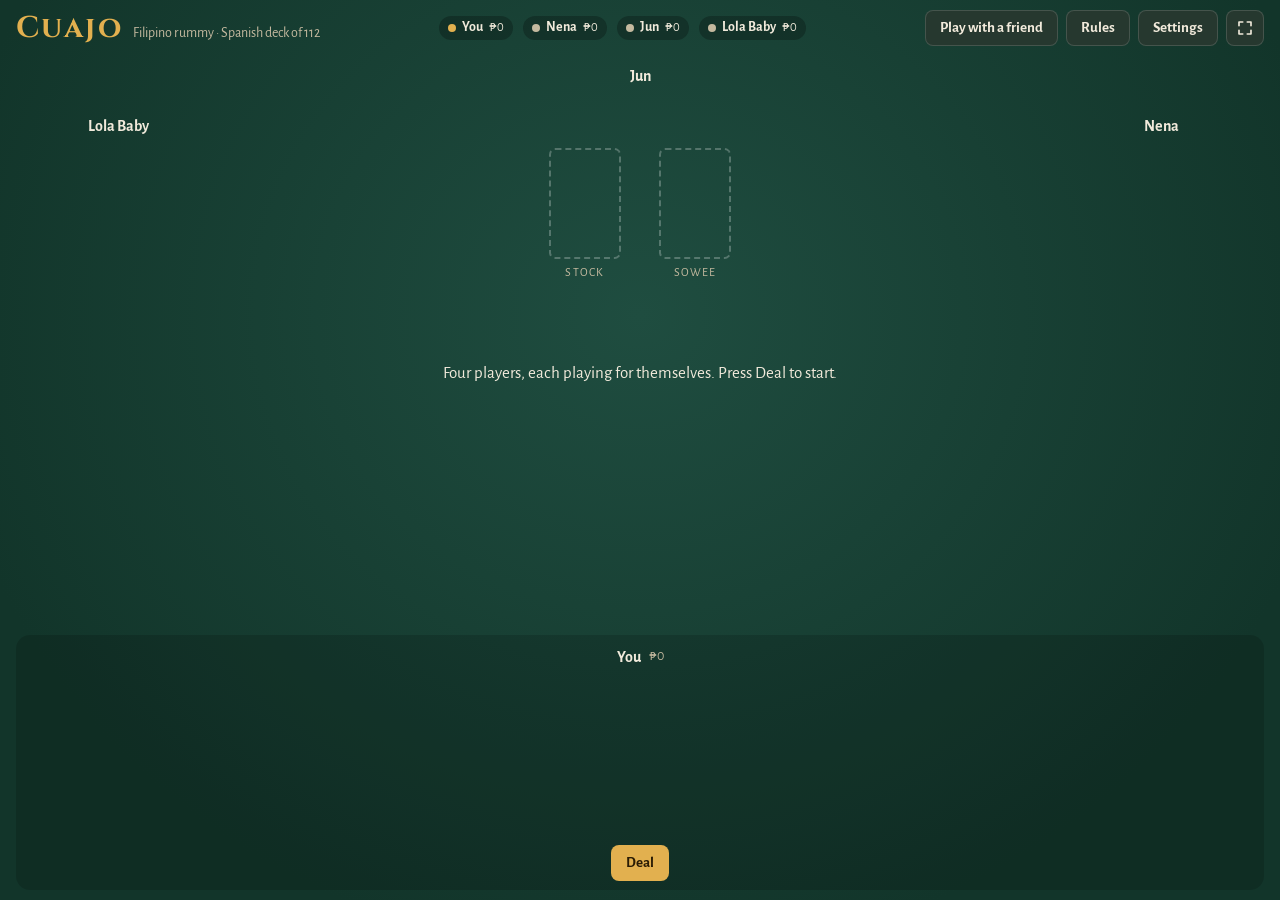
<file: docs/index.html>
<!doctype html>
<html lang="en">
<head>
<meta charset="utf-8">
<meta name="viewport" content="width=device-width, initial-scale=1, viewport-fit=cover">
<title>Cuajo</title>
<link rel="manifest" href="manifest.webmanifest">
<meta name="theme-color" content="#12352a">
<link rel="icon" type="image/png" sizes="192x192" href="icon-192.png">
<link rel="apple-touch-icon" href="icon-180.png">
<meta name="mobile-web-app-capable" content="yes">
<meta name="apple-mobile-web-app-capable" content="yes">
<meta name="apple-mobile-web-app-title" content="Cuajo">
<meta name="apple-mobile-web-app-status-bar-style" content="black-translucent">
<link rel="preconnect" href="https://fonts.googleapis.com">
<link rel="preconnect" href="https://fonts.gstatic.com" crossorigin>
<link rel="stylesheet" href="https://fonts.googleapis.com/css2?family=Cinzel:wght@500;700&family=Alegreya+Sans:ital,wght@0,400;0,500;0,700;1,400&display=swap">
<style>
/* Layout: a card table seen from above. Your partner sits across the top, the two opponents on
   the left and right, the stock / discard / sowee in the middle, and your own hand fanned along
   the bottom edge. One committed look: dark felt, ivory cards, gold accents (coins). */
:root {
  --felt: #1f4d40;
  --felt-deep: #12352a;
  --ivory: #f7f0df;
  --ivory-2: #e8dcc0;
  --ink: #2b2219;
  --fg: #f1eadb;
  --fg-dim: #c4b99f;
  --panel: #1a2925;
  --panel-2: #26382f;
  --line: rgba(255, 255, 255, 0.14);
  --accent: #e2b04f;
  --accent-ink: #2a1c05;
  --good: #8fd39a;
  --warn: #f0a35e;
  --bad: #e5736d;
  --oros: #b07f1a;
  --copas: #b32f2e;
  --espadas: #3a5a8c;
  --bastos: #4c7a35;
  --font-display: 'Cinzel', 'Palatino Linotype', 'Book Antiqua', Georgia, serif;
  --font-body: 'Alegreya Sans', 'Gill Sans', 'Trebuchet MS', Verdana, sans-serif;
  --size: 1;
  --cw: calc(clamp(46px, 5.6vw, 74px) * var(--size));
  color-scheme: dark;
}
* { box-sizing: border-box; }
[hidden] { display: none !important; }
html, body { height: 100%; }
body {
  margin: 0;
  background: radial-gradient(ellipse at 50% 35%, var(--felt) 0%, var(--felt-deep) 78%) no-repeat, var(--felt-deep);
  color: var(--fg);
  font: 400 16px/1.4 var(--font-body);
  -webkit-font-smoothing: antialiased;
}
button { font: inherit; }
#app { min-height: 100%; display: flex; flex-direction: column; gap: 10px; padding-inline: 16px; padding-block: 10px; max-width: 1360px; margin: 0 auto; }

/* top bar */
.topbar { display: flex; align-items: center; justify-content: space-between; gap: 10px 16px; flex-wrap: wrap; }
.brand { display: flex; align-items: baseline; gap: 10px; flex-wrap: wrap; }
.brand h1 { font: 700 clamp(22px, 3vw, 30px)/1 var(--font-display); letter-spacing: 0.08em; margin: 0; color: var(--accent); }
.brand .sub { color: var(--fg-dim); font-size: 14px; }
.topbar .actions { display: flex; gap: 8px; flex-wrap: wrap; }
.scores { display: flex; gap: 6px 10px; flex-wrap: wrap; font-variant-numeric: tabular-nums; font-size: 14px; }
.sc { display: inline-flex; gap: 6px; align-items: center; padding: 2px 9px; border-radius: 999px; background: rgba(0, 0, 0, 0.25); }
.sc .nm { font-weight: 600; }
.dot { width: 8px; height: 8px; border-radius: 50%; flex: none; }
.dot.us { background: var(--accent); }
.dot.them { background: var(--copas); }
.pos { color: var(--good); }
.neg { color: var(--bad); }

/* buttons */
.btn { padding: 8px 14px; border-radius: 8px; border: 1px solid var(--line); background: var(--panel-2); color: var(--fg); cursor: pointer; font-weight: 600; font-size: 15px; line-height: 1.2; }
.btn:hover { background: #2f4439; }
.btn.primary { background: var(--accent); color: var(--accent-ink); border-color: transparent; }
.btn.primary:hover { background: #f0c268; }
.btn.danger { background: #5a2523; border-color: transparent; }
.btn:disabled { opacity: 0.45; cursor: default; }
.btn:disabled:hover { background: var(--panel-2); }
.btn.primary:disabled:hover { background: var(--accent); }
.btn:focus-visible, .card.pick:focus-visible, .pile.clickable .card:focus-visible { outline: 2px solid var(--accent); outline-offset: 2px; }
.btn .mini-row { --cw: 22px; margin-left: 6px; vertical-align: middle; }

/* table grid */
.table { flex: 1 1 auto; display: grid; grid-template-columns: minmax(120px, 1fr) minmax(0, 4fr) minmax(120px, 1fr); grid-template-rows: auto minmax(0, 1fr); grid-template-areas: "north north north" "west center east"; gap: 10px; }
.seat-north { grid-area: north; }
.seat-west { grid-area: west; }
.seat-east { grid-area: east; }
.center { grid-area: center; }

/* opponents' seats */
.seat { position: relative; display: flex; flex-direction: column; align-items: center; gap: 6px; padding: 8px; border-radius: 12px; border: 1px solid transparent; min-width: 0; }
.seat.active, .you.active { border-color: rgba(226, 176, 79, 0.65); background: rgba(0, 0, 0, 0.2); }
.seat header, .you header { display: flex; align-items: center; gap: 8px; flex-wrap: wrap; justify-content: center; font-size: 14px; color: var(--fg-dim); }
.seat .nm, .you .nm { font-weight: 700; font-size: 16px; color: var(--fg); }
.tag { font-size: 11px; letter-spacing: 0.08em; text-transform: uppercase; padding: 2px 6px; border-radius: 4px; background: rgba(0, 0, 0, 0.3); color: var(--fg-dim); line-height: 1.2; }
.tag.dealer { background: var(--accent); color: var(--accent-ink); }
.tag.purro { background: var(--copas); color: #fff; animation: pulse 1.4s ease-in-out infinite; }
.tag.us { color: var(--accent); }
.fan { display: flex; justify-content: center; flex-wrap: wrap; --cw: 34px; max-width: 100%; padding-left: calc(var(--cw) * 0.7); }
.fan .card { margin-left: calc(var(--cw) * -0.7); }
.fan.open { --cw: 40px; padding-left: calc(var(--cw) * 0.45); }
.fan.open .card { margin-left: calc(var(--cw) * -0.45); }
.seat-west .fan, .seat-east .fan { --cw: 30px; }
.extras { display: flex; gap: 10px; flex-wrap: wrap; justify-content: center; align-items: flex-end; }
.secret, .marker { display: flex; flex-direction: column; align-items: center; gap: 3px; font-size: 11px; color: var(--fg-dim); text-transform: uppercase; letter-spacing: 0.08em; }
.stack { display: flex; --cw: 26px; padding-left: calc(var(--cw) * 0.55); }
.stack .card { margin-left: calc(var(--cw) * -0.55); }
.marker { --cw: 30px; }
.stack .card.extra { margin-left: 5px; outline: 2px dashed var(--warn); outline-offset: -2px; }
.tag.penalty { background: #5a3a12; color: #f6d9a0; }

/* centre */
.center { display: flex; flex-direction: column; align-items: center; justify-content: center; gap: 12px; min-width: 0; padding: 6px 0; }
.piles { display: flex; gap: clamp(14px, 3vw, 40px); align-items: flex-end; justify-content: center; }
.pile { display: flex; flex-direction: column; align-items: center; gap: 5px; position: relative; }
.pile .lbl { font-size: 12px; letter-spacing: 0.1em; text-transform: uppercase; color: var(--fg-dim); }
.slot { width: var(--cw); height: calc(var(--cw) * 1.55); border-radius: calc(var(--cw) * 0.09); border: 2px dashed rgba(255, 255, 255, 0.25); }
.pile .cnt { position: absolute; top: -9px; right: -10px; background: var(--panel); border: 1px solid var(--line); border-radius: 999px; font-size: 12px; padding: 1px 7px; font-variant-numeric: tabular-nums; z-index: 1; }
.pile.clickable .card { cursor: pointer; box-shadow: 0 0 0 2px var(--accent), 0 6px 14px rgba(0, 0, 0, 0.4); transition: transform 0.15s ease; }
.pile.clickable .card:hover { transform: translateY(-5px); }
.pile.wins .card { box-shadow: 0 0 0 2px var(--good), 0 0 18px var(--good); }
.status { margin: 0; text-align: center; font-size: 17px; max-width: 60ch; text-wrap: balance; min-height: 1.4em; }
.status strong { color: var(--accent); }
.notice { color: var(--warn); }
.log { list-style: none; margin: 0; padding: 0; font-size: 13px; color: var(--fg-dim); max-width: 62ch; width: 100%; }
.log li { padding: 2px 0; border-top: 1px solid rgba(255, 255, 255, 0.07); display: flex; gap: 6px; align-items: center; }
.log li:first-child { border-top: 0; }
.log li.purro, .log li.time, .log li.over, .log li.secret { color: var(--fg); }
.shown-card { --cw: 22px; display: inline-flex; vertical-align: middle; }

/* your seat */
.you { position: relative; display: flex; flex-direction: column; gap: 6px; padding: 10px 8px 8px; border-radius: 14px; background: rgba(0, 0, 0, 0.16); border: 1px solid transparent; }
.hand { position: relative; display: flex; flex-wrap: wrap; justify-content: center; align-items: flex-end; padding: 16px 0 8px; gap: 16px 12px; min-height: calc(var(--cw) * 1.55 + 22px); }
.hand .card { margin-left: calc(var(--cw) * -0.36); transition: transform 0.15s ease, box-shadow 0.15s ease; }
.hand .card.pick { cursor: pointer; }
.hand .card.pick:hover, .hand .card.pick:focus-visible { transform: translateY(-8px); z-index: 2; }
.hand .card.selected { transform: translateY(-16px); box-shadow: 0 0 0 2px var(--accent), 0 8px 18px rgba(0, 0, 0, 0.45); z-index: 3; }
.hand .card.drawn { box-shadow: 0 0 0 2px var(--good), 0 4px 12px rgba(0, 0, 0, 0.4); }

.hand .card.meld::after, .hand .card.part::after { content: ''; position: absolute; left: 20%; right: 20%; bottom: 0; height: 4px; border-radius: 3px 3px 0 0; background: var(--good); }
.hand .card.part::after { background: var(--warn); }
.hand-tools { display: flex; gap: 6px 8px; align-items: center; justify-content: center; flex-wrap: wrap; font-size: 13px; }
.hand-tools .lbl { font-size: 12px; letter-spacing: 0.1em; text-transform: uppercase; color: var(--fg-dim); }
.btn.chip { padding: 4px 11px; font-size: 13px; border-radius: 999px; font-weight: 600; }
.btn.chip.on { border-color: rgba(226, 176, 79, 0.7); color: var(--accent); }
.drag-hint { color: var(--fg-dim); }
.hand .card { cursor: grab; touch-action: manipulation; -webkit-touch-callout: none; }
.hand .card.pick { cursor: pointer; }
.hand .card.placeholder { opacity: 0.3; transform: none !important; box-shadow: 0 0 0 2px var(--accent); }
.card.ghost { position: fixed; left: 0; top: 0; margin: 0; z-index: 60; pointer-events: none; transform: rotate(-3deg) scale(1.08); transition: none; box-shadow: 0 16px 30px rgba(0, 0, 0, 0.55), 0 0 0 2px var(--accent); }
body.dragging, body.dragging * { cursor: grabbing !important; -webkit-user-select: none; user-select: none; }
body.dragging .hand .card:hover { transform: none; }
.pile.discard.drop-target > :first-child { outline: 2px dashed var(--accent); outline-offset: 5px; }
.pile.discard.drop-hover > :first-child { outline: 3px solid var(--good); outline-offset: 5px; transform: scale(1.06); }
.hint { text-align: center; font-size: 14px; color: var(--fg-dim); min-height: 1.4em; display: flex; gap: 6px; align-items: center; justify-content: center; flex-wrap: wrap; }
.mini-row { display: inline-flex; gap: 3px; --cw: 26px; vertical-align: middle; flex-wrap: wrap; }
.bar { display: flex; gap: 8px; justify-content: center; flex-wrap: wrap; align-items: center; }

/* cards */
.card { position: relative; width: var(--cw); height: calc(var(--cw) * 1.55); border-radius: calc(var(--cw) * 0.09); background: linear-gradient(160deg, #fbf7ee 0%, #f1e9d6 100%); color: var(--ink); box-shadow: 0 1px 2px rgba(0, 0, 0, 0.45), 0 0 0 1px rgba(60, 40, 20, 0.35); flex: 0 0 auto; user-select: none; -webkit-user-select: none; overflow: hidden; }
.card.s-coins { --suit: var(--oros); }
.card.s-cups { --suit: var(--copas); }
.card.s-swords { --suit: var(--espadas); }
.card.s-batons { --suit: var(--bastos); }
.card .face { position: absolute; inset: 0; width: 100%; height: 100%; display: block; }
.face .ix { font-family: var(--font-display); font-weight: 700; font-size: 24px; fill: #2a2118; }
.face .ix.big { font-size: 46px; }
.face .tiny { font-family: var(--font-display); font-weight: 700; font-size: 6.5px; letter-spacing: 1.2px; fill: #2a2118; }
.card.back { background: repeating-linear-gradient(45deg, #8a2a2e 0 4px, #6d1c20 4px 8px), #6d1c20; border: calc(var(--cw) * 0.07) solid var(--ivory); }
.card.back::after { content: ''; position: absolute; inset: 10%; border: 1px solid rgba(255, 255, 255, 0.35); border-radius: 3px; }
.card.bounit { box-shadow: 0 0 0 2px var(--good), 0 0 12px var(--good); }

/* modals */
.modal { position: fixed; inset: 0; background: rgba(5, 12, 10, 0.64); display: flex; align-items: center; justify-content: center; padding: 16px; z-index: 20; }
.modal .box { background: var(--panel); border: 1px solid var(--line); border-radius: 14px; max-width: 700px; width: 100%; max-height: min(92vh, 100%); overflow: auto; padding: 22px 22px 18px; box-shadow: 0 20px 50px rgba(0, 0, 0, 0.5); }
.modal h2 { font: 700 24px/1.15 var(--font-display); margin: 0 0 6px; color: var(--accent); letter-spacing: 0.04em; text-wrap: balance; }
.modal h3 { margin: 18px 0 6px; text-transform: uppercase; letter-spacing: 0.1em; color: var(--fg-dim); font-size: 13px; font-weight: 700; }
.modal p { margin: 6px 0; max-width: 68ch; }
.modal .box > .bar { margin-top: 18px; justify-content: flex-end; }
.groups { display: flex; flex-wrap: wrap; gap: 10px; }
.group { display: flex; gap: 3px; padding: 6px; border-radius: 8px; background: rgba(0, 0, 0, 0.28); --cw: 40px; align-items: center; }
.kv { display: grid; grid-template-columns: auto 1fr; gap: 5px 16px; font-size: 15px; margin: 0; }
.kv dt { color: var(--fg-dim); }
.kv dd { margin: 0; font-variant-numeric: tabular-nums; }
.rules { font-size: 15px; line-height: 1.5; }
.rules ul, .rules ol { padding-left: 20px; }
.rules li { margin: 3px 0; max-width: 68ch; }
.rules dl { margin: 6px 0; }
.rules dt { font-weight: 700; margin-top: 8px; }
.rules dd { margin: 0; max-width: 68ch; }
.rules table { border-collapse: collapse; font-variant-numeric: tabular-nums; margin: 6px 0; }
.rules th, .rules td { text-align: left; padding: 4px 12px 4px 0; border-bottom: 1px solid var(--line); }
.rules a { color: var(--accent); }
.settings .row { display: flex; align-items: center; justify-content: space-between; gap: 12px; padding: 9px 0; border-top: 1px solid var(--line); flex-wrap: wrap; }
.settings .row:first-of-type { border-top: 0; }
.settings input[type=text], .settings select { font: inherit; padding: 6px 8px; border-radius: 6px; border: 1px solid var(--line); background: var(--panel-2); color: var(--fg); }
.settings input[type=text] { width: 11em; }
.settings input[type=checkbox] { width: 18px; height: 18px; accent-color: var(--accent); }
.time-card { display: flex; align-items: center; gap: 14px; margin: 10px 0; }
.time-card .card { --cw: 64px; }

@keyframes pulse { 0%, 100% { opacity: 1; } 50% { opacity: 0.55; } }
@media (prefers-reduced-motion: reduce) { *, *::before, *::after { animation: none !important; transition: none !important; } }

@media (max-width: 760px) {
  .table { grid-template-columns: 1fr 1fr; grid-template-areas: "north north" "west east" "center center"; gap: 6px; }
  .seat-west .fan, .seat-east .fan { display: none; }
  .seat { padding: 6px 4px; }
  .status { font-size: 15px; }
  .hand { padding-top: 10px; }
  .brand .sub { display: none; }
}
@media (max-width: 460px) {
  :root { --cw: calc(44px * var(--size)); }
  .seat-north .fan { --cw: 26px; }
  .modal .box { padding: 16px 14px 14px; }
}

/* groups in your hand */
.seg { position: relative; display: flex; flex-wrap: wrap; padding-left: calc(var(--cw) * 0.36); row-gap: 16px; }
.seg.grp { padding: 24px 8px 8px calc(var(--cw) * 0.36 + 8px); border-radius: 12px; background: rgba(255, 255, 255, 0.06); border: 1px solid var(--line); }
.seg.grp.ok { border-color: rgba(143, 211, 154, 0.6); background: rgba(143, 211, 154, 0.1); }
.seg.grp.part { border-color: rgba(240, 163, 94, 0.55); background: rgba(240, 163, 94, 0.07); }
.grp-tag { position: absolute; top: 3px; left: 8px; right: 4px; display: flex; white-space: nowrap; overflow: hidden; align-items: center; justify-content: space-between; gap: 6px; font-size: 11px; font-weight: 700; letter-spacing: 0.08em; text-transform: uppercase; color: var(--fg-dim); cursor: grab; -webkit-user-select: none; user-select: none; }
.grp-name { overflow: hidden; text-overflow: ellipsis; }
.seg.grp.ok .grp-name { color: var(--good); }
.seg.grp.part .grp-name { color: var(--warn); }
.grp-x { border: 0; background: transparent; color: var(--fg-dim); font-size: 17px; line-height: 1; padding: 0 4px; cursor: pointer; border-radius: 4px; }
.grp-x:hover, .grp-x:focus-visible { color: var(--fg); background: rgba(255, 255, 255, 0.12); }
.seg.grp .card.selected { transform: translateY(-10px); }
.seg.placeholder { opacity: 0.35; }
.seg.ghost { position: fixed; left: 0; top: 0; margin: 0; z-index: 60; pointer-events: none; transform: rotate(-2deg) scale(1.03); background: var(--panel-2); box-shadow: 0 16px 30px rgba(0, 0, 0, 0.5); }
.btn.chip.primary { background: var(--accent); color: var(--accent-ink); border-color: transparent; }

/* watching the other players */
.card.flying { position: fixed; left: 0; top: 0; margin: 0; z-index: 70; pointer-events: none; transform-origin: 0 0; box-shadow: 0 10px 22px rgba(0, 0, 0, 0.45); }
#app.dealing .fan .card, #app.dealing #hand .card, #app.dealing .pile.sowee .card, #app.dealing .pile.discard .card { visibility: hidden; }
.thinking { display: inline-flex; gap: 3px; align-items: center; padding: 0 2px; }
.thinking i { width: 5px; height: 5px; border-radius: 50%; background: var(--accent); animation: blink 1.1s infinite ease-in-out; }
.thinking i:nth-child(2) { animation-delay: 0.18s; }
.thinking i:nth-child(3) { animation-delay: 0.36s; }
@keyframes blink { 0%, 80%, 100% { opacity: 0.25; } 40% { opacity: 1; } }
.bubble { position: absolute; left: 50%; top: 0; transform: translate(-50%, -70%); background: var(--ivory); color: var(--ink); font: 700 17px/1 var(--font-display); letter-spacing: 0.04em; padding: 8px 14px; border-radius: 14px; box-shadow: 0 8px 20px rgba(0, 0, 0, 0.4); z-index: 30; white-space: nowrap; pointer-events: none; animation: pop 0.28s cubic-bezier(0.3, 1.6, 0.5, 1); }
.bubble::after { content: ''; position: absolute; left: 50%; bottom: -7px; margin-left: -7px; border: 7px solid transparent; border-bottom: 0; border-top-color: var(--ivory); }
@keyframes pop { from { transform: translate(-50%, -40%) scale(0.6); opacity: 0; } to { transform: translate(-50%, -70%) scale(1); opacity: 1; } }
.btn.next { display: inline-flex; align-items: center; gap: 6px; }
.btn.next kbd { font: 600 11px/1 var(--font-body); padding: 2px 5px; border-radius: 4px; border: 1px solid var(--line); color: var(--fg-dim); }

.center-bar { display: flex; justify-content: center; min-height: 38px; }

/* playing with a friend */
.friend .join-code { font: 700 34px/1 var(--font-display); letter-spacing: 0.25em; text-align: center; color: var(--accent); padding: 10px 0 4px; }
.link-row { display: flex; gap: 8px; align-items: center; flex-wrap: wrap; margin: 6px 0; }
.link-row input { flex: 1 1 160px; min-width: 0; font: inherit; padding: 7px 9px; border-radius: 6px; border: 1px solid var(--line); background: var(--panel-2); color: var(--fg); }
.friend .wait { display: flex; gap: 8px; align-items: center; color: var(--fg-dim); }
.error { color: var(--bad); }
.handover { display: flex; flex-direction: column; align-items: center; gap: 12px; padding: 20px 8px; text-align: center; width: 100%; }
.handover p { margin: 0; font-size: 17px; max-width: 40ch; }
.tag.friend { background: rgba(143, 211, 154, 0.2); color: var(--good); }

/* phones: the whole table on one screen */
@media (max-width: 600px) {
  #app { gap: 6px; padding-block: 6px; }
  .topbar { gap: 6px 8px; }
  .brand h1 { font-size: 20px; }
  .topbar .actions { gap: 5px; }
  .topbar .btn { padding: 5px 9px; font-size: 13px; }
  .scores { order: 3; width: 100%; gap: 4px; font-size: 12px; }
  .sc { padding: 1px 7px; gap: 4px; }
  .table { grid-template-columns: repeat(3, minmax(0, 1fr)); grid-template-areas: "west north east" "center center center"; gap: 4px; }
  .seat { padding: 4px 2px; gap: 3px; }
  .seat .fan { display: none; }
  .seat header { gap: 3px 5px; font-size: 12px; }
  .seat .nm { font-size: 14px; }
  .seat .tag.role:not(.us) { display: none; }
  .tag { font-size: 10px; padding: 1px 4px; }
  .extras { gap: 4px; }
  .center { gap: 6px; padding: 2px 0; }
  .piles { gap: 14px; }
  .pile .lbl { font-size: 10px; }
  .status { font-size: 14px; min-height: 0; }
  .center-bar { min-height: 0; }
  .btn.next { padding: 5px 12px; font-size: 13px; }
  .log { font-size: 12px; }
  .log li:nth-child(n+3) { display: none; }
  .you { padding: 6px 4px; gap: 4px; }
  .you header { font-size: 13px; gap: 4px 6px; }
  .hand-tools { gap: 4px 5px; }
  .hand-tools .lbl, .drag-hint { display: none; }
  .btn.chip { padding: 3px 9px; font-size: 12px; }
  .hand { --cw: calc(min(13.2vw, 54px) * var(--size)); padding-top: 12px; gap: 12px 8px; min-height: 0; }
  .seg { row-gap: 12px; }
  .seg.grp { padding: 20px 5px 5px calc(var(--cw) * 0.36 + 5px); }
  .hint { font-size: 12.5px; min-height: 0; }
  .bar .btn { padding: 7px 12px; font-size: 14px; }
  .bubble { font-size: 15px; padding: 6px 10px; }
}

/* table and card-back choices */
html[data-felt="blue"] { --felt: #1d4466; --felt-deep: #10283f; }
html[data-felt="burgundy"] { --felt: #5e2130; --felt-deep: #37111b; }
html[data-felt="wood"] { --felt: #7a5431; --felt-deep: #3e2915; }
html[data-felt="wood"] body { background: repeating-linear-gradient(90deg, rgba(0, 0, 0, 0.07) 0 2px, transparent 2px 11px), radial-gradient(ellipse at 50% 35%, var(--felt) 0%, var(--felt-deep) 78%) no-repeat, var(--felt-deep); }
html[data-back="blue"] .card.back { background: repeating-linear-gradient(45deg, #2d5391 0 4px, #1f3c6c 4px 8px), #1f3c6c; }
.settings h3 { margin-top: 20px; }
.fixed-name { color: var(--fg-dim); }
.friend .route { color: var(--fg-dim); font-size: 14px; }

/* chat */
.chat { position: fixed; right: 16px; bottom: calc(16px + env(safe-area-inset-bottom, 0px)); width: min(340px, calc(100vw - 32px)); max-height: min(62vh, 440px); display: flex; flex-direction: column; gap: 8px; padding: 10px 12px 12px; background: var(--panel); border: 1px solid var(--line); border-radius: 14px; box-shadow: 0 16px 40px rgba(0, 0, 0, 0.5); z-index: 40; }
.chat-head { display: flex; justify-content: space-between; align-items: center; font: 700 17px/1 var(--font-display); color: var(--accent); letter-spacing: 0.04em; }
.chat-list { list-style: none; margin: 0; padding: 0; overflow: auto; flex: 1 1 auto; min-height: 60px; display: flex; flex-direction: column; gap: 5px; font-size: 14px; overflow-wrap: anywhere; }
.chat-list b { color: var(--accent); }
.chat-list .empty { color: var(--fg-dim); }
.chat-quick { display: flex; flex-wrap: wrap; gap: 4px; }
.chat-form { display: flex; gap: 6px; }
.chat-form input { flex: 1 1 auto; min-width: 0; font: inherit; padding: 7px 9px; border-radius: 6px; border: 1px solid var(--line); background: var(--panel-2); color: var(--fg); }

/* matches, seats and stats */
.sc.match { background: rgba(226, 176, 79, 0.18); color: var(--accent); font-weight: 700; }
.match-win { font: 700 20px/1.2 var(--font-display); color: var(--accent); }
.friend .seats .row { display: flex; justify-content: space-between; gap: 10px; padding: 7px 0; border-top: 1px solid var(--line); flex-wrap: wrap; }
.friend .seats .row:first-child { border-top: 0; }
.who.here { color: var(--good); font-weight: 700; }
.who.away { color: var(--warn); }
.who.open { color: var(--fg-dim); }
.stat-grid { display: grid; grid-template-columns: repeat(auto-fill, minmax(140px, 1fr)); gap: 8px; margin: 8px 0; }
.stat { background: rgba(0, 0, 0, 0.22); border-radius: 10px; padding: 10px 12px; display: flex; flex-direction: column; gap: 2px; }
.stat b { font: 700 22px/1.1 var(--font-display); color: var(--accent); font-variant-numeric: tabular-nums; }
.stat span { font-size: 13px; color: var(--fg-dim); }
.note { color: var(--fg-dim); font-size: 13px; }
@media (max-width: 600px) { .chat { right: 8px; left: 8px; width: auto; bottom: calc(8px + env(safe-area-inset-bottom, 0px)); } }

/* phones: readable text and finger-sized controls */
@media (max-width: 600px) {
  .sc { font-size: 13px; padding: 3px 8px; }
  .topbar .btn { min-height: 38px; padding: 6px 11px; font-size: 14px; }
  .seat header { font-size: 13px; }
  .seat .nm { font-size: 15px; }
  .tag { font-size: 11.5px; padding: 2px 5px; }
  .pile .lbl { font-size: 12px; }
  .pile .cnt { font-size: 13px; }
  .status { font-size: 15px; }
  .log { font-size: 13px; }
  .you header { font-size: 14px; }
  .btn.chip { min-height: 36px; padding: 6px 12px; font-size: 14px; }
  .hint { font-size: 13.5px; }
  .bar .btn { min-height: 44px; padding: 9px 14px; font-size: 15px; }
  .btn.next { min-height: 40px; padding: 7px 14px; font-size: 14px; }
  .grp-tag { font-size: 12px; }
  .grp-x { font-size: 20px; padding: 2px 7px; }
  .modal { padding: 10px; }
  .modal .box { padding: 16px 14px 14px; font-size: 15px; max-height: calc(100% - 4px); }
  .modal .box > .bar .btn, .friend .link-row .btn { min-height: 44px; }
  /* 16px text in form fields stops iPhones from zooming in when you tap them */
  .settings select, .settings input[type=text], .link-row input, .chat-form input { font-size: 16px; min-height: 42px; width: 100%; }
  .settings .row { gap: 6px 12px; }
  .settings .row > span:first-child { flex: 1 1 100%; }
  .settings input[type=checkbox] { width: 24px; height: 24px; }
  .chat-quick .btn.chip { min-height: 38px; }
  .stat b { font-size: 20px; }
}
/* phones held sideways: keep the table on one screen */
@media (max-height: 500px) and (orientation: landscape) {
  :root { --cw: calc(40px * var(--size)); }
  #app { gap: 4px; padding-block: 4px; }
  .table { grid-template-columns: repeat(3, minmax(0, 1fr)); grid-template-areas: "west north east" "center center center"; gap: 4px; }
  .seat { padding: 2px; gap: 2px; }
  .seat .fan { display: none; }
  .log { display: none; }
  .center { gap: 4px; padding: 0; }
  .hand { --cw: calc(44px * var(--size)); padding-top: 10px; gap: 10px 8px; min-height: 0; }
  .brand .sub { display: none; }
}
@media (max-width: 600px) {
  .scores { gap: 4px; }
  .sc { font-size: 12.5px; padding: 2px 7px; gap: 4px; }
  .dot { width: 6px; height: 6px; }
  .log li:nth-child(n+2) { display: none; }
  .hand { --cw: calc(min(12.8vw, 52px) * var(--size)); gap: 10px 6px; }
  .seg { row-gap: 10px; }
  .seg.grp { padding: 26px 4px 4px calc(var(--cw) * 0.36 + 4px); }
  .grp-tag { top: 1px; left: 6px; right: 0; text-transform: none; letter-spacing: 0; font-size: 12.5px; }
  .grp-x { min-width: 32px; min-height: 26px; font-size: 20px; line-height: 1; padding: 0; }
  .hand-tools { gap: 4px; }
}

/* sort dropdown */
.sort-dd { position: relative; }
.sort-btn { display: inline-flex; align-items: center; gap: 6px; }
.sort-btn .sort-lbl { color: var(--fg-dim); font-weight: 600; }
.sort-btn .caret { font-size: 11px; opacity: 0.8; }
.sort-menu { position: absolute; left: 0; top: calc(100% + 6px); z-index: 25; min-width: 230px; display: flex; flex-direction: column; padding: 6px; background: var(--panel); border: 1px solid var(--line); border-radius: 12px; box-shadow: 0 14px 30px rgba(0, 0, 0, 0.45); }
.sort-item { display: flex; flex-direction: column; align-items: flex-start; gap: 2px; text-align: left; padding: 9px 12px; border: 0; border-radius: 8px; background: transparent; color: var(--fg); font: inherit; cursor: pointer; }
.sort-item b { font-size: 15px; }
.sort-item small { font-size: 12.5px; color: var(--fg-dim); }
.sort-item:hover, .sort-item:focus-visible { background: var(--panel-2); outline: none; }
.sort-item.on b { color: var(--accent); }
.sort-item.on b::after { content: '  \2713'; }
@media (max-width: 600px) {
  .btn.next kbd { display: none; }
  .secret span, .marker span { font-size: 12px; }
  .seg.grp { min-width: 116px; }
  .sort-item { min-height: 48px; }
}
@media (pointer: coarse) { .btn.next kbd { display: none; } }
.chat-head .btn { font: 600 14px/1.2 var(--font-body); letter-spacing: 0; }
/* phones held sideways: same readable sizes as upright */
@media (max-height: 500px) and (orientation: landscape) {
  .tag { font-size: 11.5px; }
  .pile .lbl { font-size: 12px; }
  .sc { font-size: 13px; }
  .seat header { font-size: 13px; }
  .seat .nm { font-size: 15px; }
  .btn.chip { min-height: 34px; font-size: 13.5px; }
  .topbar .btn { min-height: 34px; }
  .bar .btn { min-height: 40px; }
  .settings select, .settings input[type=text], .link-row input, .chat-form input { font-size: 16px; }
  .btn.next kbd, .drag-hint { display: none; }
  .grp-tag { text-transform: none; letter-spacing: 0; font-size: 12px; }
  .hand { --cw: calc(46px * var(--size)); }
}

/* sort tabs: one bar, the current choice filled in */
.sort-tabs { display: inline-flex; padding: 3px; gap: 2px; border-radius: 999px; background: rgba(0, 0, 0, 0.25); border: 1px solid var(--line); }
.sort-tab { border: 0; background: transparent; color: var(--fg-dim); font: 600 14px/1.2 var(--font-body); padding: 6px 14px; border-radius: 999px; cursor: pointer; }
.sort-tab:hover { color: var(--fg); background: rgba(255, 255, 255, 0.06); }
.sort-tab.on { background: var(--accent); color: var(--accent-ink); }
.sort-tab:focus-visible { outline: 2px solid var(--accent); outline-offset: 2px; }
.btn.link { background: transparent; border-color: transparent; color: var(--fg-dim); font-weight: 600; font-size: 14px; padding: 6px 8px; text-decoration: underline; text-underline-offset: 3px; text-decoration-color: rgba(255, 255, 255, 0.25); }
.btn.link:hover { color: var(--fg); background: transparent; }
@media (max-width: 600px) {
  .sort-lbl { display: none; }
  .sort-tab { min-height: 38px; padding: 8px 14px; font-size: 14.5px; }
  .btn.link { min-height: 38px; }
}
@media (max-height: 500px) and (orientation: landscape) { .sort-tab { min-height: 34px; } }

/* baksyo marks and the baksyo hint */
.hint .hint-b { flex-basis: 100%; color: var(--warn); }
.seg.grp.baksyo .grp-name { color: var(--good); }

/* each player's discards sit between them and the next player */
.center { display: grid; grid-template-columns: minmax(0, 1fr) minmax(0, 2.6fr) minmax(0, 1fr); grid-template-areas: "dnw piles dne" "dnw status dne" "dsw bar dse" "dsw log dse"; column-gap: 12px; row-gap: 8px; align-items: center; justify-items: center; }
.center > .piles { grid-area: piles; }
.center > .status { grid-area: status; }
.center > .center-bar { grid-area: bar; gap: 6px 10px; flex-wrap: wrap; align-items: center; }
.center > .log { grid-area: log; }
.dspot { --cw: calc(clamp(40px, 4.2vw, 58px) * var(--size)); min-width: 0; }
.d-nw { grid-area: dnw; justify-self: start; align-self: start; }
.d-ne { grid-area: dne; justify-self: end; align-self: start; }
.d-sw { grid-area: dsw; justify-self: start; align-self: end; }
.d-se { grid-area: dse; justify-self: end; align-self: end; }
.dstack { display: flex; padding-left: calc(var(--cw) * 0.6); border-radius: 8px; cursor: pointer; }
.dstack > .card, .dstack > .slot { margin-left: calc(var(--cw) * -0.6); }
.dstack:focus-visible { outline: 2px solid var(--accent); outline-offset: 4px; }
.pile.discard .dlbl { background: none; border: 0; padding: 2px 4px; font: 600 12.5px/1.2 var(--font-body); color: var(--fg-dim); text-decoration: underline; text-decoration-color: rgba(255, 255, 255, 0.25); text-underline-offset: 3px; cursor: pointer; max-width: 11ch; overflow: hidden; text-overflow: ellipsis; white-space: nowrap; }
.pile.discard .dlbl:hover { color: var(--fg); }
.pile.discard.mine .dlbl { color: var(--accent); }
.pile.discard.clickable .card:not(.top) { box-shadow: 0 1px 3px rgba(0, 0, 0, 0.35); cursor: pointer; }
.pile.discard.clickable .card:not(.top):hover { transform: none; }
.discards-box .dgroup { padding: 8px 10px; border-radius: 10px; margin-top: 8px; background: rgba(0, 0, 0, 0.18); }
.discards-box .dgroup.focus { box-shadow: 0 0 0 2px var(--accent); }
.discards-box h3 { margin: 0 0 6px; }
.discards-box .drow { display: flex; flex-wrap: wrap; gap: 5px; --cw: 34px; }
.discards-box .card.taken { opacity: 0.38; }
.discards-box .card.latest { box-shadow: 0 0 0 2px var(--accent); }
@media (max-width: 760px) {
  .center { column-gap: 6px; row-gap: 5px; grid-template-columns: minmax(0, 1fr) minmax(0, 2fr) minmax(0, 1fr); }
  .dspot { --cw: calc(38px * var(--size)); }
}
@media (max-width: 600px) {
  .dspot { --cw: calc(34px * var(--size)); }
  .pile.discard .dlbl { font-size: 12px; max-width: 9ch; padding: 4px 2px; min-height: 28px; }
  .center > .center-bar .btn.link { min-height: 36px; padding: 4px 6px; font-size: 13.5px; }
}

/* full-screen button */
.btn.icon { display: inline-flex; align-items: center; justify-content: center; padding: 6px 9px; }
.btn.icon.on { color: var(--accent); }

/* phones held sideways: the whole table on one screen, your action buttons beside your hand */
@media (max-height: 500px) and (orientation: landscape) {
  #app { min-height: 100vh; min-height: 100dvh; max-width: none; gap: 3px; padding: 3px max(10px, env(safe-area-inset-right)) max(3px, env(safe-area-inset-bottom)) max(10px, env(safe-area-inset-left)); }
  .topbar { flex-wrap: nowrap; gap: 8px; }
  .brand h1 { font-size: 18px; }
  .scores { flex: 1 1 auto; min-width: 0; flex-wrap: nowrap; overflow-x: auto; justify-content: center; scrollbar-width: none; gap: 4px; }
  .scores::-webkit-scrollbar { display: none; }
  .sc { flex: 0 0 auto; font-size: 12.5px; padding: 2px 7px; }
  .topbar .actions { flex-wrap: nowrap; gap: 4px; }
  .topbar .btn { min-height: 32px; padding: 4px 10px; font-size: 13px; }
  .table { grid-template-columns: minmax(84px, 1fr) minmax(0, 5fr) minmax(84px, 1fr); grid-template-rows: auto auto; grid-template-areas: "west north east" "west center east"; gap: 0 6px; flex: 0 0 auto; }
  .seat-west, .seat-east { align-self: center; }
  .seat header { flex-direction: column; gap: 2px; }
  .seat-north header { flex-direction: row; }
  .center { grid-template-columns: auto auto minmax(0, 1fr) auto auto; grid-template-areas: "dsw dnw piles dne dse" "status status status bar bar"; column-gap: 12px; row-gap: 2px; padding: 0; }
  .d-nw, .d-ne, .d-sw, .d-se { align-self: end; justify-self: center; }
  .dspot { --cw: calc(34px * var(--size)); }
  .piles { --cw: calc(38px * var(--size)); gap: 12px; }
  .pile .lbl { font-size: 11px; }
  .pile.discard .dlbl { font-size: 11.5px; padding: 1px 2px; min-height: 0; }
  .status { font-size: 13.5px; justify-self: stretch; text-align: center; min-height: 0; }
  .center > .center-bar { justify-self: end; flex-wrap: nowrap; min-height: 0; }
  .center > .center-bar .btn { min-height: 30px; padding: 3px 10px; font-size: 13px; }
  .log { display: none; }
  .you { display: grid; grid-template-columns: auto minmax(0, 1fr) auto; grid-template-areas: "head tools bar" "hand hand bar" "hint hint bar"; column-gap: 10px; row-gap: 0; padding: 3px 8px; align-items: center; }
  #you-head { grid-area: head; justify-content: flex-start; }
  #hand-tools { grid-area: tools; justify-content: flex-start; }
  #hand { grid-area: hand; --cw: calc(min(50px, (100vw - 290px) / 11.6, 13vh) * var(--size)); padding: 8px 0 4px; gap: 6px; flex-wrap: nowrap; overflow-x: auto; overflow-y: hidden; justify-content: flex-start; scrollbar-width: thin; }
  #hand > :first-child { margin-left: auto; }
  #hand > :last-child { margin-right: auto; }
  #hand .card { margin-left: calc(var(--cw) * -0.46); }
  #hand .seg { padding-left: calc(var(--cw) * 0.46); flex-wrap: nowrap; flex: 0 0 auto; }
  #hand .seg.grp { padding: 17px 3px 3px calc(var(--cw) * 0.46 + 3px); border-radius: 9px; min-width: 0; }
  #hand .grp-tag { top: 1px; left: 5px; font-size: 11px; }
  #hand .grp-x { font-size: 16px; min-width: 24px; min-height: 0; }
  #hint { grid-area: hint; font-size: 12.5px; }
  #hint .mini-row { --cw: 16px; }
  #bar { grid-area: bar; flex-direction: column; align-items: stretch; width: min(190px, 24vw); gap: 6px; }
  #bar .btn { min-height: 38px; padding: 6px 10px; font-size: 13.5px; white-space: normal; line-height: 1.15; }
  .sort-tab { min-height: 30px; padding: 4px 11px; font-size: 13px; }
  .hand-tools .btn.link { min-height: 30px; font-size: 13px; padding: 3px 6px; }
  .seg.grp { padding-top: 20px; }
  .grp-tag { font-size: 11.5px; }
  .bubble { font-size: 14px; padding: 5px 9px; }
}

/* realistic cards: printed card stock with a little grain, rounded corners, a soft gloss and real shadows */
.card { border-radius: calc(var(--cw) * 0.075); background-color: #f8f2e4;
  background-image: radial-gradient(120% 90% at 30% 15%, #fffdf7 0%, #f6efdf 55%, #ece2cb 100%);
  box-shadow: 0 0 0 0.5px rgba(70, 50, 25, 0.55), inset 0 0 0 1px rgba(255, 255, 255, 0.75), 0 1px 1px rgba(0, 0, 0, 0.35), 0 3px 6px -1px rgba(0, 0, 0, 0.32), 0 8px 14px -8px rgba(0, 0, 0, 0.45); }
.card::before { content: ''; position: absolute; inset: 0; border-radius: inherit; pointer-events: none; z-index: 2;
  background-image: linear-gradient(128deg, rgba(255, 255, 255, 0.42) 0%, rgba(255, 255, 255, 0.08) 26%, rgba(255, 255, 255, 0) 45%, rgba(40, 25, 10, 0) 72%, rgba(40, 25, 10, 0.08) 100%), url("data:image/svg+xml,%3Csvg xmlns='http://www.w3.org/2000/svg' width='160' height='160'%3E%3Cfilter id='n'%3E%3CfeTurbulence type='fractalNoise' baseFrequency='.9' numOctaves='2' stitchTiles='stitch'/%3E%3CfeColorMatrix values='0 0 0 0 .35  0 0 0 0 .27  0 0 0 0 .18  0 0 0 .55 0'/%3E%3C/filter%3E%3Crect width='160' height='160' filter='url(%23n)' opacity='.38'/%3E%3C/svg%3E");
  background-size: 100% 100%, 160px 160px; }
.card .face { filter: saturate(0.92) contrast(1.02); }
.face .ix { fill: #231a12; font-size: 23px; letter-spacing: -0.5px; }
.card.mini { border-radius: calc(var(--cw) * 0.09); box-shadow: 0 0 0 0.5px rgba(70, 50, 25, 0.55), 0 1px 2px rgba(0, 0, 0, 0.35); }
/* the back: a white margin around a fine red lattice with a central medallion, as on Spanish packs */
.card.back { border: calc(var(--cw) * 0.07) solid #f5eedf; background-color: #8e2329;
  background-image: url("data:image/svg+xml,%3Csvg xmlns='http://www.w3.org/2000/svg' viewBox='0 0 60 90'%3E%3Cellipse cx='30' cy='45' rx='19' ry='27' fill='none' stroke='rgba(255,226,190,.55)' stroke-width='1.6'/%3E%3Cellipse cx='30' cy='45' rx='14.5' ry='22' fill='rgba(255,226,190,.12)' stroke='rgba(255,226,190,.4)' stroke-width='.8'/%3E%3Cpath d='M30 30l4 9 9 1-7 6 2 9-8-5-8 5 2-9-7-6 9-1z' fill='rgba(255,226,190,.45)'/%3E%3Cpath d='M30 12v6M30 72v6M8 45h5M47 45h5' stroke='rgba(255,226,190,.4)' stroke-width='1.2' stroke-linecap='round'/%3E%3C/svg%3E"), url("data:image/svg+xml,%3Csvg xmlns='http://www.w3.org/2000/svg' width='12' height='12'%3E%3Cpath d='M6 0L12 6L6 12L0 6Z' fill='none' stroke='rgba(255,226,190,.30)' stroke-width='.9'/%3E%3Ccircle cx='6' cy='6' r='1.3' fill='rgba(255,226,190,.28)'/%3E%3Ccircle cx='0' cy='0' r='.9' fill='rgba(255,226,190,.22)'/%3E%3Ccircle cx='12' cy='12' r='.9' fill='rgba(255,226,190,.22)'/%3E%3Ccircle cx='12' cy='0' r='.9' fill='rgba(255,226,190,.22)'/%3E%3Ccircle cx='0' cy='12' r='.9' fill='rgba(255,226,190,.22)'/%3E%3C/svg%3E"), radial-gradient(90% 70% at 50% 40%, #b13a40 0%, #8e2329 55%, #6b161c 100%);
  background-size: 64% auto, calc(var(--cw) * 0.16) calc(var(--cw) * 0.16), 100% 100%; background-position: center, center, center; background-repeat: no-repeat, repeat, no-repeat;
  box-shadow: 0 0 0 0.5px rgba(70, 50, 25, 0.6), 0 1px 1px rgba(0, 0, 0, 0.35), 0 3px 6px -1px rgba(0, 0, 0, 0.32); }
.card.back::after { inset: 5%; border: 1px solid rgba(255, 226, 190, 0.5); border-radius: calc(var(--cw) * 0.035); box-shadow: inset 0 0 0 2px rgba(110, 20, 26, 0.6), inset 0 0 0 3px rgba(255, 226, 190, 0.22); }
.card.back.mini { background-size: 70% auto, calc(var(--cw) * 0.2) calc(var(--cw) * 0.2), 100% 100%; }
html[data-back="blue"] .card.back { background-color: #1f3c6c; background-image: url("data:image/svg+xml,%3Csvg xmlns='http://www.w3.org/2000/svg' viewBox='0 0 60 90'%3E%3Cellipse cx='30' cy='45' rx='19' ry='27' fill='none' stroke='rgba(255,226,190,.55)' stroke-width='1.6'/%3E%3Cellipse cx='30' cy='45' rx='14.5' ry='22' fill='rgba(255,226,190,.12)' stroke='rgba(255,226,190,.4)' stroke-width='.8'/%3E%3Cpath d='M30 30l4 9 9 1-7 6 2 9-8-5-8 5 2-9-7-6 9-1z' fill='rgba(255,226,190,.45)'/%3E%3Cpath d='M30 12v6M30 72v6M8 45h5M47 45h5' stroke='rgba(255,226,190,.4)' stroke-width='1.2' stroke-linecap='round'/%3E%3C/svg%3E"), url("data:image/svg+xml,%3Csvg xmlns='http://www.w3.org/2000/svg' width='12' height='12'%3E%3Cpath d='M6 0L12 6L6 12L0 6Z' fill='none' stroke='rgba(255,226,190,.30)' stroke-width='.9'/%3E%3Ccircle cx='6' cy='6' r='1.3' fill='rgba(255,226,190,.28)'/%3E%3Ccircle cx='0' cy='0' r='.9' fill='rgba(255,226,190,.22)'/%3E%3Ccircle cx='12' cy='12' r='.9' fill='rgba(255,226,190,.22)'/%3E%3Ccircle cx='12' cy='0' r='.9' fill='rgba(255,226,190,.22)'/%3E%3Ccircle cx='0' cy='12' r='.9' fill='rgba(255,226,190,.22)'/%3E%3C/svg%3E"), radial-gradient(90% 70% at 50% 40%, #3a64a8 0%, #234479 55%, #172e55 100%); }
html[data-back="blue"] .card.back::after { box-shadow: inset 0 0 0 2px rgba(20, 35, 70, 0.6), inset 0 0 0 3px rgba(255, 226, 190, 0.22); }
.fan .card, .dstack > .card, .stack .card { box-shadow: 0 0 0 0.5px rgba(70, 50, 25, 0.6), -1px 0 2px rgba(0, 0, 0, 0.28), 0 2px 4px -1px rgba(0, 0, 0, 0.3); }
.hand .card.selected { box-shadow: 0 0 0 2px var(--accent), 0 10px 20px rgba(0, 0, 0, 0.5); }
.hand .card.drawn { box-shadow: 0 0 0 2px var(--good), 0 4px 12px rgba(0, 0, 0, 0.4); }
.pile.clickable .card { box-shadow: 0 0 0 2px var(--accent), 0 6px 14px rgba(0, 0, 0, 0.45); }
.pile.discard.clickable .card.top { box-shadow: 0 0 0 2px var(--accent), 0 6px 14px rgba(0, 0, 0, 0.45); }
.pile.discard.clickable .card:not(.top) { box-shadow: 0 0 0 0.5px rgba(70, 50, 25, 0.6), -1px 0 2px rgba(0, 0, 0, 0.28); }
.card.bounit { box-shadow: 0 0 0 2px var(--good), 0 0 12px var(--good); }
.discards-box .card.latest { box-shadow: 0 0 0 2px var(--accent); }
.card.ghost { box-shadow: 0 16px 30px rgba(0, 0, 0, 0.55), 0 0 0 2px var(--accent); }

/* the card you just took from the discards stays until your next turn */
.hand .card.keep-lock { box-shadow: 0 0 0 2px var(--warn), 0 4px 10px rgba(0, 0, 0, 0.4); }
.hand .card.keep-lock::before { background-image: linear-gradient(rgba(240, 163, 94, 0.14), rgba(240, 163, 94, 0.14)); }

/* no partners: every score chip is neutral, yours is marked */
.dot { background: var(--fg-dim); }
.dot.me { background: var(--accent); }

</style>
</head>
<body>
<svg width="0" height="0" style="position:absolute" aria-hidden="true" focusable="false">
  <defs>
    <!-- pips (square) -->
    <symbol id="p-coins" viewBox="0 0 40 40">
      <circle cx="20" cy="20" r="18.5" fill="#f0c63f" stroke="#2a2118" stroke-width="1.4"/>
      <circle cx="20" cy="20" r="14.5" fill="none" stroke="#2a2118" stroke-width=".9" stroke-dasharray="1.6 1.4"/>
      <circle cx="20" cy="20" r="9.5" fill="#d4392f" stroke="#2a2118" stroke-width=".9"/>
      <path d="M20 12.2l2.2 4.6 5 .6-3.7 3.4 1 5-4.5-2.5-4.5 2.5 1-5-3.7-3.4 5-.6z" fill="#f0c63f" stroke="#2a2118" stroke-width=".6"/>
      <circle cx="20" cy="20" r="1.8" fill="#4c8ccc"/>
    </symbol>
    <symbol id="p-cups" viewBox="0 0 40 40">
      <path d="M8.5 4.5h23v5.5c0 6-4.6 10.5-11.5 10.5S8.5 16 8.5 10z" fill="#f0c63f" stroke="#2a2118" stroke-width="1.3"/>
      <path d="M9 8.2h22" stroke="#d4392f" stroke-width="3"/>
      <path d="M10.5 13.5c3 1.6 6 2.4 9.5 2.4s6.5-.8 9.5-2.4" fill="none" stroke="#2a2118" stroke-width=".8"/>
      <path d="M16 20.5h8l-1.2 3h-5.6z" fill="#4c8ccc" stroke="#2a2118" stroke-width=".9"/>
      <rect x="18.3" y="23.5" width="3.4" height="5.5" fill="#f0c63f" stroke="#2a2118" stroke-width=".9"/>
      <path d="M8 36c0-4 5.4-6.5 12-6.5S32 32 32 36z" fill="#f0c63f" stroke="#2a2118" stroke-width="1.3"/>
      <path d="M11 34.2h18" stroke="#d4392f" stroke-width="1.8"/>
      <path d="M8 36h24" stroke="#2a2118" stroke-width="1.2"/>
    </symbol>
    <!-- long pips: swords and batons are drawn full length and rotated into crossed layouts -->
    <symbol id="l-swords" viewBox="0 0 24 110">
      <path d="M12 1.5l4.5 9.5-1.2 66.5H8.7L7.5 11z" fill="#6fa3dc" stroke="#1f3f6b" stroke-width="1.2" stroke-linejoin="round"/>
      <path d="M12 6v69" stroke="#dff0ff" stroke-width="1.6"/>
      <path d="M1.5 79.5h21l-1.5 4.5h-18z" fill="#f0c63f" stroke="#2a2118" stroke-width="1"/>
      <rect x="9.2" y="84" width="5.6" height="17" fill="#d4392f" stroke="#2a2118" stroke-width="1"/>
      <path d="M9.5 88h5M9.5 92h5M9.5 96h5" stroke="#f0c63f" stroke-width="1"/>
      <circle cx="12" cy="105" r="3.8" fill="#f0c63f" stroke="#2a2118" stroke-width="1"/>
    </symbol>
    <symbol id="l-batons" viewBox="0 0 24 110">
      <path d="M8.5 108c-3.5-24-5.5-52-.5-94 .8-6.5 7.5-8 9.5-1.5 6 34 5 63.5.5 95.5z" fill="#6aa84f" stroke="#2f5a22" stroke-width="1.3" stroke-linejoin="round"/>
      <path d="M12.5 12c3 30 3 58 .5 92" stroke="#f0c63f" stroke-width="3" fill="none" stroke-linecap="round"/>
      <path d="M6.5 22c2 4 3.5 6 2 10M17 40c-2 3.5-2.5 6-1 10M6 62c2 4 3 6.5 1.5 10M17.5 82c-2 3.5-2.5 6-1 10" fill="none" stroke="#d4392f" stroke-width="2.4" stroke-linecap="round"/>
      <circle cx="9" cy="19" r="1.8" fill="#d4392f" stroke="#2f5a22" stroke-width=".5"/><circle cx="16.5" cy="37" r="1.8" fill="#d4392f" stroke="#2f5a22" stroke-width=".5"/><circle cx="8.5" cy="59" r="1.8" fill="#d4392f" stroke="#2f5a22" stroke-width=".5"/><circle cx="17" cy="79" r="1.8" fill="#d4392f" stroke="#2f5a22" stroke-width=".5"/><circle cx="10" cy="98" r="1.8" fill="#d4392f" stroke="#2f5a22" stroke-width=".5"/>
    </symbol>
    <symbol id="l-batons-y" viewBox="0 0 24 110">
      <path d="M8.5 108c-3.5-24-5.5-52-.5-94 .8-6.5 7.5-8 9.5-1.5 6 34 5 63.5.5 95.5z" fill="#f0c63f" stroke="#7a5a12" stroke-width="1.3" stroke-linejoin="round"/>
      <path d="M12.5 12c3 30 3 58 .5 92" stroke="#fbe58a" stroke-width="3" fill="none" stroke-linecap="round"/>
      <circle cx="9" cy="19" r="1.8" fill="#d4392f" stroke="#7a5a12" stroke-width=".5"/><circle cx="16.5" cy="37" r="1.8" fill="#d4392f" stroke="#7a5a12" stroke-width=".5"/><circle cx="8.5" cy="59" r="1.8" fill="#d4392f" stroke="#7a5a12" stroke-width=".5"/><circle cx="17" cy="79" r="1.8" fill="#d4392f" stroke="#7a5a12" stroke-width=".5"/><circle cx="10" cy="98" r="1.8" fill="#d4392f" stroke="#7a5a12" stroke-width=".5"/>
    </symbol>
    <!-- print textures shared by the court figures -->
    <pattern id="hatch" width="2.6" height="2.6" patternUnits="userSpaceOnUse" patternTransform="rotate(40)"><path d="M0 0v2.6" stroke="#2a2118" stroke-width=".55" opacity=".42"/></pattern>
    <pattern id="ermine" width="6" height="7" patternUnits="userSpaceOnUse"><rect width="6" height="7" fill="#f7f1e4"/><path d="M3 1.6v2.6M1.9 4.4 3 5.8l1.1-1.4" stroke="#2a2118" stroke-width=".75" fill="none" stroke-linecap="round"/></pattern>
    <pattern id="damask" width="9" height="9" patternUnits="userSpaceOnUse"><path d="M4.5 1.2 6 4.5 4.5 7.8 3 4.5z" fill="#f0c63f" opacity=".6"/><circle cx="0" cy="0" r=".9" fill="#f0c63f" opacity=".6"/><circle cx="9" cy="9" r=".9" fill="#f0c63f" opacity=".6"/><circle cx="9" cy="0" r=".9" fill="#f0c63f" opacity=".6"/><circle cx="0" cy="9" r=".9" fill="#f0c63f" opacity=".6"/></pattern>
    <!-- court figures (sota 10, caballo 11, rey 12); robe/trim colours come from CSS variables set per suit -->
    <symbol id="fig-rey" viewBox="0 0 100 155">
      <ellipse cx="50" cy="142" rx="27" ry="2.8" fill="#2a2118" opacity=".18"/>
      <path d="M33 60c-6 20-12 50-12 80h58c0-30-6-60-12-80z" fill="var(--trim)" stroke="#2a2118" stroke-width="1.1" stroke-linejoin="round"/>
      <path d="M33 60c-6 20-12 50-12 80h6c1-28 5-56 10-80z" fill="url(#hatch)"/>
      <path d="M37 58h26c4 22 9 52 10 82H27c1-30 6-60 10-82z" fill="var(--robe)" stroke="#2a2118" stroke-width="1.1" stroke-linejoin="round"/>
      <path d="M37 58h26c4 22 9 52 10 82H27c1-30 6-60 10-82z" fill="url(#damask)"/>
      <path d="M37 58c-4 22-9 52-10 82h7c1-28 4-56 7-82z" fill="url(#hatch)"/>
      <path d="M46 60h8l6 80H40z" fill="url(#ermine)" stroke="#2a2118" stroke-width=".9"/>
      <path d="M27 136.5h46v4H27z" fill="url(#ermine)" stroke="#2a2118" stroke-width=".9"/>
      <path d="M36 84h28" stroke="#2a2118" stroke-width="3.4"/><path d="M36 84h28" stroke="#f0c63f" stroke-width="1.8"/>
      <rect x="47" y="81.5" width="6" height="5" rx="1" fill="#f0c63f" stroke="#2a2118" stroke-width=".7"/>
      <path d="M41 140.5h7l1 2.6H39.5zM52 140.5h7l1.5 2.6H51z" fill="#2a2118"/>
      <path d="M38 62c-7 4-11 12-11 24" stroke="#2a2118" stroke-width="10" fill="none" stroke-linecap="round"/>
      <path d="M38 62c-7 4-11 12-11 24" stroke="var(--robe)" stroke-width="8" fill="none" stroke-linecap="round"/>
<path d="M23.6 82h7.8v3.2h-7.8z" fill="url(#ermine)" stroke="#2a2118" stroke-width=".6"/>
      <path d="M62 62c6 4 9 12 8 22" stroke="#2a2118" stroke-width="10" fill="none" stroke-linecap="round"/>
      <path d="M62 62c6 4 9 12 8 22" stroke="var(--robe)" stroke-width="8" fill="none" stroke-linecap="round"/>
      <path d="M66 82h8v3.2h-8z" fill="url(#ermine)" stroke="#2a2118" stroke-width=".6"/>
      <path d="M28.5 46v58" stroke="#2a2118" stroke-width="3.2" stroke-linecap="round"/><path d="M28.5 46v58" stroke="#f0c63f" stroke-width="1.8"/>
      <circle cx="28.5" cy="44" r="3.4" fill="#f0c63f" stroke="#2a2118" stroke-width=".9"/><path d="M28.5 38.6v3M27 40.1h3" stroke="#2a2118" stroke-width=".9"/>
      <circle cx="28" cy="89" r="4.2" fill="#f3d4b2" stroke="#2a2118" stroke-width=".9"/>
      <circle cx="70" cy="88" r="4.2" fill="#f3d4b2" stroke="#2a2118" stroke-width=".9"/>
      <path d="M36 57c5 4 23 4 28 0l1 5c-6 4-24 4-30 0z" fill="url(#ermine)" stroke="#2a2118" stroke-width=".9"/>
      <ellipse cx="50" cy="41" rx="9.2" ry="10.6" fill="#f3d4b2" stroke="#2a2118" stroke-width="1.1"/>
      <path d="M40.8 41c0 9 4 15 9.2 16s9.2-7 9.2-16c-2 3-4 5-9.2 5s-7.2-2-9.2-5z" fill="#e9e2d2" stroke="#2a2118" stroke-width=".9"/>
      <path d="M45 50c2.5 1.6 7.5 1.6 10 0" stroke="#2a2118" stroke-width=".6" fill="none"/><path d="M46 46.6c1.4-1 2.6-1 4 0 1.4-1 2.6-1 4 0" stroke="#2a2118" stroke-width=".8" fill="#e9e2d2"/>
      <path d="M45.2 39.4h2.6M52.2 39.4h2.6" stroke="#2a2118" stroke-width="1" stroke-linecap="round"/><path d="M44.8 37c1-.7 2.4-.7 3.4 0M51.8 37c1-.7 2.4-.7 3.4 0" stroke="#2a2118" stroke-width=".7" fill="none"/>
      <path d="M50 40v4l-1.3.5" stroke="#2a2118" stroke-width=".7" fill="none"/>
      <path d="M40.5 33l2.4-12 4.2 6 2.9-9 2.9 9 4.2-6 2.4 12z" fill="#f0c63f" stroke="#2a2118" stroke-width="1.1" stroke-linejoin="round"/>
      <path d="M40.5 32.5h19" stroke="#2a2118" stroke-width="3.2"/><path d="M40.5 32.5h19" stroke="#d4392f" stroke-width="1.8"/>
      <circle cx="50" cy="24.5" r="1.4" fill="#d4392f" stroke="#2a2118" stroke-width=".5"/><circle cx="43.4" cy="27.6" r="1" fill="#4c8ccc"/><circle cx="56.6" cy="27.6" r="1" fill="#4c8ccc"/>
    </symbol>
    <symbol id="fig-caballo" viewBox="0 0 100 155">
      <ellipse cx="50" cy="141.5" rx="34" ry="2.6" fill="#2a2118" opacity=".18"/>
      <path d="M25 90c-6 6-10 18-9 30 2-6 5-11 9-14" fill="#e8e1d3" stroke="#2a2118" stroke-width="1" stroke-linejoin="round"/>
      <path d="M31 103l-4 18 1 17M39 105l-1 16 2 17" stroke="#2a2118" stroke-width="5.6" fill="none" stroke-linecap="round" stroke-linejoin="round"/>
      <path d="M31 103l-4 18 1 17M39 105l-1 16 2 17" stroke="#f4efe3" stroke-width="3.6" fill="none" stroke-linecap="round" stroke-linejoin="round"/>
      <path d="M64 104l3 15-2 18M71 101l6 12 3 8" stroke="#2a2118" stroke-width="5.6" fill="none" stroke-linecap="round" stroke-linejoin="round"/>
      <path d="M64 104l3 15-2 18M71 101l6 12 3 8" stroke="#f4efe3" stroke-width="3.6" fill="none" stroke-linecap="round" stroke-linejoin="round"/>
      <path d="M25.5 137.5h5v3h-5.5zM37.5 137.5h5v3h-5.5zM62.5 136.5h5v3H62zM78.5 120l3.6 3-2 2.4-3.4-2.6z" fill="#2a2118"/>
      <path d="M24 92c0-11 12-15 26-15 13 0 21 2 25 8 4 7 1 16-5 19-10 4-34 4-42 0-3-2-4-7-4-12z" fill="#f4efe3" stroke="#2a2118" stroke-width="1.2"/>
      <path d="M26 99c8 4 32 5 44 1" stroke="#2a2118" stroke-width=".6" fill="none" opacity=".5"/>
      <path d="M68 84c3-8 7-16 12-22 2-3 6-4 8-2l5 7c1 2 0 4-2 4l-4-1c-2 4-5 10-9 16z" fill="#f4efe3" stroke="#2a2118" stroke-width="1.2" stroke-linejoin="round"/>
      <path d="M69 80c3-7 7-14 11-19" stroke="#8a6a3a" stroke-width="3.4" fill="none" stroke-linecap="round"/>
      <path d="M80 58.5l2-4 1.6 4.4" fill="#f4efe3" stroke="#2a2118" stroke-width=".8"/>
      <circle cx="86" cy="62.5" r="1" fill="#2a2118"/><path d="M91.5 66.5l-.8 1.2" stroke="#2a2118" stroke-width=".8"/>
      <path d="M84 60l7 7M78 66l12 1" stroke="#7a2a1a" stroke-width="1.1" fill="none"/>
      <path d="M38 79h28l2 22c-10 3-22 3-32 0z" fill="var(--robe)" stroke="#2a2118" stroke-width="1" stroke-linejoin="round"/>
      <path d="M38 79h28l2 22c-10 3-22 3-32 0z" fill="url(#damask)"/>
      <path d="M36 101c10 3 22 3 32 0" stroke="#f0c63f" stroke-width="2.4" fill="none"/>
      <path d="M37 103l1 2.6M41 103.8l.6 2.6M45 104.2l.3 2.6M49 104.4v2.6M53 104.3l-.3 2.6M57 104l-.6 2.6M61 103.6l-1 2.6M65 102.8l-1.2 2.6" stroke="var(--trim)" stroke-width="1.2"/>
      <path d="M49 82l7 10-2 12" stroke="#2a2118" stroke-width="7" fill="none" stroke-linecap="round" stroke-linejoin="round"/>
      <path d="M49 82l7 10-2 12" stroke="var(--trim)" stroke-width="5" fill="none" stroke-linecap="round" stroke-linejoin="round"/>
      <path d="M51 103h7l1 3h-9z" fill="#2a2118"/><path d="M52 98v6h5v-6" stroke="#f0c63f" stroke-width="1" fill="none"/>
      <path d="M43 56c4-3 10-3 14 0l3 26H40z" fill="var(--robe)" stroke="#2a2118" stroke-width="1.1" stroke-linejoin="round"/>
      <path d="M43 56l-3 26h4l2-26z" fill="url(#hatch)"/>
      <path d="M40 76h20" stroke="#2a2118" stroke-width="2.6"/><path d="M40 76h20" stroke="#f0c63f" stroke-width="1.2"/>
      <path d="M44 60c-2 6 4 12 16 16" stroke="#2a2118" stroke-width="7.4" fill="none" stroke-linecap="round"/>
      <path d="M44 60c-2 6 4 12 16 16" stroke="var(--robe)" stroke-width="5.6" fill="none" stroke-linecap="round"/>
      <circle cx="61" cy="76" r="3.4" fill="#f3d4b2" stroke="#2a2118" stroke-width=".9"/>
      <path d="M61 76c8-4 16-8 24-15" stroke="#7a2a1a" stroke-width="1" fill="none"/>
      <path d="M56 59c6 0 11-6 13-14" stroke="#2a2118" stroke-width="7.4" fill="none" stroke-linecap="round"/>
      <path d="M56 59c6 0 11-6 13-14" stroke="var(--robe)" stroke-width="5.6" fill="none" stroke-linecap="round"/>
      <circle cx="70" cy="42.5" r="3.4" fill="#f3d4b2" stroke="#2a2118" stroke-width=".9"/>
      <path d="M43.5 56c3-3 10-3 13 0l-2 3.6h-9z" fill="#f7f1e4" stroke="#2a2118" stroke-width=".8"/>
      <ellipse cx="50" cy="44" rx="7.4" ry="8.4" fill="#f3d4b2" stroke="#2a2118" stroke-width="1"/>
      <path d="M43 44c0 6 3 9 7 9.5s7-3.5 7-9.5c-1.6 2-3.6 3-7 3s-5.4-1-7-3z" fill="#5a3a1f" stroke="#2a2118" stroke-width=".7"/>
      <path d="M46.7 49.3c1.2.7 5.4.7 6.6 0" stroke="#f3d4b2" stroke-width=".9" fill="none"/>
      <path d="M46 42.6h2.2M51.8 42.6H54" stroke="#2a2118" stroke-width=".9" stroke-linecap="round"/><path d="M50 43v3l-1 .4" stroke="#2a2118" stroke-width=".6" fill="none"/>
      <path d="M38 37.5c3-2 21-2 24 0-2 2-20 2-24 0z" fill="var(--trim)" stroke="#2a2118" stroke-width=".9"/>
      <path d="M43.5 37c0-7 13-7 13 0" fill="var(--trim)" stroke="#2a2118" stroke-width=".9"/>
      <path d="M55 33c5-6 10-7 13-5-4 1-8 4-10 8z" fill="#f7f1e4" stroke="#2a2118" stroke-width=".7"/>
    </symbol>
    <symbol id="fig-sota" viewBox="0 0 100 155">
      <ellipse cx="50" cy="141.5" rx="24" ry="2.6" fill="#2a2118" opacity=".18"/>
      <path d="M42 104l-1.5 32h6l2-32zM51.5 104l2 32h6l-1.5-32z" fill="var(--trim)" stroke="#2a2118" stroke-width="1"/>
      <path d="M42 104l-1.5 32h2.6l1.6-32z" fill="url(#hatch)"/>
      <path d="M39.5 135.5h7.5l1 4.5H36.5c0-2.5 1.2-4.5 3-4.5zM53 135.5h7.5c1.8 0 3 2 3 4.5H52z" fill="#2a2118"/>
      <path d="M37 84l-4 23q17 4 34 0l-4-23z" fill="var(--robe)" stroke="#2a2118" stroke-width="1.1" stroke-linejoin="round"/>
      <path d="M41 86l-2.5 21M46 86l-1 22M54 86l1 22M59 86l2.5 21" stroke="#2a2118" stroke-width=".6" opacity=".55"/>
      <path d="M37 84l-4 23 4 .8 3.4-23.8z" fill="url(#hatch)"/>
      <path d="M33 107q17 4 34 0" fill="none" stroke="#f0c63f" stroke-width="2.2"/>
      <path d="M38 60q12-4 24 0l2 25H36z" fill="var(--robe)" stroke="#2a2118" stroke-width="1.1" stroke-linejoin="round"/>
      <path d="M38 60q12-4 24 0l2 25H36z" fill="url(#damask)"/>
      <path d="M38 60l-2 25h5l1-24.6z" fill="url(#hatch)"/>
      <path d="M50 59.5v24" stroke="#2a2118" stroke-width=".7"/>
      <circle cx="50" cy="66" r="1" fill="#f0c63f" stroke="#2a2118" stroke-width=".4"/><circle cx="50" cy="71" r="1" fill="#f0c63f" stroke="#2a2118" stroke-width=".4"/><circle cx="50" cy="76" r="1" fill="#f0c63f" stroke="#2a2118" stroke-width=".4"/>
      <path d="M36 83h28v4H36z" fill="#5a3a1a" stroke="#2a2118" stroke-width=".8"/>
      <rect x="47.5" y="82.3" width="5" height="5.4" rx="1" fill="#f0c63f" stroke="#2a2118" stroke-width=".7"/>
      <path d="M60 88l9 14" stroke="#2a2118" stroke-width="2.6" stroke-linecap="round"/><path d="M60.4 88.6l8.2 12.8" stroke="#bcc6d3" stroke-width="1.2"/>
      <path d="M57.5 89.5l5-3" stroke="#f0c63f" stroke-width="2" stroke-linecap="round"/>
      <path d="M39 62c-7 4-9 14-8 26" stroke="#2a2118" stroke-width="9.6" fill="none" stroke-linecap="round"/>
      <path d="M39 62c-7 4-9 14-8 26" stroke="var(--robe)" stroke-width="7.6" fill="none" stroke-linecap="round"/>
      <path d="M32.6 70l4.4 1M31.8 75l4.4.4M31.4 80h4.4" stroke="var(--trim)" stroke-width="1.6" stroke-linecap="round"/>
      <circle cx="31" cy="91" r="3.8" fill="#f3d4b2" stroke="#2a2118" stroke-width=".9"/>
      <path d="M61 62c7 2 10 8 10 16" stroke="#2a2118" stroke-width="9.6" fill="none" stroke-linecap="round"/>
      <path d="M61 62c7 2 10 8 10 16" stroke="var(--robe)" stroke-width="7.6" fill="none" stroke-linecap="round"/>
      <path d="M64.6 65.4l2.4 3.6M67 70.4l3 2.4M68.6 75.4l3.4.8" stroke="var(--trim)" stroke-width="1.6" stroke-linecap="round"/>
      <circle cx="71" cy="80.5" r="3.8" fill="#f3d4b2" stroke="#2a2118" stroke-width=".9"/>
      <path d="M46.5 50h7v8h-7z" fill="#f3d4b2" stroke="#2a2118" stroke-width=".8"/>
      <path d="M40 59.5q2.5-3 5 0 2.5-3 5 0 2.5-3 5 0 2.5-3 5 0L58 62.5H42z" fill="#f7f1e4" stroke="#2a2118" stroke-width=".8"/>
      <ellipse cx="50" cy="42" rx="9" ry="10.4" fill="#f3d4b2" stroke="#2a2118" stroke-width="1.1"/>
      <path d="M41 42c-1-9 4-14 9-14s10 5 9 14c-1.5-4-2-6-3-7-3 2-9 2-12 0-1 1-1.5 3-3 7z" fill="#6b4423" stroke="#2a2118" stroke-width=".8"/>
      <path d="M41.2 41c-1 5 0 9 2 11M58.8 41c1 5 0 9-2 11" stroke="#6b4423" stroke-width="3" fill="none" stroke-linecap="round"/>
      <path d="M45 41.6h2.6M52.4 41.6H55" stroke="#2a2118" stroke-width="1" stroke-linecap="round"/><path d="M44.6 39.2c1-.8 2.4-.8 3.4 0M52 39.2c1-.8 2.4-.8 3.4 0" stroke="#2a2118" stroke-width=".7" fill="none"/>
      <path d="M50 42.2v4l-1.4.6" stroke="#2a2118" stroke-width=".7" fill="none"/>
      <path d="M47.6 48.6c1.6.9 3.2.9 4.8 0" stroke="#a0453a" stroke-width="1" fill="none" stroke-linecap="round"/>
      <circle cx="45.4" cy="46" r="1.6" fill="#e8a08a" opacity=".5"/><circle cx="54.6" cy="46" r="1.6" fill="#e8a08a" opacity=".5"/>
      <path d="M39 33c2-7 20-7 22 0-6-2-16-2-22 0z" fill="var(--trim)" stroke="#2a2118" stroke-width=".9"/>
      <path d="M38 33.5h24" stroke="#2a2118" stroke-width="1.6" stroke-linecap="round"/>
      <path d="M58 30c6-10 13-12 17-10-5 1-10 5-13 12z" fill="#f7f1e4" stroke="#2a2118" stroke-width=".8"/><path d="M59 30c4-6 9-9 14-10" stroke="#2a2118" stroke-width=".5" fill="none"/>
    </symbol>
  </defs>
</svg>
<div id="app">
  <header class="topbar">
    <div class="brand"><h1>Cuajo</h1><span class="sub">Filipino rummy · Spanish deck of 112</span></div>
    <div class="scores" id="scores"></div>
    <div class="actions">
      <button class="btn" type="button" id="btn-friend">Play with a friend</button>
      <button class="btn primary" type="button" id="btn-install" hidden>Install app</button>
      <button class="btn" type="button" id="btn-chat" hidden>Chat</button>
      <button class="btn" type="button" id="btn-rules">Rules</button>
      <button class="btn" type="button" id="btn-settings">Settings</button>
      <button class="btn icon" type="button" id="btn-full" hidden title="Full screen" aria-label="Full screen"><svg viewBox="0 0 24 24" width="18" height="18" aria-hidden="true" fill="none" stroke="currentColor" stroke-width="2.2" stroke-linecap="round" stroke-linejoin="round"><path d="M4 9V4h5M15 4h5v5M20 15v5h-5M9 20H4v-5"/></svg></button>
    </div>
  </header>
  <main class="table">
    <section class="seat seat-north" aria-label="North seat"></section>
    <section class="seat seat-west" aria-label="West seat"></section>
    <section class="center">
      <div class="dspot d-nw"></div>
      <div class="dspot d-ne"></div>
      <div class="dspot d-sw"></div>
      <div class="dspot d-se"></div>
      <div class="piles"></div>
      <p class="status" aria-live="polite"></p>
      <div class="center-bar" id="center-bar"></div>
      <ul class="log" aria-label="Recent events"></ul>
    </section>
    <section class="seat seat-east" aria-label="East seat"></section>
  </main>
  <section class="you" id="you" aria-label="Your seat">
    <header id="you-head"></header>
    <div class="hand-tools" id="hand-tools"></div>
    <div class="hand" id="hand" aria-label="Your hand"></div>
    <div class="hint" id="hint" aria-live="polite"></div>
    <div class="bar" id="bar"></div>
  </section>
  <div class="modal" id="modal" hidden></div>
  <div class="chat" id="chat" hidden aria-label="Chat"></div>
</div>
<script>
/* Cuajo engine — rules, hand evaluation and AI. No DOM.
   Loads in the browser as window.Cuajo and in Node via require().
   Rules follow the description at https://www.pagat.com/rummy/cuajo.html */
(function (root, factory) {
  if (typeof module === 'object' && module.exports) module.exports = factory();
  else root.Cuajo = factory();
})(typeof globalThis !== 'undefined' ? globalThis : this, function () {
  'use strict';

  // ---------- Cards ----------
  // 4 Spanish suits x 7 ranks (A,3,4,5,J,H,K) x 4 identical copies = 112 cards.
  const SUITS = ['coins', 'cups', 'swords', 'batons'];
  const SUIT_LABEL = ['Coins', 'Cups', 'Swords', 'Batons'];
  const SUIT_ES = ['Oros', 'Copas', 'Espadas', 'Bastos'];
  const RANKS = ['A', '3', '4', '5', 'J', 'H', 'K'];
  const RANK_LABEL = ['Ace', 'Three', 'Four', 'Five', 'Jack', 'Horse', 'King'];
  const RANK_ES = ['As', 'Tres', 'Cuatro', 'Cinco', 'Sota', 'Caballo', 'Rey'];
  const ACE = 0, KING = 6, NTYPES = 28, NCARDS = 112, HAND = 16;
  const SECRET_PAY = 50; // paid by each opponent the moment a secret is laid down

  function typeOf(s, r) { return s * 7 + r; }
  function suitOf(t) { return (t / 7) | 0; }
  function rankOf(t) { return t % 7; }
  function cardType(id) { return (id / 4) | 0; }      // copies of type t are ids 4t..4t+3
  function isKingType(t) { return rankOf(t) === KING; }
  function isKing(id) { return isKingType(cardType(id)); }
  function cardName(t) { return RANK_LABEL[rankOf(t)] + ' of ' + SUIT_LABEL[suitOf(t)]; }
  /** The seat across the table (only a position now: everyone plays for themselves). */
  function partnerOf(seat) { return (seat + 2) % 4; }
  /** Everyone else at the table: there are no partners, so all three pay the winner (and pay for secrets). */
  function opponentsOf(seat) { return [0, 1, 2, 3].filter(p => p !== seat); }
  let CURRENCY = '\u20B1';
  /** The money symbol shown in amounts (pesos by default). */
  function setCurrency(sym) { CURRENCY = sym || '\u20B1'; }
  /** Amounts are whole units (the house prices: 200, 500, 1000, plus 5s, 10s, 20s and 50s). */
  function money(n) {
    const v = Math.abs(Math.round(n));
    return (n < 0 ? '\u2212' : '') + CURRENCY + String(v).replace(/\B(?=(\d{3})+(?!\d))/g, ',');
  }
  function countsOf(ids) { const c = new Array(NTYPES).fill(0); for (const id of ids) c[cardType(id)]++; return c; }
  function sum(c) { let n = 0; for (let i = 0; i < c.length; i++) n += c[i]; return n; }
  function assert(cond, msg) { if (!cond) throw new Error('Cuajo: ' + (msg || 'illegal action')); }

  // ---------- Combination logic ----------
  // Valid combinations: set of 3 or 4 cards of one rank in different suits; run of 3-4-5 or
  // J-H-K in one suit; secret = 4 identical cards; a king on its own.

  // Memo keys: counts packed base-6 into two numbers (types 0-13 -> lo, 14-27 -> hi), updated incrementally.
  const P6 = []; for (let i = 0; i < 14; i++) P6.push(Math.pow(6, i));
  function packLo(c) { let v = 0; for (let i = 0; i < 14; i++) v += c[i] * P6[i]; return v; }
  function packHi(c) { let v = 0; for (let i = 0; i < 14; i++) v += c[i + 14] * P6[i]; return v; }

  const partMemo = new Map(); let partSize = 0;
  /** True if every card in `counts` (28 ints) can be arranged into valid combinations:
      sets (3-4 of a rank in different suits), pongs (3-4 identical cards), runs (3-4-5, J-H-K in one suit), lone kings. */
  function canPartition(counts) {
    const c = counts.slice();
    let lo = packLo(c), hi = packHi(c);
    const dec = t => { c[t]--; if (t < 14) lo -= P6[t]; else hi -= P6[t - 14]; };
    const inc = t => { c[t]++; if (t < 14) lo += P6[t]; else hi += P6[t - 14]; };
    function rec(from) {
      let t = from; while (t < NTYPES && c[t] === 0) t++;
      if (t === NTYPES) return true;
      let m = partMemo.get(lo); if (!m) { m = new Map(); partMemo.set(lo, m); }
      const hit = m.get(hi); if (hit !== undefined) return hit;
      let ok = false;
      const s = suitOf(t), r = rankOf(t);
      if (r === KING) { dec(t); ok = rec(t); inc(t); }
      if (!ok && c[t] >= 4) { dec(t); dec(t); dec(t); dec(t); ok = rec(t); inc(t); inc(t); inc(t); inc(t); }
      if (!ok && c[t] >= 3) { dec(t); dec(t); dec(t); ok = rec(t); inc(t); inc(t); inc(t); }          // pong
      if (!ok) {
        const o = [];
        for (let s2 = 0; s2 < 4; s2++) if (s2 !== s && c[typeOf(s2, r)] > 0) o.push(typeOf(s2, r));
        for (let i = 0; i < o.length && !ok; i++) for (let j = i + 1; j < o.length && !ok; j++) {
          dec(t); dec(o[i]); dec(o[j]);
          ok = rec(t);
          if (!ok && o.length === 3) { const q = o[3 - i - j]; dec(q); ok = rec(t); inc(q); }
          inc(o[j]); inc(o[i]); inc(t);
        }
      }
      if (!ok && (r === 1 || r === 4) && c[t + 1] > 0 && c[t + 2] > 0) {
        dec(t); dec(t + 1); dec(t + 2); ok = rec(t); inc(t + 2); inc(t + 1); inc(t);
      }
      if (++partSize > 400000) { partMemo.clear(); partSize = 0; m = new Map(); partMemo.set(lo, m); }
      m.set(hi, ok);
      return ok;
    }
    return rec(0);
  }

  /** One valid arrangement of the cards as groups [{types, kind}], or null. */
  function partition(counts) {
    const c = counts.slice();
    function rec(from) {
      let t = from; while (t < NTYPES && c[t] === 0) t++;
      if (t === NTYPES) return [];
      if (!canPartition(c)) return null;
      const s = suitOf(t), r = rankOf(t);
      const attempt = (types, kind) => {
        for (const x of types) c[x]--;
        const sub = rec(t);
        for (const x of types) c[x]++;
        return sub ? [{ types: types.slice(), kind }].concat(sub) : null;
      };
      let res = null;
      if (r === KING) res = attempt([t], 'king');
      if (!res && c[t] >= 4) res = attempt([t, t, t, t], 'pong');
      if (!res && c[t] >= 3) res = attempt([t, t, t], 'pong');
      if (!res) {
        const o = [];
        for (let s2 = 0; s2 < 4; s2++) if (s2 !== s && c[typeOf(s2, r)] > 0) o.push(typeOf(s2, r));
        if (o.length === 3) res = attempt([t, o[0], o[1], o[2]], 'set');
        for (let i = 0; i < o.length && !res; i++) for (let j = i + 1; j < o.length && !res; j++) res = attempt([t, o[i], o[j]], 'set');
      }
      if (!res && (r === 1 || r === 4) && c[t + 1] > 0 && c[t + 2] > 0) res = attempt([t, t + 1, t + 2], 'run');
      return res;
    }
    return rec(0);
  }

  // Options for using the first remaining card `t` of a hand when planning toward a complete hand.
  // kept = cards from the hand this group keeps; used = slots of the final 16 it will occupy.
  function optionsAt(c, t) {
    const s = suitOf(t), r = rankOf(t);
    const ops = [];
    const o = [];
    for (let s2 = 0; s2 < 4; s2++) if (s2 !== s && c[typeOf(s2, r)] > 0) o.push(typeOf(s2, r));
    // complete groups
    if (r === KING) ops.push({ types: [t], used: 1, kind: 'king' });
    if (c[t] >= 4) ops.push({ types: [t, t, t, t], used: 4, kind: 'pong' });
    if (c[t] >= 3) ops.push({ types: [t, t, t], used: 3, kind: 'pong' });
    if (o.length === 3) ops.push({ types: [t, o[0], o[1], o[2]], used: 4, kind: 'set' });
    for (let i = 0; i < o.length; i++) for (let j = i + 1; j < o.length; j++) ops.push({ types: [t, o[i], o[j]], used: 3, kind: 'set' });
    if ((r === 1 || r === 4) && c[t + 1] > 0 && c[t + 2] > 0) ops.push({ types: [t, t + 1, t + 2], used: 3, kind: 'run' });
    // partial groups (one card short)
    if (c[t] >= 2) ops.push({ types: [t, t], used: 3, kind: 'pong2' });
    for (let i = 0; i < o.length; i++) ops.push({ types: [t, o[i]], used: 3, kind: 'set2' });
    if (r === 1 || r === 2 || r === 4 || r === 5) {
      const top = r <= 3 ? 3 : 6;
      for (let r2 = r + 1; r2 <= top; r2++) if (c[typeOf(s, r2)] > 0) ops.push({ types: [t, typeOf(s, r2)], used: 3, kind: 'run2' });
    }
    // a single card kept as the start of a future combination
    if (r !== KING) ops.push({ types: [t], used: 3, kind: 'seed' });
    // give the card up
    ops.push({ types: [t], used: 0, kind: 'drop', kept: 0 });
    for (const op of ops) if (op.kept === undefined) op.kept = op.types.length;
    return ops;
  }

  const keepMemo = new Map(); let keepSize = 0;
  /** Max number of cards of the hand that can be part of a complete hand using at most `slots` of its 16 places.
      Same option set as optionsAt(), written out inline for speed. (No baksyo requirement; see bestKeepB.) */
  function bestKeep(counts, slots) {
    const c = counts.slice();
    let lo = packLo(c), hi = packHi(c);
    const dec = t => { c[t]--; if (t < 14) lo -= P6[t]; else hi -= P6[t - 14]; };
    const inc = t => { c[t]++; if (t < 14) lo += P6[t]; else hi += P6[t - 14]; };
    function rec(from, sl) {
      let t = from; while (t < NTYPES && c[t] === 0) t++;
      if (t === NTYPES || sl === 0) return 0;
      let m = keepMemo.get(lo); if (!m) { m = new Map(); keepMemo.set(lo, m); }
      const k = hi * 17 + sl;
      const hit = m.get(k); if (hit !== undefined) return hit;
      const s = suitOf(t), r = rankOf(t);
      let best, v;
      dec(t); best = rec(t, sl); inc(t);                                              // drop
      if (r === KING) { dec(t); v = 1 + rec(t, sl - 1); inc(t); if (v > best) best = v; }   // lone king
      else if (sl >= 3) { dec(t); v = 1 + rec(t, sl - 3); inc(t); if (v > best) best = v; } // seed
      if (sl >= 3) {                                                                   // pongs (identical cards)
        if (c[t] >= 2) { dec(t); dec(t); v = 2 + rec(t, sl - 3); inc(t); inc(t); if (v > best) best = v; }
        if (c[t] >= 3) { dec(t); dec(t); dec(t); v = 3 + rec(t, sl - 3); inc(t); inc(t); inc(t); if (v > best) best = v; }
      }
      if (sl >= 4 && c[t] >= 4) { dec(t); dec(t); dec(t); dec(t); v = 4 + rec(t, sl - 4); inc(t); inc(t); inc(t); inc(t); if (v > best) best = v; }
      if (sl >= 3) {
        let o0 = -1, o1 = -1, o2 = -1, no = 0;
        for (let s2 = 0; s2 < 4; s2++) if (s2 !== s) { const u = typeOf(s2, r); if (c[u] > 0) { if (no === 0) o0 = u; else if (no === 1) o1 = u; else o2 = u; no++; } }
        for (let i = 0; i < no; i++) {
          const a = i === 0 ? o0 : i === 1 ? o1 : o2;
          dec(t); dec(a); v = 2 + rec(t, sl - 3); inc(a); inc(t); if (v > best) best = v;            // set of 2
          for (let j = i + 1; j < no; j++) {
            const b = j === 1 ? o1 : o2;
            dec(t); dec(a); dec(b); v = 3 + rec(t, sl - 3); inc(b); inc(a); inc(t); if (v > best) best = v; // set of 3
          }
        }
        if (no === 3 && sl >= 4) { dec(t); dec(o0); dec(o1); dec(o2); v = 4 + rec(t, sl - 4); inc(o2); inc(o1); inc(o0); inc(t); if (v > best) best = v; }
        if (r === 1 || r === 2 || r === 4 || r === 5) {                                             // runs
          const top = r <= 3 ? 3 : 6;
          for (let r2 = r + 1; r2 <= top; r2++) { const u = typeOf(s, r2); if (c[u] > 0) { dec(t); dec(u); v = 2 + rec(t, sl - 3); inc(u); inc(t); if (v > best) best = v; } }
          if ((r === 1 || r === 4) && c[t + 1] > 0 && c[t + 2] > 0) { dec(t); dec(t + 1); dec(t + 2); v = 3 + rec(t, sl - 3); inc(t + 2); inc(t + 1); inc(t); if (v > best) best = v; }
        }
      }
      if (++keepSize > 600000) { keepMemo.clear(); keepSize = 0; m = new Map(); keepMemo.set(lo, m); }
      m.set(k, best);
      return best;
    }
    return rec(0, slots);
  }

  /** The grouping behind bestKeep: [{types, kind}] covering every card (kind 'drop' = not kept). */
  function keepPlan(counts, slots) {
    const c = counts.slice(); const groups = [];
    let from = 0, sl = slots;
    for (;;) {
      let t = from; while (t < NTYPES && c[t] === 0) t++;
      if (t === NTYPES) break;
      if (sl === 0) { for (let x = t; x < NTYPES; x++) for (let k = 0; k < c[x]; k++) groups.push({ types: [x], kind: 'drop' }); break; }
      const target = bestKeep(c, sl);
      let chosen = null;
      for (const op of optionsAt(c, t)) {
        if (op.used > sl) continue;
        for (const x of op.types) c[x]--;
        const v = op.kept + bestKeep(c, sl - op.used);
        for (const x of op.types) c[x]++;
        if (v === target) { chosen = op; break; }
      }
      for (const x of chosen.types) c[x]--;
      sl -= chosen.used;
      groups.push({ types: chosen.types.slice(), kind: chosen.kind });
      from = t;
    }
    return groups;
  }

  // ---------- baksyo: every winning hand needs one (house rule) ----------
  // A baksyo is three or four aces (a set of aces, or a pong of identical aces), or a 3-4-5 or
  // jack-horse-king (10-11-12) run in one suit. A secret of aces laid on the table also counts.
  const BAKSYO = (() => {
    const out = [];
    for (let s = 0; s < 4; s++) { out.push([typeOf(s, 1), typeOf(s, 2), typeOf(s, 3)]); out.push([typeOf(s, 4), typeOf(s, 5), typeOf(s, 6)]); }
    const A = [0, 1, 2, 3].map(s => typeOf(s, ACE));
    for (let skip = 0; skip < 4; skip++) out.push(A.filter((x, i) => i !== skip));
    out.push(A.slice());
    // any pong (three or four identical cards) is a baksyo too; a pong of kings is already a rub
    for (let t = 0; t < NTYPES; t++) if (!isKingType(t)) { out.push([t, t, t]); out.push([t, t, t, t]); }
    return out.map(types => {
      const need = {}; for (const t of types) need[t] = (need[t] || 0) + 1;
      const pongOf = types.every(x => x === types[0]) && rankOf(types[0]) !== ACE ? types[0] : null;
      return { types, need: Object.keys(need).map(k => [+k, need[k]]), pongOf };
    });
  })();
  function hasAll(c, B) { return B.need.every(p => c[p[0]] >= p[1]); }
  /** True when the cards (a multiset of types) are exactly one baksyo group. */
  function isBaksyo(types) {
    const c = countsOf([]); for (const t of types) c[t]++;
    return BAKSYO.some(B => B.types.length === types.length && hasAll(c, B));
  }
  function baksyoKind(types) { if (types.every(x => x === types[0])) return 'pong'; return rankOf(types[0]) === ACE ? 'set' : 'run'; }
  /** House rule: a hand with no kings at all does not need a baksyo; any king makes the baksyo required. */
  function anyKing(counts) { for (let s = 0; s < 4; s++) if (counts[typeOf(s, KING)] > 0) return true; return false; }
  function needsBaksyo(counts, hasB) { return !hasB && anyKing(counts); }
  /** A complete hand under the house rules: valid combinations, including a baksyo when the hand holds a king
      (unless a laid secret of aces already is the baksyo). */
  function completeB(counts, hasB) {
    if (!needsBaksyo(counts, hasB)) return canPartition(counts);
    const c = counts.slice();
    for (const B of BAKSYO) {
      if (!hasAll(c, B)) continue;
      for (const p of B.need) c[p[0]] -= p[1];
      const ok = canPartition(c);
      for (const p of B.need) c[p[0]] += p[1];
      if (ok) return true;
    }
    return false;
  }
  /** One arrangement of a winning hand, with its baksyo group first (marked baksyo: true). */
  function partitionB(counts, hasB) {
    if (!needsBaksyo(counts, hasB)) return partition(counts);
    const c = counts.slice();
    for (const B of BAKSYO) {
      if (!hasAll(c, B)) continue;
      for (const p of B.need) c[p[0]] -= p[1];
      const rest = canPartition(c) ? partition(c) : null;
      for (const p of B.need) c[p[0]] += p[1];
      if (rest) return [{ types: B.types.slice(), kind: baksyoKind(B.types), baksyo: true }].concat(rest);
    }
    return null;
  }
  // Planning with the requirement: commit to the most promising baksyo group, plan the other cards freely.
  function bestBaksyo(counts, slots) {
    const c = counts.slice(); let best = null, zeroDone = false;
    for (const B of BAKSYO) {
      if (B.types.length > slots) continue;
      // planning shortcut: a pong is only worth aiming for with two of the card in hand (four for a pong of four)
      if (B.pongOf != null && c[B.pongOf] < (B.types.length === 4 ? 4 : 2)) continue;
      let k = 0; const got = [];
      for (const p of B.need) { const h = Math.min(c[p[0]], p[1]); if (h) { got.push([p[0], h]); k += h; } }
      if (!k) { if (B.types.length !== 3 || zeroDone) continue; zeroDone = true; }
      for (const p of got) c[p[0]] -= p[1];
      const v = k + bestKeep(c, slots - B.types.length);
      for (const p of got) c[p[0]] += p[1];
      if (!best || v > best.v) best = { v, B, got, k };
    }
    return best;
  }
  function bestKeepB(counts, slots, hasB) {
    if (!needsBaksyo(counts, hasB) || slots < 3) return bestKeep(counts, slots);
    const b = bestBaksyo(counts, slots);
    return b ? b.v : bestKeep(counts, slots);
  }
  /** Cards still needed to complete the hand (a hand of slots-1 cards is 1 away when purro). */
  function distance(counts, slots, hasB) { return slots - bestKeepB(counts, slots, hasB); }
  /** The grouping behind distance(): the chosen baksyo group (whole or in part) first, then the rest. */
  function keepPlanB(counts, slots, hasB) {
    if (!needsBaksyo(counts, hasB) || slots < 3) return keepPlan(counts, slots);
    const b = bestBaksyo(counts, slots);
    if (!b) return keepPlan(counts, slots);
    const c = counts.slice(); const types = [];
    for (const p of b.got) { c[p[0]] -= p[1]; for (let i = 0; i < p[1]; i++) types.push(p[0]); }
    const rest = keepPlan(c, slots - b.B.types.length);
    if (!types.length) return rest;
    const whole = canPartition(countsOfTypes(types));
    const kind = whole ? baksyoKind(types) : types.length === 1 ? 'seed' : types[0] === types[1] ? 'pong2' : rankOf(types[0]) === ACE ? 'set2' : 'run2';
    return [{ types, kind, baksyo: true }].concat(rest);
  }
  function countsOfTypes(types) { const c = countsOf([]); for (const t of types) c[t]++; return c; }

  /** Types that would complete a hand of slots-1 cards. Non-empty means the player is "purro". */
  function waitingTypes(counts, slots, hasB) {
    if (sum(counts) !== slots - 1) return [];
    const res = [];
    for (let t = 0; t < NTYPES; t++) { if (counts[t] >= 4) continue; counts[t]++; if (completeB(counts, hasB)) res.push(t); counts[t]--; }
    return res;
  }

  /** Types that bring a hand of slots-1 cards closer to completion. */
  function usefulTypes(counts, slots, hasB) {
    const base = bestKeepB(counts, slots, hasB); const res = [];
    for (let t = 0; t < NTYPES; t++) { if (counts[t] >= 4) continue; counts[t]++; if (bestKeepB(counts, slots, hasB) > base) res.push(t); counts[t]--; }
    return res;
  }

  // ---------- Game state ----------
  function nextRand(g) { // mulberry32, state kept in g.rng so games are reproducible/serialisable
    g.rng = (g.rng + 0x6D2B79F5) >>> 0;
    let t = g.rng;
    t = Math.imul(t ^ (t >>> 15), t | 1);
    t ^= t + Math.imul(t ^ (t >>> 7), t | 61);
    return ((t ^ (t >>> 14)) >>> 0) / 4294967296;
  }
  function randInt(g, n) { return Math.floor(nextRand(g) * n); }

  function log(g, msg, kind) { g.events.push({ msg, kind: kind || 'info', hand: g.handNo, n: g.events.length }); if (g.events.length > 80) g.events.splice(0, g.events.length - 80); }

  function newGame(opts) {
    opts = opts || {};
    const seed = opts.seed !== undefined ? opts.seed : ((Date.now() ^ (Math.random() * 0x7fffffff)) >>> 0);
    return {
      version: 2,
      rng: seed >>> 0, seed: seed >>> 0,
      names: (opts.names || ['You', 'East', 'North', 'West']).slice(),
      human: opts.human !== undefined ? opts.human : 0,
      humans: (opts.humans || [opts.human !== undefined ? opts.human : 0]).slice(),
      dealRule: opts.dealRule === 'right' ? 'right' : 'winner',
      balances: [0, 0, 0, 0], wins: [0, 0, 0, 0], handsPlayed: 0, draws: 0,
      dealer: opts.dealer || 0, nextDealer: opts.dealer || 0,
      handNo: 0, phase: 'idle', events: [],
      hands: [[], [], [], []], secrets: [[], [], [], []], stock: [], discards: [], discardedBy: [], history: [], seenIds: {},
      purro: [false, false, false, false], waiting: [[], [], [], []], marker: [null, null, null, null], penalty: [0, 0, 0, 0],
      sowee: null, seen: new Array(NTYPES).fill(0), turn: 0, turnCount: 0,
      drawn: null, drawnFrom: null, lastShown: null, timeOffer: null, result: null,
    };
  }

  /** House feel: a plain shuffle deals someone three kings of one suit about once in 9 hands and a prinsesa about
      once in 16, more often than at the family table (a rub once in 10 at most, a prinsesa rarer still), so a share
      of those deals is shuffled again. */
  const REDEAL_RUB = 0.45, REDEAL_PRINSESA = 0.6;
  function shuffleAndDeal(g) {
    const deck = []; for (let i = 0; i < NCARDS; i++) deck.push(i);
    for (let i = NCARDS - 1; i > 0; i--) { const j = randInt(g, i + 1); const tmp = deck[i]; deck[i] = deck[j]; deck[j] = tmp; }
    g.hands = [[], [], [], []];
    // Deal to the right (anticlockwise) starting with the dealer: dealer 16 cards, everyone else 15.
    for (let k = 0; k < 4; k++) {
      const seat = (g.dealer + k) % 4, n = seat === g.dealer ? HAND : HAND - 1;
      for (let i = 0; i < n; i++) g.hands[seat].push(deck.pop());
    }
    g.sowee = deck.pop();
    g.stock = deck; // top of the stock = last element
  }
  function dealtRub(g) {
    for (let p = 0; p < 4; p++) { const c = countsOf(g.hands[p]); for (let s = 0; s < 4; s++) if (c[typeOf(s, KING)] >= 3) return true; }
    return false;
  }
  function dealtPrinsesa(g) {
    for (let p = 0; p < 4; p++) {
      const c = countsOf(g.hands[p]); let n = 0, suits = 0;
      for (let s = 0; s < 4; s++) { const k = c[typeOf(s, KING)]; n += k; if (k) suits++; }
      if (n === 4 && suits === 4) return true;
    }
    return false;
  }
  function startHand(g) {
    g.handNo++;
    shuffleAndDeal(g);
    for (let tries = 0; tries < 2; tries++) {
      const again = (dealtRub(g) && nextRand(g) < REDEAL_RUB) || (dealtPrinsesa(g) && nextRand(g) < REDEAL_PRINSESA);
      if (!again) break;
      shuffleAndDeal(g);
    }
    g.secrets = [[], [], [], []];
    g.purro = [false, false, false, false]; g.waiting = [[], [], [], []]; g.marker = [null, null, null, null]; g.penalty = [0, 0, 0, 0];
    g.discards = []; g.discardedBy = []; g.history = []; g.seen = new Array(NTYPES).fill(0); g.seenIds = {};
    g.events = []; g.result = null; g.timeOffer = null; g.lastShown = null; g.drawn = null; g.drawnFrom = null;
    markSeen(g, g.sowee);
    g.turn = g.dealer; g.phase = 'discard'; g.turnCount = 0; g.rubWait = [false, false, false, false]; g.rubOffer = null;
    log(g, 'Hand ' + g.handNo + ': ' + g.names[g.dealer] + ' deals. The sowee is the ' + cardName(cardType(g.sowee)) + '.', 'deal');
    dealChecks(g, 0);
    return g;
  }
  /** Seven kings, prinsesa or rub straight from the deal, then a dealer complete as dealt.
      Three kings of one suit in the dealt cards: the player chooses to win now or wait for the fourth (house rule). */
  function dealChecks(g, k0) {
    for (let k = k0; k < 4; k++) {
      const seat = (g.dealer + k) % 4, kw = kingWin(g, seat);
      if (!kw) continue;
      if (kw === 'rub' && maxSameKing(g, seat) === 3) {
        let type = null; for (let s = 0; s < 4; s++) if (kingCount(g, seat, typeOf(s, KING)) === 3) type = typeOf(s, KING);
        g.phase = 'rubOffer'; g.rubOffer = { seat, k, type }; return;
      }
      finishWin(g, seat, 'deal', null, kw); return;
    }
    g.phase = 'discard'; g.turn = g.dealer;
    if (isComplete(g, g.dealer)) finishWin(g, g.dealer, 'deal', null);
  }
  /** The player dealt three kings of one suit wins now (rub) or waits for the fourth king. */
  function resolveRub(g, win) {
    assert(g.phase === 'rubOffer' && g.rubOffer, 'no rub choice pending');
    const o = g.rubOffer; g.rubOffer = null;
    if (win) { finishWin(g, o.seat, 'deal', null, 'rub'); return; }
    g.rubWait[o.seat] = true;
    dealChecks(g, o.k + 1);
  }
  /** While waiting for the fourth king, the player may still take the rub on any of their turns. */
  function declareRub(g, seat) {
    assert(legalActions(g, seat).declareRub, 'no rub to declare');
    finishWin(g, seat, g.phase === 'discard' && g.drawn != null ? (g.drawnFrom || 'stock') : 'deal', g.phase === 'discard' ? g.drawn : null, 'rub');
  }
  function maxSameKing(g, seat) { let m = 0; for (let s = 0; s < 4; s++) m = Math.max(m, kingCount(g, seat, typeOf(s, KING))); return m; }
  /** A special king win that takes effect now; a player waiting for the fourth king is not forced to take the rub. */
  function specialNow(g, seat) {
    const kw = kingWin(g, seat);
    if (kw === 'rub' && g.rubWait && g.rubWait[seat] && maxSameKing(g, seat) < 4) return null;
    return kw;
  }

  function nextHand(g) { g.dealer = g.nextDealer; return startHand(g); }

  /** Record a card as publicly seen (sowee, discards, shown draws); counted once per card. */
  function markSeen(g, id) { if (!g.seenIds) g.seenIds = {}; if (!g.seenIds[id]) { g.seenIds[id] = true; g.seen[cardType(id)]++; } }
  function handCounts(g, seat) { return countsOf(g.hands[seat]); }
  /** Fourth cards laid face down with sowee secrets: out of the hand, but they still have to be melded to win. */
  function extrasOf(g, seat) { const r = []; for (const s of g.secrets[seat]) if (s.extra != null) r.push(s.extra); return r; }
  /** The cards that still have to form combinations: the concealed hand plus any sowee-secret extras. */
  function poolIds(g, seat) { return g.hands[seat].concat(extrasOf(g, seat)); }
  function poolCounts(g, seat) { return countsOf(poolIds(g, seat)); }
  /** How many of the 16 places are not yet filled by laid secrets (a four-card secret fills 4, a sowee secret 3). */
  function slotsFor(g, seat) { let n = HAND; for (const s of g.secrets[seat]) n -= s.kind === 'four' ? 4 : 3; return n; }
  /** A laid secret is identical cards (a pong), so it already counts as the hand's baksyo. */
  function secretB(g, seat) { return g.secrets[seat].length > 0; }
  function isComplete(g, seat) { return poolIds(g, seat).length === slotsFor(g, seat) && completeB(poolCounts(g, seat), secretB(g, seat)); }
  function completesWith(g, seat, t) {
    if (poolIds(g, seat).length + 1 !== slotsFor(g, seat)) return false;
    const c = poolCounts(g, seat); c[t]++; return completeB(c, secretB(g, seat));
  }
  /** Special wins with kings (house rules), open to every player, purro or not, and paid double:
      seven kings = any seven kings; prinsesa = exactly four kings, one of each suit, and no other kings;
      rub = three or four kings of the same suit.
      They count at any time (as dealt or straight after a stock draw), in the hand or in laid secrets. */
  function kingCount(g, seat, t) {
    let n = 0; for (const id of poolIds(g, seat)) if (cardType(id) === t) n++;
    for (const s of g.secrets[seat]) for (const id of s.cards) if (cardType(id) === t) n++;
    return n;
  }
  function kingWin(g, seat) {
    const ids = poolIds(g, seat); for (const s of g.secrets[seat]) ids.push(...s.cards);
    const suits = new Set(), per = {}; let n = 0, most = 0;
    for (const id of ids) { const t = cardType(id); if (isKingType(t)) { n++; suits.add(suitOf(t)); per[t] = (per[t] || 0) + 1; most = Math.max(most, per[t]); } }
    if (n >= 7) return 'sevenkings';
    if (n === 4 && suits.size === 4) return 'prinsesa';
    if (most >= 3) return 'rub';
    return null;
  }
  /** Rub from a shown stock card: another player holding two of that king claims the third and wins. */
  function rubClaimant(g, seat, id) {
    const t = cardType(id); if (!isKingType(t)) return null;
    for (let k = 1; k < 4; k++) { const p = (seat + k) % 4; if (kingCount(g, p, t) >= 2) return p; }
    return null;
  }
  /** The grouping the hints and Auto-group use for a seat. */
  function planFor(g, seat) { return keepPlanB(poolCounts(g, seat), slotsFor(g, seat), secretB(g, seat)); }
  function topDiscard(g) { return g.discards.length ? g.discards[g.discards.length - 1] : null; }
  function purroAmongOthers(g, seat) { for (let p = 0; p < 4; p++) if (p !== seat && g.purro[p]) return true; return false; }
  function currentClaimant(g) { return g.timeOffer ? g.timeOffer.claimants[g.timeOffer.index] : null; }
  /** A player whose purro was broken may not win (or announce purro) for two turns. */
  function mayWin(g, seat) { return g.penalty[seat] === 0; }

  /** What `seat` may do right now. */
  function legalActions(g, seat) {
    const a = { drawStock: false, takeDiscard: false, endHand: false, discard: false, secrets: [], timeClaim: false, rubChoice: false, declareRub: false };
    if (g.phase === 'rubOffer' && g.rubOffer && g.rubOffer.seat === seat) { a.rubChoice = true; return a; }
    if (g.rubWait && g.rubWait[seat] && g.turn === seat && (g.phase === 'draw' || g.phase === 'discard') && maxSameKing(g, seat) >= 3) a.declareRub = true;
    if (g.phase === 'draw' && g.turn === seat) {
      const top = topDiscard(g);
      a.drawStock = g.stock.length > 0;
      // House rule: you only win with a card from the stock. You may still take a discard that would complete your hand
      // (even when purro); it does not win, and you keep it and discard a different card.
      a.takeDiscard = top != null && g.stock.length > 0;
      a.endHand = g.stock.length === 0;
    } else if (g.phase === 'discard' && g.turn === seat) {
      a.discard = true;
      a.secrets = secretOptions(g, seat);
    } else if (g.phase === 'timeOffer' && currentClaimant(g) === seat) {
      a.timeClaim = true;
    }
    return a;
  }

  function drawStock(g, seat) {
    assert(g.phase === 'draw' && g.turn === seat, 'not your turn to draw');
    assert(g.stock.length > 0, 'the stock is empty');
    const id = g.stock.pop();
    g.hands[seat].push(id); g.drawn = id; g.drawnFrom = 'stock'; g.phase = 'discard';
    const shown = purroAmongOthers(g, seat) || g.penalty[seat] > 0;
    g.lastShown = shown ? { seat, id } : null;
    if (shown) { markSeen(g, id); log(g, g.names[seat] + ' draws the ' + cardName(cardType(id)) + ' and shows it' + (g.penalty[seat] > 0 ? ' (the turns after a broken purro)' : ' (someone is purro)') + '.', 'draw'); }
    else log(g, g.names[seat] + ' draws from the stock.', 'draw');
    const kw = specialNow(g, seat);
    if (kw) { finishWin(g, seat, 'stock', id, kw); return; }
    if (mayWin(g, seat) && isComplete(g, seat)) { finishWin(g, seat, 'stock', id, kingWin(g, seat) || undefined); return; }
    if (shown) {
      const rp = rubClaimant(g, seat, id);
      if (rp != null) {
        const h = g.hands[seat]; h.splice(h.indexOf(id), 1);
        g.hands[rp].push(id); g.drawn = id; g.drawnFrom = 'claim';
        log(g, g.names[rp] + ' claims the shown ' + cardName(cardType(id)) + ' for a rub.', 'time');
        finishWin(g, rp, 'claim', id, 'rub'); return;
      }
      const t = cardType(id), claimants = [];
      for (let k = 1; k < 4; k++) { const p = (seat + k) % 4; if (g.purro[p] && g.waiting[p].indexOf(t) >= 0) claimants.push(p); }
      if (claimants.length) { g.phase = 'timeOffer'; g.timeOffer = { card: id, from: seat, claimants, index: 0 }; }
    }
  }

  /** The current claimant of a shown card says "time" (accept) or lets it go. */
  function resolveTime(g, accept) {
    assert(g.phase === 'timeOffer' && g.timeOffer, 'no time claim pending');
    const o = g.timeOffer, p = o.claimants[o.index];
    if (accept) {
      const h = g.hands[o.from]; h.splice(h.indexOf(o.card), 1);
      g.hands[p].push(o.card); g.drawn = o.card; g.drawnFrom = 'time'; g.timeOffer = null;
      log(g, g.names[p] + ' says "time!" and claims the ' + cardName(cardType(o.card)) + '.', 'time');
      finishWin(g, p, 'time', o.card, kingWin(g, p) || undefined);   // a complete hand that also holds a rub is paid as the rub
    } else {
      log(g, g.names[p] + ' lets the ' + cardName(cardType(o.card)) + ' go.', 'time');
      o.index++;
      if (o.index >= o.claimants.length) { g.timeOffer = null; g.phase = 'discard'; }
    }
  }

  function takeDiscard(g, seat) {
    assert(g.phase === 'draw' && g.turn === seat, 'not your turn to draw');
    const top = topDiscard(g);
    assert(top != null, 'nothing to take');
    assert(g.stock.length > 0, 'the stock is empty');
    const id = g.discards.pop(); g.discardedBy.pop();
    for (let i = g.history.length - 1; i >= 0; i--) if (g.history[i].id === id) { g.history[i].takenBy = seat; break; }
    g.hands[seat].push(id); g.drawn = id; g.drawnFrom = 'discard'; g.phase = 'discard';
    log(g, g.names[seat] + ' takes the ' + cardName(cardType(id)) + ' from the discard pile.', 'draw');
  }

  /** Secrets `seat` could lay down now: four identical cards, or the three cards identical to the sowee plus any fourth card. */
  function secretOptions(g, seat) {
    if (g.phase !== 'discard' || g.turn !== seat) return [];
    const c = handCounts(g, seat), res = [];
    for (let t = 0; t < NTYPES; t++) if (c[t] >= 4) res.push({ type: t, kind: 'four' });
    const w = cardType(g.sowee);
    if (c[w] >= 3 && g.hands[seat].length >= 4) res.push({ type: w, kind: 'sowee' });
    return res;
  }

  function declareSecret(g, seat, type, extraId) {
    const opt = secretOptions(g, seat).filter(o => o.type === type)[0];
    assert(opt, 'no such secret');
    const need = opt.kind === 'four' ? 4 : 3;
    const h = g.hands[seat], cards = [];
    for (let i = h.length - 1; i >= 0 && cards.length < need; i--) if (cardType(h[i]) === type) cards.push(h.splice(i, 1)[0]);
    let extra = null;
    if (opt.kind === 'sowee') {
      assert(extraId != null && h.indexOf(extraId) >= 0, 'choose a fourth card from your hand');
      h.splice(h.indexOf(extraId), 1); extra = extraId;
    }
    g.secrets[seat].push({ cards, kind: opt.kind, type, extra });
    // A secret is paid as soon as it is laid down, whether or not that player goes on to win the hand.
    for (const p of opponentsOf(seat)) { g.balances[p] -= SECRET_PAY; g.balances[seat] += SECRET_PAY; }
    log(g, g.names[seat] + ' lays down a secret' + (opt.kind === 'sowee' ? ' (the three cards matching the sowee, with a fourth card that still has to be melded)' : '') + ' and collects ' + money(SECRET_PAY) + ' from each opponent.', 'secret');
    // a hand completed by a card taken from the discards does not win (house rule)
    if (mayWin(g, seat) && g.drawnFrom !== 'discard' && isComplete(g, seat)) finishWin(g, seat, g.drawnFrom || 'deal', g.drawn, kingWin(g, seat) || undefined);
  }

  /** House rule: a card taken from the discards cannot be thrown back the same turn (nor an identical copy of it). */
  function blockedType(g, seat) {
    if (g.phase !== 'discard' || g.turn !== seat || g.drawnFrom !== 'discard' || g.drawn == null) return null;
    const t = cardType(g.drawn);
    return g.hands[seat].some(x => !isKing(x) && cardType(x) !== t) ? t : null;   // never leave a player with nothing to discard
  }
  function discard(g, seat, id) {
    assert(g.phase === 'discard' && g.turn === seat, 'not your turn to discard');
    const h = g.hands[seat], i = h.indexOf(id);
    assert(i >= 0, 'card not in hand');
    assert(!isKing(id), 'kings may not be discarded');
    assert(cardType(id) !== blockedType(g, seat), 'a card taken from the discards stays in your hand until your next turn');
    h.splice(i, 1); g.discards.push(id); g.discardedBy.push(seat); g.history.push({ seat, type: cardType(id), id }); markSeen(g, id);
    g.drawn = null; g.drawnFrom = null; g.lastShown = null;
    log(g, g.names[seat] + ' discards the ' + cardName(cardType(id)) + '.', 'discard');
    if (g.penalty[seat] > 0) {
      g.penalty[seat]--; g.purro[seat] = false; g.waiting[seat] = []; g.marker[seat] = null;
      if (g.penalty[seat] === 0) log(g, g.names[seat] + ' has served the two turns after the broken purro and plays normally again.', 'purro');
    } else updatePurro(g, seat);
    g.turn = (seat + 1) % 4; g.phase = 'draw'; g.turnCount++;
  }

  function updatePurro(g, seat) {
    const c = poolCounts(g, seat), slots = slotsFor(g, seat);
    const w = waitingTypes(c, slots, secretB(g, seat)), was = g.purro[seat];
    g.waiting[seat] = w; g.purro[seat] = w.length > 0;
    if (g.purro[seat]) {
      let m = null; for (const id of g.hands[seat]) if (isKing(id)) { m = id; break; }
      g.marker[seat] = m;
      if (!was) log(g, g.names[seat] + ' says "purro" — one card away from winning!', 'purro');
    } else {
      g.marker[seat] = null;
      if (was) { g.penalty[seat] = 2; log(g, g.names[seat] + ' is no longer purro: for the next two turns every card drawn is shown, and no purro or win is allowed.', 'purro'); }
    }
  }

  function endHandDraw(g) {
    assert(g.phase === 'draw' && g.stock.length === 0, 'the hand can only end when the stock is empty');
    g.phase = 'over'; g.result = { type: 'draw' }; g.nextDealer = g.dealer; g.draws++; g.handsPlayed++;
    log(g, 'The stock is exhausted: the hand is a draw and nobody pays.', 'over');
  }

  // ---------- Scoring ----------
  /** Do two other cards in `c` "go with" type t? A run in the same suit, or for an ace two other aces of different suits. */
  function goesWith(c, t) {
    const s = suitOf(t), r = rankOf(t);
    if (r === ACE) { let n = 0; for (let s2 = 0; s2 < 4; s2++) if (s2 !== s && c[typeOf(s2, ACE)] > 0) n++; return n >= 2; }
    const lo = r <= 3 ? 1 : 4;
    for (let r2 = lo; r2 < lo + 3; r2++) if (r2 !== r && c[typeOf(s, r2)] === 0) return false;
    return true;
  }

  // ---------- Pricing (house rules) ----------
  // Each opponent pays a starting price plus points for what the winning hand holds.
  const PRICE = { fourKings: 1000, top: 500, regular: 200, king: 5, baksyo: 5, kingBaksyo: 10, pong: 20, fourAces: 10, threeAces: 5, setOfFour: 5, secret: 50, sowee: 20 };
  /** Points one combination adds (kings are counted separately, 5 each). Every run is a baksyo:
      3-4-5 adds 5, jack-horse-king (a king used as the baksyo) adds 10. */
  function groupPoints(gp) {
    const n = gp.types.length, r = Math.min(...gp.types.map(rankOf));
    if (gp.kind === 'run') return r === 1 ? PRICE.baksyo : PRICE.kingBaksyo;
    const aces = r === ACE ? (n >= 4 ? PRICE.fourAces : PRICE.threeAces) : 0;
    if (gp.kind === 'pong') return PRICE.pong + aces;
    if (gp.kind === 'set') return r === ACE ? aces : n >= 4 ? PRICE.setOfFour : 0;
    return 0;
  }
  /** The arrangement of the cards worth the most points. needB: it must include a baksyo;
      loose: cards may be left over (special king wins come before the hand is finished). */
  function bestScoring(counts, needB, loose) {
    const c = counts.slice(), memo = new Map();
    function rec(gotB) {
      let t = 0; while (t < NTYPES && c[t] === 0) t++;
      if (t === NTYPES) return needB && !gotB ? null : { pts: 0, groups: [] };
      const key = c.join('') + (gotB ? 'b' : '');
      if (memo.has(key)) return memo.get(key);
      let best = null;
      const s = suitOf(t), r = rankOf(t);
      const tryG = (types, kind) => {
        for (const x of types) c[x]--;
        const gp = { types: types.slice(), kind };
        const sub = rec(gotB || (kind !== 'king' && isBaksyo(types)));
        for (const x of types) c[x]++;
        if (sub) { const pts = groupPoints(gp) + sub.pts; if (!best || pts > best.pts) best = { pts, groups: [gp].concat(sub.groups) }; }
      };
      if (r === KING) tryG([t], 'king');                // kings stand alone (or sit in a jack-horse-king run)
      else {
        if (c[t] >= 4) tryG([t, t, t, t], 'pong');
        if (c[t] >= 3) tryG([t, t, t], 'pong');
        const o = [];
        for (let s2 = s + 1; s2 < 4; s2++) if (c[typeOf(s2, r)] > 0) o.push(typeOf(s2, r));
        for (let a = 0; a < o.length; a++) for (let b = a + 1; b < o.length; b++) {
          tryG([t, o[a], o[b]], 'set');
          for (let d = b + 1; d < o.length; d++) tryG([t, o[a], o[b], o[d]], 'set');
        }
        if ((r === 1 || r === 4) && c[t + 1] > 0 && c[t + 2] > 0) tryG([t, t + 1, t + 2], 'run');
      }
      if (loose) { c[t]--; const sub = rec(gotB); c[t]++; if (sub && (!best || sub.pts > best.pts)) best = sub; }
      memo.set(key, best);
      return best;
    }
    return rec(false);
  }
  /** Price of a win for `seat`: starting price + kings + combinations + secrets. */
  function priceWin(g, seat, special, bounitId) {
    const pool = poolCounts(g, seat), hb = secretB(g, seat);
    const secretCards = []; for (const s of g.secrets[seat]) for (const id of s.cards) secretCards.push(id);
    const all = countsOf(poolIds(g, seat).concat(secretCards));
    let kings = 0, sameKing = 0;
    for (let s = 0; s < 4; s++) { const k = all[typeOf(s, KING)]; kings += k; sameKing = Math.max(sameKing, k); }
    let best = bestScoring(pool, !special && needsBaksyo(pool, hb), !!special) || { pts: 0, groups: [] };
    // House rule: winning with the king that finishes a jack-horse-king baksyo (any suit) also starts at 500.
    let kingBaksyo = false;
    const bt = bounitId != null ? cardType(bounitId) : null;
    if (!special && bt != null && isKingType(bt) && kings > 1 && sameKing < 4) {
      const J = typeOf(suitOf(bt), 4), H = typeOf(suitOf(bt), 5);
      if (pool[J] > 0 && pool[H] > 0 && pool[bt] > 0) {
        const rest = pool.slice(); rest[J]--; rest[H]--; rest[bt]--;
        const sub = bestScoring(rest, false, false);
        if (sub) {
          const run = { types: [J, H, bt], kind: 'run' };
          best = { pts: groupPoints(run) + sub.pts, groups: [run].concat(sub.groups) };
          kingBaksyo = true;
        }
      }
    }
    // House rule (singrey): every king the player holds sits in a jack-horse-king run used as baksyo, also starts at 500.
    let singrey = false;
    if (!special && kings >= 1 && sameKing < 3) {
      const rest = pool.slice(), runs = []; let fits = true;
      for (let s = 0; s < 4 && fits; s++) {
        const K = typeOf(s, KING), J = typeOf(s, 4), H = typeOf(s, 5);
        for (let i = 0; i < all[K]; i++) {
          if (rest[J] > 0 && rest[H] > 0 && rest[K] > 0) { rest[J]--; rest[H]--; rest[K]--; runs.push({ types: [J, H, K], kind: 'run' }); }
          else { fits = false; break; }
        }
      }
      const sub = fits ? bestScoring(rest, false, false) : null;
      if (sub) {
        const pts = runs.reduce((a, r) => a + groupPoints(r), 0) + sub.pts;
        if (!kingBaksyo || pts >= best.pts) { best = { pts, groups: runs.concat(sub.groups) }; singrey = true; kingBaksyo = false; }
      }
    }
    const groups = best.groups.slice();
    // anything a special win leaves unmelded is shown as the rest of the hand
    const left = pool.slice(); for (const gp of groups) for (const t of gp.types) left[t]--;
    const leftTypes = []; for (let t = 0; t < NTYPES; t++) for (let i = 0; i < left[t]; i++) leftTypes.push(t);
    groups.sort((a, b) => (a.kind === 'king') - (b.kind === 'king'));
    if (!special) { const bi = kingBaksyo || singrey ? 0 : groups.findIndex(gp => gp.kind !== 'king' && isBaksyo(gp.types)); if (bi >= 0) groups[bi] = Object.assign({}, groups[bi], { baksyo: true }); }
    if (leftTypes.length) groups.push({ types: leftTypes, kind: 'rest' });
    const count = { run345: 0, runJHK: 0, pong: 0, fourAces: 0, threeAces: 0, setOfFour: 0 };
    for (const gp of best.groups) {
      const n = gp.types.length, r = Math.min(...gp.types.map(rankOf));
      if (gp.kind === 'run') { if (r === 1) count.run345++; else count.runJHK++; }
      if (gp.kind === 'pong') count.pong++;
      if ((gp.kind === 'pong' || gp.kind === 'set') && r === ACE) { if (n >= 4) count.fourAces++; else count.threeAces++; }
      if (gp.kind === 'set' && r !== ACE && n >= 4) count.setOfFour++;
    }
    const startKind = sameKing >= 4 ? 'fourKings' : special ? special : kings === 0 ? 'nokings' : singrey ? 'singrey' : kings === 1 ? 'oneking' : kingBaksyo ? 'kingBaksyo' : 'regular';
    const start = sameKing >= 4 ? PRICE.fourKings : (special || kings <= 1 || kingBaksyo || singrey) ? PRICE.top : PRICE.regular;
    const items = [
      { key: 'kings', count: kings, each: PRICE.king },
      { key: 'run345', count: count.run345, each: PRICE.baksyo },
      { key: 'runJHK', count: count.runJHK, each: PRICE.kingBaksyo },
      { key: 'pong', count: count.pong, each: PRICE.pong },
      { key: 'fourAces', count: count.fourAces, each: PRICE.fourAces },
      { key: 'threeAces', count: count.threeAces, each: PRICE.threeAces },
      { key: 'setOfFour', count: count.setOfFour, each: PRICE.setOfFour },
      { key: 'sowee', count: g.sowee != null ? all[cardType(g.sowee)] : 0, each: PRICE.sowee },   // each card identical to the sowee
    ].filter(x => x.count > 0).map(x => Object.assign(x, { amount: x.count * x.each }));
    let per = start; for (const x of items) per += x.amount;
    return { groups, kings, start, startKind, items, per };
  }

  function finishWin(g, seat, source, bounitId, special) {
    const pr = priceWin(g, seat, special, bounitId), per = pr.per;
    const opp = opponentsOf(seat);
    for (const p of opp) { g.balances[p] -= per; g.balances[seat] += per; }
    g.phase = 'over'; g.wins[seat]++; g.handsPlayed++; g.nextDealer = g.dealRule === 'right' ? (g.dealer + 1) % 4 : seat; // normally the winner deals the next hand
    g.result = { type: 'win', winner: seat, source, special: special || null, bounit: bounitId, groups: pr.groups, secrets: g.secrets[seat].slice(),
      kings: pr.kings, porbis: pr.kings === 0, start: pr.start, startKind: pr.startKind, items: pr.items, extraDraws: [],
      fromStock: source !== 'time', perOpponent: per, opponents: opp, total: per * opp.length };
    if (special) {
      const what = special === 'prinsesa' ? 'Prinsesa! ' + g.names[seat] + ' holds one king of every suit and no other kings'
        : special === 'rub' ? 'Rub! ' + g.names[seat] + ' holds ' + (pr.startKind === 'fourKings' ? 'four' : 'three') + ' kings of the same suit'
        : 'Seven kings! ' + g.names[seat] + ' holds seven kings';
      log(g, what + ' and wins, collecting ' + money(per) + ' from each opponent.', 'over'); return;
    }
    log(g, 'Cuajo! ' + g.names[seat] + ' wins and collects ' + money(per) + ' from each opponent.', 'over');
  }

  // ---------- AI ----------
  /** Dealt three kings of one suit: the computer takes the sure rub rather than hoping for the last copy. */
  function aiChooseRub(g, seat) { return true; }
  /** Best distance reachable from a full hand by discarding one non-king card; `avail` limits the discardable types. */
  function bestDiscardDistance(c, slots, avail, hasB) {
    avail = avail || c;
    let best = Infinity;
    for (let d = 0; d < NTYPES; d++) if (avail[d] > 0 && !isKingType(d)) {
      c[d]--; const v = distance(c, slots, hasB); c[d]++;
      if (v < best) best = v;
    }
    return best;
  }

  // ---------- human-like mistakes ----------
  // Chance per decision that a computer player slips up. Easy players slip often, Hard players never.
  const DIFFICULTY = { easy: 0.34, normal: 0.16, hard: 0 };
  /** Sets how often the computer players (every seat except the human's) make mistakes. */
  function setDifficulty(g, level) {
    const m = DIFFICULTY[level] !== undefined ? DIFFICULTY[level] : DIFFICULTY.normal;
    g.difficulty = DIFFICULTY[level] !== undefined ? level : 'normal';
    const people = Array.isArray(g.humans) ? g.humans : [g.human];
    g.mistakes = [0, 1, 2, 3].map(s => (people.indexOf(s) >= 0 ? 0 : m));
  }
  function mistakeRate(g, seat) { return (g.mistakes && g.mistakes[seat]) || 0; }
  /** True with probability rate x scale; draws from the game's own random stream only when mistakes are possible. */
  function slip(g, seat, scale) { const m = mistakeRate(g, seat) * (scale === undefined ? 1 : scale); return m > 0 && nextRand(g) < m; }

  function aiChooseDraw(g, seat) {
    const pool = poolCounts(g, seat), hand = handCounts(g, seat), slots = slotsFor(g, seat), top = topDiscard(g);
    if (top == null) return g.stock.length ? 'stock' : 'end';
    const t = cardType(top);
    if (!g.stock.length) return 'end';
    if (completesWith(g, seat, t)) return 'stock';                        // you cannot win with a discard
    const hb = secretB(g, seat);
    pool[t]++;
    const keep = hand.slice(); keep[t] = 0;                               // the taken card has to stay this turn
    const dTake = bestDiscardDistance(pool, slots, keep, hb);
    pool[t]--;
    const dNow = distance(pool, slots, hb);
    if (dTake < dNow) return slip(g, seat) ? 'stock' : 'discard';        // sometimes misses a useful discard
    if (dTake === dNow && slip(g, seat, 0.4)) return 'discard';          // takes a card on a hunch
    return 'stock';
  }
  /** Whether a computer player notices that a shown card completes its hand and calls "time". */
  function aiClaimsTime(g, seat) { return !slip(g, seat, 0.4); }

  function aiChooseSecret(g, seat) {
    const opts = secretOptions(g, seat);
    if (!opts.length) return null;
    const four = opts.filter(o => o.kind === 'four')[0];
    if (four) return { type: four.type, extraId: null };
    const o = opts[0]; // three cards matching the sowee + a fourth card that stays in the pool but can never be discarded
    const pool = poolCounts(g, seat), hand = handCounts(g, seat), slots = slotsFor(g, seat);
    const hb = secretB(g, seat), hb2 = hb || rankOf(o.type) === ACE;
    const dNow = bestDiscardDistance(pool, slots, hand, hb);
    pool[o.type] -= 3; hand[o.type] -= 3;
    let best = null;
    for (let e = 0; e < NTYPES; e++) if (hand[e] > 0) {
      hand[e]--;
      const v = (sum(pool) === slots - 3 && completeB(pool, hb2)) ? -1 : bestDiscardDistance(pool, slots - 3, hand, hb2);
      hand[e]++;
      const score = v - (isKingType(e) ? 0.5 : 0); // a king is the natural fourth card: a combination by itself
      if (!best || score < best.score) best = { e, score, v };
    }
    if (!best || best.v > dNow) return null;
    let extraId = null;
    for (const id of g.hands[seat]) if (cardType(id) === best.e) { extraId = id; break; }
    return { type: o.type, extraId };
  }

  function aiChooseDiscard(g, seat) {
    const pool = poolCounts(g, seat), hand = handCounts(g, seat), slots = slotsFor(g, seat), hb = secretB(g, seat), bl = blockedType(g, seat);
    let cands = [], bestD = Infinity;
    for (let d = 0; d < NTYPES; d++) if (hand[d] > 0 && !isKingType(d) && d !== bl) {
      pool[d]--; const v = distance(pool, slots, hb); pool[d]++;
      cands.push({ d, v }); if (v < bestD) bestD = v;
    }
    let tied = cands.filter(x => x.v === bestD);
    const m = mistakeRate(g, seat);
    if (m > 0 && cands.length > 1) {
      let from = null;
      if (m >= 0.3 && slip(g, seat, 0.2)) from = cands;                   // a careless throw: any card that is not a king
      else if (slip(g, seat)) {                                            // throws away a slightly worse card
        from = cands.filter(x => x.v === bestD + 1);
        if (!from.length) from = cands.filter(x => x.v > bestD);
      } else if (slip(g, seat, 1.5)) from = tied;                          // right idea, but skips the careful tie-breaks
      if (from && from.length) { const pick = from[randInt(g, from.length)].d; for (const id of g.hands[seat]) if (cardType(id) === pick) return id; }
    }
    if (tied.length > 1) { // prefer the discard that leaves the most live draws
      for (const x of tied) {
        pool[x.d]--; const u = usefulTypes(pool, slots, hb); pool[x.d]++;
        x.outs = 0; for (const t of u) x.outs += Math.max(0, 4 - g.seen[t] - pool[t]);
      }
      const bo = Math.max.apply(null, tied.map(x => x.outs)); tied = tied.filter(x => x.outs === bo);
    }
    if (tied.length > 1) { // prefer cards that are already visible; avoid feeding a purro opponent on our right
      const next = (seat + 1) % 4, danger = g.purro[next];
      for (const x of tied) {
        x.safe = g.seen[x.d];
        if (danger) for (const h of g.history) if (h.seat === next && h.type === x.d) { x.safe += 3; break; }
      }
      const bs = Math.max.apply(null, tied.map(x => x.safe)); tied = tied.filter(x => x.safe === bs);
    }
    const pick = tied[randInt(g, tied.length)].d;
    for (const id of g.hands[seat]) if (cardType(id) === pick) return id;
    return null;
  }

  /** Hints for a seat: distance, waiting/useful cards, best discard, the grouping plan, and whether a baksyo is in place. */
  const hintMemo = new Map();
  function analyze(g, seat) {
    const pool = poolCounts(g, seat), hand = handCounts(g, seat), slots = slotsFor(g, seat), n = poolIds(g, seat).length, hb = secretB(g, seat), bl = blockedType(g, seat);
    const key = pool.join('') + '|' + hand.join('') + '|' + slots + '|' + (hb ? 1 : 0) + '|' + g.penalty[seat] + '|' + bl;
    const hit = hintMemo.get(key); if (hit) return hit;
    const out = { n, slots, plan: keepPlanB(pool, slots, hb), penalty: g.penalty[seat], baksyo: hb || BAKSYO.some(B => hasAll(pool, B)), needB: needsBaksyo(pool, hb) };
    if (n === slots) {
      out.complete = completeB(pool, hb);
      let best = null;
      for (let d = 0; d < NTYPES; d++) if (hand[d] > 0 && !isKingType(d) && d !== bl) { pool[d]--; const v = distance(pool, slots, hb); pool[d]++; if (!best || v < best.distance) best = { type: d, distance: v }; }
      out.bestDiscard = best;
    } else if (n === slots - 1) {
      out.distance = distance(pool, slots, hb);
      out.waiting = waitingTypes(pool, slots, hb);
      out.useful = usefulTypes(pool, slots, hb);
    }
    if (hintMemo.size > 200) hintMemo.clear();
    hintMemo.set(key, out);
    return out;
  }

  return {
    SUITS, SUIT_LABEL, SUIT_ES, RANKS, RANK_LABEL, RANK_ES, ACE, KING, NTYPES, NCARDS, HAND, SECRET_PAY,
    setCurrency, typeOf, suitOf, rankOf, cardType, isKing, isKingType, cardName, partnerOf, opponentsOf, money, countsOf,
    canPartition, partition, bestKeep, distance, keepPlan, waitingTypes, usefulTypes, goesWith,
    BAKSYO, isBaksyo, completeB, partitionB, keepPlanB, bestKeepB, secretB, planFor, kingWin, kingCount, rubClaimant, blockedType, dealtRub, dealtPrinsesa, REDEAL_RUB, REDEAL_PRINSESA, resolveRub, declareRub, maxSameKing, specialNow, anyKing, needsBaksyo, PRICE, priceWin, bestScoring, groupPoints,
    newGame, startHand, nextHand, handCounts, poolIds, poolCounts, extrasOf, slotsFor, isComplete, completesWith, mayWin, topDiscard, currentClaimant, legalActions,
    drawStock, takeDiscard, resolveTime, secretOptions, declareSecret, discard, endHandDraw,
    aiChooseDraw, aiChooseRub, aiChooseSecret, aiChooseDiscard, aiClaimsTime, analyze, DIFFICULTY, setDifficulty, mistakeRate,
  };
});

</script>
<script>
/* Cuajo — table UI and game controller. Depends on window.Cuajo (engine.js). */
(function () {
  'use strict';
  const C = window.Cuajo;
  let ME = 0;                            // the seat shown at the bottom: you (in pass-and-play, whoever has the computer)
  const PAGES_URL = 'https://spacejam91.github.io/cuajo/';
  const SEAT_CLASS = ['south', 'east', 'north', 'west'];   // screen positions, counted from your seat to the right
  const DEFAULT_SETTINGS = { names: ['You', 'Nena', 'Jun', 'Lola Baby'], speed: 'realistic', hints: true, openHands: false, sortMode: 'suit', difficulty: 'normal', sound: true, cardSize: 'medium', felt: 'green', back: 'red', currency: 'peso', newCards: 'end', dealRule: 'winner', match: 'free', lang: 'en', v: 2 };
  // pace multipliers for thinking pauses and card movements ('instant' is for automated testing)
  const PACE = { slow: 1.35, realistic: 1, normal: 0.6, fast: 0.3, instant: 0 };
  const STORE_KEY = 'cuajo.v1';
  const SVG_NS = 'http://www.w3.org/2000/svg';

  let g = null;
  let settings = Object.assign({}, DEFAULT_SETTINGS);
  let selIds = [];         // cards you have clicked (selected), in the order you clicked them
  let groupOf = {};        // card id -> group number, for cards you have grouped together
  let nextGid = 1;
  let dealing = false, dealToken = 0;
  let bubbles = {};        // seat -> speech bubble ("Purro!", "Cuajo!", ...)
  let pendingFn = null, skipWait = null, rush = false;   // for the Next move button
  const REDUCED = typeof matchMedia === 'function' && matchMedia('(prefers-reduced-motion: reduce)').matches;
  let pickExtra = null;    // choosing the fourth card for a sowee secret: the secret's type
  let handOrder = [];      // your cards in the order you arranged them (card ids)
  let orderHand = 0;       // the hand number that order belongs to
  let drag = null;         // a card being dragged in your hand
  let suppressClick = false, handDirty = false;
  const COARSE = typeof matchMedia === 'function' && matchMedia('(pointer: coarse)').matches;
  let modal = null;        // 'result' | 'time' | 'rules' | 'settings' | null
  let notice = '';         // transient message shown in the status line
  let confirmReset = false;
  let resultShown = false;  // the result dialog opens once per hand; afterwards 'Show result' brings it back
  let timer = 0, gen = 0, noticeTimer = 0;
  let mode = 'solo';       // 'solo' | 'local' (pass-and-play on one computer) | 'host' | 'guest' (online)
  let humanNames = {};     // seat -> name, for friends playing a seat
  let layouts = {};        // pass-and-play: each person's own hand arrangement
  let handHidden = false, promptSeat = null;   // pass-and-play: cards covered between turns
  let net = null;          // online connection
  let lastMove = null;     // the last move, so the other computer can animate it too
  const friendUi = { error: '', joinCode: '' };

  function humansOf() { return (g && Array.isArray(g.humans) && g.humans.length) ? g.humans : [0]; }
  function isHuman(s) { return humansOf().indexOf(s) >= 0; }
  /** A person playing on this computer. */
  function isLocalHuman(s) {
    if (!isHuman(s)) return false;
    if (mode === 'guest') return s === ME;
    if (mode === 'local') return true;
    return s === 0;
  }
  /** Screen position of a seat: you are always at the bottom, the others follow to the right. */
  function posClass(seat) { return SEAT_CLASS[(seat - ME + 4) % 4]; }
  function others() { return [1, 2, 3].map(k => (ME + k) % 4); }
  function applyNames() {
    if (!g || mode === 'guest') return;
    g.names = settings.names.map((n, i) => (i !== 0 && humanNames[i]) ? humanNames[i] : n);
    if (mode !== 'solo' && g.names[0] === 'You') g.names[0] = 'Player 1';   // "You's turn" reads badly with two people
  }

  const $ = s => document.querySelector(s);
  function el(tag, cls, text) { const e = document.createElement(tag); if (cls) e.className = cls; if (text != null) e.textContent = L(String(text)); return e; }
  function btn(label, onClick, cls, disabled) { const b = el('button', 'btn' + (cls ? ' ' + cls : '')); b.type = 'button'; b.append(typeof label === 'string' ? L(label) : label); b.disabled = !!disabled; b.addEventListener('click', onClick); if (typeof label === 'string') b.dataset.key = 'btn-' + label; return b; }
  function plural(n, word) { return n + ' ' + word + (n === 1 ? '' : 's'); }
  function byType(a, b) { return C.cardType(a) - C.cardType(b) || a - b; }
  function name(seat) { const n = g.names[seat]; return settings.lang === 'tl' && n === 'You' ? 'Ikaw' : n; }
  const YOU_VERB = { draws: 'draw', discards: 'discard', takes: 'take', lets: 'let', lays: 'lay', says: 'say', has: 'have', is: 'are', wins: 'win', deals: 'deal', holds: 'hold', claims: 'claim' };
  /** Log lines are written as "<name> draws"; when your name is "You" that should read "You draw". */
  function youGrammar(msg) {
    if (name(ME) !== 'You') return msg;
    let out = msg.replace(/\bYou (draws|discards|takes|lets|lays|says|has|is|wins|deals|holds|claims)\b/g, (m, v) => 'You ' + YOU_VERB[v]);
    if (/^((Cuajo|Prinsesa|Rub|Seven kings)! )?You /.test(out)) out = out.replace(/ and (claims|shows|collects|wins)\b/g, (m, v) => ' and ' + v.slice(0, -1));
    return out;
  }

  // ---------- Taglish ----------
  // Translations are applied where text reaches the screen (L). Fixed labels map directly; sentences
  // with names or cards in them are matched by pattern. Card names switch to the Spanish names used at
  // Filipino card tables (Cuatro de Oros); game words (purro, time, sowee, bounit, set, run) stay as they are.
  // Name markers: si / ni / kay / sina for names, ka / mo / sa iyo for "you".
  const isYou = n => n === 'You' || n === 'Ikaw';
  const cap = s => s.charAt(0).toUpperCase() + s.slice(1);
  const ACT = n => (isYou(n) ? 'ka' : 'si ' + n);          // doer, actor-focus verb: Bumunot ka / Bumunot si Nena
  const NI = n => (isYou(n) ? 'mo' : 'ni ' + n);          // doer, object-focus verb: Itinapon mo / Itinapon ni Nena
  const HIS = n => (isYou(n) ? 'mo' : 'niya');
  const SI = n => (isYou(n) ? 'ikaw' : 'si ' + n);         // topic: ikaw ang... / si Nena ang...
  const KAY = n => (isYou(n) ? 'sa iyo' : 'kay ' + n);
  const GROUP = a => { const list = a.replace(/ and /g, ' at '); return (/,| at /.test(list) ? 'sina ' : 'si ') + list; };
  const TL_SEAT = { 'the seat across the table': 'kaharap mo', 'the seat on your right': 'nasa kanan mo', 'the seat on your left': 'nasa kaliwa mo' };
  const TL_SRC = { 'drawn from the stock': 'nabunot sa stock', 'taken from the discard pile': 'kinuha sa tapunan', 'claimed with “time” from another player’s stock draw': 'nakuha sa “time” mula sa bunot ng iba', 'claimed from another player’s shown stock draw': 'kinuha mula sa ipinakitang bunot ng iba', 'the hand was complete as dealt': 'buo na ang hawak mula pa sa deal', 'the kings were dealt to the winner': 'nasa deal pa lang, hawak na ang mga king' };
  const TL_WIN = w => (w === 'Seven kings' ? '7 kings' : w);
  const TL_START = { 'four kings of one suit': 'apat na king na pareho ang suit', prinsesa: 'prinsesa', rub: 'rub', 'seven kings': '7 kings', 'no kings': 'walang king', 'only one king': 'iisang king', 'won with the king that finishes a jack-horse-king baksyo': 'nanalo sa king na bumuo ng sota-caballo-rey na baksyo', 'singrey: every king in a jack-horse-king baksyo': 'singrey: lahat ng king ay nasa sota-caballo-rey na baksyo', '2 to 6 kings': '2 hanggang 6 na king' };
  const TL = {
    exact: {
      'Rules': 'Patakaran', 'Settings': 'Settings', 'Play with a friend': 'Makipaglaro', 'Chat': 'Chat', 'Install app': 'I-install', 'Filipino rummy · Spanish deck of 112': 'Filipino rummy · 112 barahang Espanyol',
      'your partner': 'kakampi mo', 'opponent': 'kalaban', 'friend': 'kaibigan', 'dealer': 'dealer', 'shows draws': 'ipinapakita ang bunot', 'away': 'nadiskonekta', 'purro marker': 'purro marker', 'secret': 'secret', 'sowee secret': 'sowee secret',
      'Stock': 'Stock', 'Discard': 'Tapunan', 'Sowee': 'Sowee', 'Next move': 'Susunod',
      'Sort': 'Ayusin', 'Loose cards by suit, then rank': 'Ayon sa suit, saka sa numero', 'Loose cards by rank, then suit': 'Ayon sa numero, saka sa suit', 'Finished combinations first, then cards one short': 'Unahin ang buo nang kombinasyon, saka ang kulang ng isa', 'Suit': 'Suit', 'Rank': 'Numero', 'Auto-group': 'Auto-grupo', 'Take out of group': 'Alisin sa grupo', 'Ungroup all': 'Alisin ang lahat ng grupo', 'Clear selection': 'Alisin ang pinili',
      'Click more cards to group them.': 'Pumili pa ng baraha para i-grupo.', 'Click cards to select them.': 'I-click ang baraha para piliin.', 'Drag to move them.': 'I-drag para ilipat.', 'Tap cards to select them.': 'I-tap ang baraha para piliin.', 'Press and hold to drag.': 'Pindutin nang matagal para i-drag.', 'Drop a card on the discard pile to discard it.': 'Ihulog ang baraha sa tapunan para itapon.',
      'Set': 'Set', 'Run': 'Run', 'Pong': 'Pong', 'King': 'King', 'This combination is a baksyo': 'Baksyo ang kombinasyong ito',
      'Winning card': 'Panalong baraha', 'How it was won': 'Paano nanalo', 'Starting price': 'Panimulang bayad',
      'Kings': 'Mga king', '3-4-5 runs (baksyo)': 'Run na 3-4-5 (baksyo)', 'Jack-horse-king runs (a king as the baksyo)': 'Run na sota-caballo-rey (king ang baksyo)', 'Pongs': 'Mga pong', 'Four aces': 'Apat na as', 'Three aces': 'Tatlong as', 'Sets of four': 'Set na apat', 'Secrets': 'Mga secret', 'Cards matching the sowee': 'Kapareho ng sowee',
      'Rub!': 'Rub!', 'Wait for the fourth king': 'Hintayin ang ikaapat na king', 'Win now with the rub': 'Manalo na sa rub', 'Rub! Win now, or wait for the fourth king.': 'Rub! Manalo na, o hintayin ang ikaapat na king.',
      'You are waiting for the fourth king. You can still win with the rub on your turn.': 'Hinihintay mo ang ikaapat na king. Puwede ka pa ring manalo sa rub sa turn mo.', 'No-king wins': 'Mga panalong walang king',
      'Full screen': 'Full screen', 'Leave full screen': 'Umalis sa full screen', 'Discards': 'Mga itinapon',
      'Keep it until your next turn.': 'Itago mo muna ito hanggang sa susunod mong turn.', 'Keep the card you just took until your next turn': 'Itago muna ang kakakuha mong baraha hanggang sa susunod mong turn',
      'Just taken from the discards: keep it until your next turn': 'Kakakuha lang sa tapunan: itago muna hanggang sa susunod mong turn', 'You just took that card from the discards. Keep it until your next turn.': 'Kakakuha mo lang ang barahang iyan sa tapunan. Itago mo muna hanggang sa susunod mong turn.', 'See all discards': 'Tingnan ang lahat ng itinapon', 'See all the discards': 'Tingnan ang lahat ng itinapon', 'Nothing thrown yet.': 'Wala pang itinatapon.',
      'Every card thrown this hand, oldest first. Faded cards were picked up by the next player.': 'Lahat ng itinapon sa hand na ito, mula sa pinakauna. Ang malabo ay kinuha ng sumunod na manlalaro.',
      'Prinsesa!': 'Prinsesa!', 'Rub!': 'Rub!', 'Seven kings!': '7 kings!', 'Special win': 'Espesyal na panalo', 'Special wins pay double': 'Doble ang bayad sa espesyal na panalo',
      'Prinsesa: one king of every suit and no other kings': 'Prinsesa: isang king sa bawat suit, at wala nang ibang king', 'Rub: three or four kings of the same suit': 'Rub: tatlo o apat na king na pareho ang suit', 'Seven kings: seven kings in one hand': '7 kings: pitong king sa iisang hawak',
      'Prinsesa, rub and seven kings': 'Prinsesa, rub at 7 kings',
      'You hold a king, so you need a baksyo to win: any pong, three or four aces, or 3-4-5 or jack-horse-king of one suit.': 'May king ka, kaya kailangan mo ng baksyo para manalo: kahit anong pong, tatlo o apat na as, o 3-4-5 o sota-caballo-rey sa iisang suit.', 'Kings': 'Kings', 'Four alike': 'Apat na pareho', 'Needs 1': 'Kulang ng 1', 'No match': 'Hindi tugma',
      'Cards are hidden so nobody peeks.': 'Nakatago ang mga baraha para walang sumilip.',
      'Your hand is complete.': 'Buo na ang hawak mo.', 'Purro! Any of these completes your hand: ': 'Purro! Alinman dito ang bubuo sa hawak mo: ',
      'Deal': 'Mag-deal', 'New match': 'Bagong match', 'Next hand': 'Susunod na hand', 'Show result': 'Ipakita ang resulta', 'Draw from stock': 'Bumunot sa stock', 'End hand (stock empty)': 'Tapusin ang hand (ubos na ang stock)', 'Cancel secret': 'Huwag nang ilapag ang secret',
      'Discard (select a card)': 'Itapon (pumili ng baraha)', 'Select one card to discard': 'Isang baraha lang ang piliin', 'Kings can’t be discarded': 'Bawal itapon ang king',
      'Four players, each playing for themselves. Press Deal to start.': 'Apat na manlalaro, kanya-kanya ang bawat isa. Pindutin ang Mag-deal para magsimula.',
      'The stock ran out. The hand is a draw.': 'Naubos ang stock. Tabla ang hand.', 'The stock is empty and there is nothing to take. End the hand.': 'Ubos na ang stock at walang makukuha. Tapusin ang hand.',
      'Your turn.': 'Turn mo na.', 'The stock is empty, so the hand is a draw. Press End hand.': 'Ubos na ang stock, kaya tabla ang hand. Pindutin ang Tapusin ang hand.', 'Draw a card from the stock.': 'Bumunot ng baraha sa stock.', 'You dealt, so you discard first.': 'Ikaw ang nag-deal, kaya ikaw ang unang magtatapon.', 'Choose a card to discard.': 'Pumili ng baraha na itatapon.',
      'Connection lost. Reconnecting…': 'Naputol ang koneksyon. Kumokonekta ulit…', 'Reconnected.': 'Nakakonekta ulit.',
      'Pick a different card: those three go down together.': 'Ibang baraha ang piliin: sabay na ilalapag ang tatlong iyon.',
      'Cuajo is installed. Open it from your home screen or apps.': 'Naka-install na ang Cuajo. Buksan ito mula sa home screen o apps.',
      'Cuajo! You win the hand': 'Cuajo! Panalo ka sa hand na ito', 'Stock exhausted': 'Ubos na ang stock', 'Winning hand': 'Panalong hawak', 'Extra cards drawn from the stock': 'Dagdag na bunot mula sa stock',
      'Payment': 'Bayad', 'Bounit (winning card)': 'Bounit (panalong baraha)', 'Bounit': 'Bounit', 'Kings in the hand': 'Mga king sa hawak', 'Porbis': 'Porbis', 'Bounit from the stock': 'Bounit mula sa stock',
      'Two cards go with the bounit': 'May dalawang barahang bagay sa bounit', 'A card identical to the sowee + two that go with it': 'May kapareho ng sowee at dalawang barahang bagay dito', 'yes': 'oo', 'no': 'hindi',
      'Base payment': 'Batayang bayad', 'Each opponent pays': 'Bayad ng bawat kalaban', 'Your balance': 'Balanse mo', 'Next dealer': 'Susunod na dealer', 'See your stats': 'Tingnan ang stats mo', 'Close': 'Isara',
      'Match over': 'Tapos na ang match', 'Match': 'Match', 'You share the match win!': 'Kasama ka sa mga nanalo sa match!', 'You win the match!': 'Panalo ka sa match!', 'share the match win.': 'ay tabla sa panalo ng match.', 'wins the match.': 'ang panalo sa match.', 'Your team': 'Team mo', 'Hand': 'Hand', 'of': 'ng', 'First to': 'Unang makaabot sa',
      'Time!': 'Time!', 'Let it go': 'Palampasin', 'Time! Claim it': 'Time! Kunin ito',
      'Players': 'Mga manlalaro', 'Your name': 'Pangalan mo', 'Across the table': 'Kaharap mo', 'On your right': 'Nasa kanan mo', 'On your left': 'Nasa kaliwa mo', 'Across the table from me': 'Kaharap ko', 'On my right': 'Nasa kanan ko', 'Hands won: ': 'Mga panalo: ',
      'Give the computer players their original names': 'Ibalik ang orihinal na pangalan ng mga computer', 'Reset names': 'I-reset ang pangalan',
      'Game': 'Laro', 'How fast the other players move': 'Bilis ng ibang manlalaro', 'Relaxed': 'Relaks', 'Realistic': 'Parang totoo', 'Quick': 'Mabilis', 'Fast': 'Napakabilis',
      'Computer players': 'Mga computer na manlalaro', 'Easy: they make plenty of mistakes': 'Madali: madalas silang magkamali', 'Normal: they slip up now and then': 'Normal: paminsan-minsan silang nagkakamali', 'Hard: they play their best': 'Mahirap: naglalaro sila nang pinakamahusay',
      'Match length': 'Haba ng match', 'Free play (no end)': 'Libreng laro (walang katapusan)', '8 hands': '8 hand', '16 hands': '16 hand',
      'After a win, the next deal goes to': 'Pagkatapos manalo, ang magde-deal ay', 'The winner (standard rule)': 'Ang panalo (karaniwang patakaran)', 'The next player to the right': 'Ang susunod sa kanan',
      'Table and cards': 'Mesa at baraha', 'Card size': 'Laki ng baraha', 'Small': 'Maliit', 'Medium': 'Katamtaman', 'Large': 'Malaki', 'Table': 'Mesa', 'Green felt': 'Berdeng felt', 'Blue felt': 'Asul na felt', 'Burgundy felt': 'Burgundy na felt', 'Wooden table': 'Kahoy na mesa',
      'Card backs': 'Likod ng baraha', 'Red': 'Pula', 'Blue': 'Asul', 'Money': 'Pera', 'Pesos (₱)': 'Piso (₱)', 'Dollars ($)': 'Dolyar ($)',
      'Help and sound': 'Tulong at tunog', 'Sounds (card snaps, your-turn chime, Purro and Cuajo calls)': 'Tunog (baraha, hudyat ng turn mo, Purro at Cuajo)', 'Show hints (best discard, useful draws, grouping marks)': 'Ipakita ang payo (pinakamagandang itapon, magagandang bunot, marka ng grupo)',
      'Your stats: hands won, best streak, biggest payout': 'Stats mo: mga panalo, pinakamahabang sunod na panalo, pinakamalaking napanalunan', 'View stats': 'Tingnan', 'Cards you pick up go': 'Kung saan mapupunta ang bagong baraha', 'To the right end of your hand': 'Sa dulong kanan ng hawak mo', 'Into place, in suit or rank order': 'Sa tamang puwesto, ayon sa suit o numero',
      'Open hands (learning mode: see everyone’s cards)': 'Bukas na baraha (pang-aral: kita ang baraha ng lahat)', 'Start a new game (scores back to zero)': 'Bagong laro (balik sa zero ang puntos)', 'Yes, start over': 'Oo, magsimula ulit', 'New game…': 'Bagong laro…',
      'Language': 'Wika', 'English': 'English', 'Taglish (Tagalog and English)': 'Taglish (Tagalog at English)',
      'Install Cuajo as an app (home-screen icon, plays offline alone)': 'I-install ang Cuajo bilang app (icon sa home screen, puwedeng offline kapag mag-isa)', 'Installed': 'Naka-install na', 'Install': 'I-install',
      'On iPhone or iPad: tap Share, then Add to Home Screen.': 'Sa iPhone o iPad: i-tap ang Share, tapos Add to Home Screen.', 'Use your browser menu: Install Cuajo, or Add to Home Screen.': 'Gamitin ang menu ng browser: Install Cuajo, o Add to Home Screen.',
      'My partner (across the table)': 'Kakampi ko (kaharap)', 'My opponent (on my right)': 'Kalaban ko (nasa kanan ko)', 'My (first) friend plays as': 'Ang unang kaibigang sasali ay magiging', 'Online, each on your own device': 'Online, kanya-kanyang device',
      'Start a game and send the code or link to up to three friends, or join with the code a friend sent you. Works across different networks.': 'Magsimula ng laro at ipadala ang code o link sa hanggang tatlong kaibigan, o sumali gamit ang code na ipinadala sa iyo. Gumagana kahit magkaiba ang network.',
      'Start an online game': 'Magsimula ng online na laro', 'Game code': 'Code ng laro', 'Join': 'Sumali', 'On this computer': 'Sa computer na ito',
      'Take turns on one computer. Your cards stay hidden while the other person has it.': 'Maghalinhinan sa iisang computer. Nakatago ang baraha mo habang hawak ito ng iba.', 'Friend’s name': 'Pangalan ng kaibigan', 'Start pass-and-play': 'Simulan ang pass-and-play',
      'Anyone else can join with this code or link and take over a computer player’s seat.': 'Puwede pang sumali ang iba gamit ang code o link na ito, at papalitan nila ang isang computer.',
      'Send your friends this code or link. The game starts as soon as the first one joins; up to three friends can play, from any network.': 'Ipadala sa mga kaibigan ang code o link na ito. Magsisimula ang laro kapag may unang sumali; hanggang tatlong kaibigan, kahit anong network.',
      'Copy link': 'Kopyahin ang link', 'Copied': 'Nakopya', 'Computer player': 'Computer', 'Waiting for your friends to join': 'Hinihintay ang mga kaibigan', 'Setting up the game': 'Inihahanda ang laro',
      'Back to playing alone': 'Bumalik sa paglalaro nang mag-isa', 'Cancel': 'Kanselahin', 'Connected directly.': 'Direktang nakakonekta.', 'Connecting to game': 'Kumokonekta sa laro', '(this can take up to 15 seconds on some networks)': '(puwedeng umabot ng 15 segundo sa ibang network)',
      'Type the game code your friend sent you.': 'I-type ang code na ipinadala ng kaibigan mo.', 'That game is full.': 'Puno na ang larong iyon.', 'Could not load the online connection.': 'Hindi ma-load ang online na koneksyon.',
      'Could not reach the connection services.': 'Hindi maabot ang connection services.', 'Check the internet connection and try again.': 'Tingnan ang koneksyon sa internet at subukan ulit.',
      'Online game': 'Online na laro', 'a friend': 'kaibigan', 'Say hello, or tap a quick message.': 'Mag-hello, o pumili ng mabilis na mensahe.', 'Type a message': 'Mag-type ng mensahe', 'Send': 'Ipadala', 'You': 'Ikaw', 'Friend': 'Kaibigan',
      'Your stats': 'Stats mo', 'Hands played': 'Mga hand na nalaro', 'Hands won': 'Mga hand na napanalunan', 'Best winning streak': 'Pinakamahabang sunod na panalo', 'Biggest payout': 'Pinakamalaking napanalunan', 'Money won in total': 'Kabuuang napanalunan', 'Times purro': 'Ilang beses naka-purro', 'Secrets laid down': 'Mga secret na nailapag', 'Porbis wins': 'Mga panalong porbis', 'Matches won': 'Mga match na napanalunan',
      'How you won': 'Paano ka nanalo', 'Drew the winning card': 'Nabunot ang panalong baraha', 'Called time': 'Nanalo sa \u201ctime\u201d', 'Took it from the discard pile': 'Kinuha sa tapunan',
      'Stats are kept on this device and count your own seat, whether you play alone, pass-and-play or online.': 'Nakatago ang stats sa device na ito at binibilang ang sarili mong puwesto, mag-isa man, pass-and-play o online.', 'Yes, reset my stats': 'Oo, burahin ang stats ko', 'Reset stats…': 'I-reset ang stats…',
    },
    patterns: [
      // log lines written by the game engine
      [/^Hand (\d+): (.+) deals\. The sowee is the (.+)\.$/, (m, h, a, c) => 'Hand ' + h + ': ' + SI(a) + ' ang nag-deal. Ang sowee ay ang ' + c + '.'],
      [/^(.+) draws from the stock\.$/, (m, a) => 'Bumunot ' + ACT(a) + ' sa stock.'],
      [/^(.+) draws the (.+) and shows it \(someone is purro\)\.$/, (m, a, c) => 'Bumunot ' + ACT(a) + ' ng ' + c + ' at ipinakita ' + HIS(a) + ' ito dahil may naka-purro.'],
      [/^(.+) draws the (.+) and shows it \(the turns after a broken purro\)\.$/, (m, a, c) => 'Bumunot ' + ACT(a) + ' ng ' + c + ' at ipinakita ' + HIS(a) + ' ito dahil nasira ang purro ' + HIS(a) + '.'],
      [/^(.+) says "time!" and claims the (.+)\.$/, (m, a, c) => '“Time!” sabi ' + NI(a) + ', at kinuha ' + HIS(a) + ' ang ' + c + '.'],
      [/^(.+) lets the (.+) go\.$/, (m, a, c) => 'Pinalampas ' + NI(a) + ' ang ' + c + '.'],
      [/^(.+) takes the (.+) from the discard pile\.$/, (m, a, c) => 'Kinuha ' + NI(a) + ' ang ' + c + ' mula sa tapunan.'],
      [/^(.+) lays down a secret \(the three cards matching the sowee, with a fourth card that still has to be melded\) and collects (.+) from each opponent\.$/, (m, a, c) => 'Naglapag ' + ACT(a) + ' ng sowee secret at nakasingil ng ' + c + ' sa bawat kalaban.'],
      [/^(.+) lays down a secret and collects (.+) from each opponent\.$/, (m, a, c) => 'Naglapag ' + ACT(a) + ' ng secret at nakasingil ng ' + c + ' sa bawat kalaban.'],
      [/^(.+) discards the (.+)\.$/, (m, a, c) => 'Itinapon ' + NI(a) + ' ang ' + c + '.'],
      [/^(.+) has served the two turns after the broken purro and plays normally again\.$/, (m, a) => 'Tapos na ang parusa ' + (isYou(a) ? 'mo' : 'ni ' + a) + ' dahil sa nasirang purro; normal na ulit ang laro ' + HIS(a) + '.'],
      [/^(.+) says "purro" — one card away from winning!$/, (m, a) => '“Purro!” sabi ' + NI(a) + '. Isang baraha na lang ang kulang ' + HIS(a) + '.'],
      [/^(.+) is no longer purro: .*$/, (m, a) => (isYou(a) ? 'Hindi ka na naka-purro' : 'Hindi na naka-purro si ' + a) + '. Sa susunod na dalawang turn, ipapakita ' + HIS(a) + ' ang bawat bunot at bawal ' + (isYou(a) ? 'kang' : 'siyang') + ' manalo.'],
      [/^The stock is exhausted: the hand is a draw and nobody pays\.$/, 'Ubos na ang stock: tabla ang hand at walang magbabayad.'],
      [/^Cuajo! (.+) wins and collects (.+) from each opponent after drawing (\d+) extra cards? from the stock\.$/, (m, a, c, n) => 'Cuajo! Nanalo ' + ACT(a) + ' at nakasingil ng ' + c + ' sa bawat kalaban, matapos bumunot ng ' + n + ' dagdag na baraha sa stock.'],
      [/^Cuajo! (.+) wins and collects (.+) from each opponent\.$/, (m, a, c) => 'Cuajo! Nanalo ' + ACT(a) + ' at nakasingil ng ' + c + ' sa bawat kalaban.'],
      [/^Prinsesa! (.+) holds one king of every suit and no other kings and wins, collecting (.+) from each opponent\.$/, (m, a, c) => 'Prinsesa! May isang king ' + (isYou(a) ? 'ka' : 'si ' + a) + ' sa bawat suit, at panalo ' + (isYou(a) ? 'ka' : 'siya') + ': ' + c + ' mula sa bawat kalaban.'],
      [/^Rub! (.+) holds (three|four) kings of the same suit and wins, collecting (.+) from each opponent\.$/, (m, a, n, c) => 'Rub! May ' + (n === 'four' ? 'apat na' : 'tatlong') + ' king ' + (isYou(a) ? 'ka' : 'si ' + a) + ' na pareho ang suit, at panalo ' + (isYou(a) ? 'ka' : 'siya') + ': ' + c + ' mula sa bawat kalaban.'],
      [/^Seven kings! (.+) holds seven kings and wins, collecting (.+) from each opponent\.$/, (m, a, c) => '7 kings! May pitong king ' + (isYou(a) ? 'ka' : 'si ' + a) + ', at panalo ' + (isYou(a) ? 'ka' : 'siya') + ': ' + c + ' mula sa bawat kalaban.'],
      [/^(.+) claims the shown (.+) for a rub\.$/, (m, a, c) => 'Kinuha ' + NI(a) + ' ang ipinakitang ' + c + ' para sa rub.'],
      // status line
      [/^(.+) deal the cards…$/, (m, a) => cap(SI(a)) + ' ang nagde-deal…'], [/^(.+) is dealing…$/, (m, a) => cap(SI(a)) + ' ang nagde-deal…'],
      [/^Pass the computer to (.+)\.$/, (m, a) => 'Ibigay ang computer ' + KAY(a) + '.'],
      [/^(Cuajo|Prinsesa|Rub|Seven kings)! (.+) wins the hand\.$/, (m, w, a) => TL_WIN(w) + '! ' + cap(SI(a)) + ' ang panalo sa hand na ito.'],
      [/^Time! You can claim the (.+)\.$/, 'Time! Puwede mong kunin ang $1.'],
      [/^(.+) is looking at the shown card…$/, (m, a) => 'Tinitingnan ' + NI(a) + ' ang ipinakitang baraha…'],
      [/^(.+) is drawing…$/, (m, a) => 'Bumubunot ' + ACT(a) + '…'], [/^(.+) is choosing a discard…$/, (m, a) => 'Pumipili ' + ACT(a) + ' ng itatapon…'],
      [/^The stock is empty, but the (.+) completes your hand: take it to win, or end the hand\.$/, 'Ubos na ang stock, pero bubuo sa hawak mo ang $1: kunin ito para manalo, o tapusin ang hand.'],
      [/^The stock is empty and the (.+) does not complete your hand\. End the hand\.$/, 'Ubos na ang stock at hindi bubuo sa hawak mo ang $1. Tapusin ang hand.'],
      [/^The (.+) would complete your hand, but a winning card has to come from the stock\. Draw from the stock, or take it and discard a different card\.$/, 'Bubuo sana sa hawak mo ang $1, pero sa stock lang dapat manggaling ang panalong baraha. Bumunot sa stock, o kunin ito at magtapon ng ibang baraha.'],
      [/^Draw from the stock, or take the (.+) from the discard pile\.$/, 'Bumunot sa stock, o kunin ang $1 mula sa tapunan.'],
      [/^Your purro was broken: this draw is shown and you cannot win for (\d+) more turns?\.$/, 'Nasira ang purro mo: ipapakita ang bunot na ito, at hindi ka puwedeng manalo sa susunod na $1 turn.'],
      [/^Choose any fourth card from your hand to lay down with your three (.+) cards\.$/, 'Pumili ng ikaapat na baraha na ilalapag kasama ng tatlong $1.'],
      [/^You drew the (.+)\.$/, 'Nabunot mo ang $1.'], [/^You took the (.+)\.$/, 'Kinuha mo ang $1.'], [/^Discard the (.+)\?$/, 'Itatapon mo ba ang $1?'],
      // notices
      [/^(.+) joined the game\.$/, (m, a) => 'Sumali ' + ACT(a) + ' sa laro.'], [/^(.+) is back in the game\.$/, (m, a) => (isYou(a) ? 'Nakabalik ka na.' : 'Nakabalik na si ' + a + '.')],
      [/^(.+) joined and takes over (the seat across the table|the seat on your right|the seat on your left)\.$/, (m, a, b) => 'Sumali ' + ACT(a) + ', at siya na ang ' + TL_SEAT[b] + '.'],
      [/^(.+) left\. A computer player takes that seat\.$/, (m, a) => 'Umalis ' + ACT(a) + '. Computer na ang maglalaro sa puwesto niya.'],
      [/^(.+) lost the connection\. A computer player fills in until they rejoin\.$/, (m, a) => 'Naputol ang koneksyon ' + NI(a) + '. Computer muna ang maglalaro hanggang makabalik siya.'],
      [/^(.+) ended the online game\. You are back in your own game\.$/, (m, a) => 'Tinapos ' + NI(a) + ' ang online na laro. Nakabalik ka na sa sarili mong laro.'],
      [/^Could not reconnect to (.+)\. You are back in your own game\.$/, (m, a) => 'Hindi makakonekta ulit ' + KAY(a) + '. Nakabalik ka na sa sarili mong laro.'],
      [/^No game found with code (.+)\. Check the code with your friend, and make sure their game is still open\.$/, 'Walang laro na may code na $1. Tiyakin ang code sa kaibigan mo, at dapat bukas pa ang laro niya.'],
      [/^Online play works on the website \((.+)\) and in the downloaded file, but not inside the Claude preview\.$/, 'Gumagana ang online sa website ($1) at sa na-download na file, pero hindi sa loob ng Claude preview.'],
      // hints and buttons
      [/^Hint: take the (.+) from the discard pile\. It brings you closer than a blind draw\.$/, 'Payo: kunin ang $1 mula sa tapunan. Mas mapapalapit ka nito sa panalo kaysa bumunot.'],
      [/^Hint: discarding the (.+) leaves you (\d+) cards? from a complete hand\.$/, 'Payo: kapag itinapon mo ang $1, $2 baraha na lang ang kulang mo.'],
      [/^You need (\d+) more cards?\. Useful draws: $/, 'Kulang ka pa ng $1 baraha. Magagandang bunot: '],
      [/^ \+(\d+) more$/, ' +$1 pa'],
      [/^Take the (.+)$/, 'Kunin ang $1'], [/^Discard the (.+)$/, 'Itapon ang $1'], [/^Group (\d+) cards$/, 'I-grupo ang $1 baraha'],
      [/^Lay down secret: four (.+)$/, 'Ilapag ang secret: apat na $1'], [/^Lay down secret: three (.+) \(sowee\) \+ one card$/, 'Ilapag ang secret: tatlong $1 (sowee) at isa pang baraha'],
      [/^(.+)’s turn\.$/, (m, a) => (isYou(a) ? 'Turn mo na.' : 'Turn na ni ' + a + '.')], [/^I’m (.+), show my cards$/, 'Ako si $1, ipakita ang baraha ko'],
      [/^Show (.+)’s cards$/, (m, a) => (isYou(a) ? 'Ipakita ang baraha mo' : 'Ipakita ang baraha ni ' + a)],
      [/^(\d+) cards?$/, '$1 baraha'], [/^broken purro: (\d+) turns? left$/, 'sirang purro: $1 turn pa'], [/^(\d+) combinations$/, '$1 kombinasyon'],
      // result dialog
      [/^(Prinsesa|Rub|Seven kings)! You win the hand$/, (m, w) => TL_WIN(w) + '! Panalo ka sa hand na ito'],
      [/^(Cuajo|Prinsesa|Rub|Seven kings)! (.+) \(your partner\) wins the hand$/, (m, w, a) => TL_WIN(w) + '! Panalo ang kakampi mong si ' + a], [/^(Cuajo|Prinsesa|Rub|Seven kings)! (.+) wins the hand$/, (m, w, a) => (isYou(a) ? TL_WIN(w) + '! Panalo ka' : TL_WIN(w) + '! Panalo si ' + a)],
      [/^Nobody completed a hand before the stock ran out, so the hand is a draw and nobody pays \(secrets already paid stand\)\. (.+) deals again\.$/, (m, a) => 'Walang nakabuo bago naubos ang stock, kaya tabla ang hand at walang magbabayad (mananatili ang bayad sa mga secret). ' + cap(SI(a)) + ' ulit ang magde-deal.'],
      [/^The conditions were not met from the hand, so (\d+) extra cards? (?:was|were) drawn \(up to 15 allowed\) until both conditions held\.$/, 'Hindi natupad ang mga kondisyon mula sa hawak, kaya bumunot ng $1 dagdag na baraha (hanggang 15 ang puwede) hanggang matupad ang dalawa.'],
      [/^The conditions were not met from the hand, so (\d+) extra cards? (?:was|were) drawn \(up to 15 allowed\) without meeting both conditions\.$/, 'Hindi natupad ang mga kondisyon mula sa hawak, kaya bumunot ng $1 dagdag na baraha (hanggang 15 ang puwede), pero hindi pa rin natupad ang dalawa.'],
      [/^(.+) — (drawn from the stock|taken from the discard pile|claimed with “time” from another player’s stock draw|claimed from another player’s shown stock draw|the hand was complete as dealt|the kings were dealt to the winner)$/, (m, a, b) => a + ' — ' + TL_SRC[b]],
      [/^(drawn from the stock|taken from the discard pile|claimed with “time” from another player’s stock draw|claimed from another player’s shown stock draw|the hand was complete as dealt|the kings were dealt to the winner)$/, (m, a) => TL_SRC[a]],
      [/^(.+) \((four kings of one suit|prinsesa|rub|seven kings|no kings|only one king|won with the king that finishes a jack-horse-king baksyo|singrey: every king in a jack-horse-king baksyo|2 to 6 kings)\)$/, (m, a, b) => a + ' (' + TL_START[b] + ')'],
      [/^(.+) · (\d+) cards?$/, '$1 · $2 baraha'], [/^(.+) · taken by (.+)$/, (m, c, a) => c + ' · kinuha ' + NI(a)],
      [/^(.+) is looking at their cards…$/, (m, a) => 'Tinitingnan ' + NI(a) + ' ang baraha ' + HIS(a) + '…'],
      [/^You were dealt three (.+) cards\. Win now with the rub, or keep playing and wait for the fourth: four kings of one suit start at (.+) instead of (.+)\. While you wait you can still take the rub on any of your turns, but if someone else wins first, it is gone\.$/, 'Tatlong $1 ang na-deal sa iyo. Manalo na sa rub, o ituloy ang laro at hintayin ang ikaapat: $2 ang panimula ng apat na king na pareho ang suit, sa halip na $3. Habang naghihintay, puwede mo pa ring kunin ang rub sa alinmang turn mo, pero kapag may ibang nanalo muna, wala na ito.'], [/^(Set|Run|Pong|Four alike) · baksyo$/, (m, a) => (a === 'Four alike' ? 'Apat na pareho' : a) + ' · baksyo'],
      [/^(\d+) \(worth (.+)\)$/, '$1 (halagang $2)'], [/^no kings, or one king inside its jack-horse-king run: a flat (.+)$/, 'walang king, o may isang king sa loob ng sota-caballo-rey: flat na $1'],
      [/^(.+) \(partners do not pay each other\)$/, '$1 (hindi nagbabayaran ang magkakampi)'], [/^(.+) \(the winner deals\)$/, '$1 (ang panalo ang magde-deal)'], [/^(.+) \(the deal passes to the right\)$/, '$1 (lilipat ang deal sa kanan)'],
      [/^(.+) drew the (.+) from the stock and showed it because you are purro\. It completes your hand: say “time” to claim it and win\.$/, (m, a, c) => 'Nakabunot ' + ACT(a) + ' ng ' + c + ' mula sa stock at ipinakita ' + HIS(a) + ' ito dahil naka-purro ka. Bubuo ito sa hawak mo: sabihin ang “time” para kunin ito at manalo.'],
      [/^(.+) wins the match\.$/, (m, a) => cap(SI(a)) + ' ang panalo sa match.'], [/^(.+) share the match win\.$/, (m, a) => 'Tabla sa panalo ng match ' + GROUP(a) + '.'],
      // settings, friends, chat
      [/^(.+) \(computer\)$/, (m, a) => L(a) + ' (computer)'], [/^(.+) \(a person\)$/, '$1 (tao)'], [/^First to (.+)$/, 'Unang makaabot sa $1'],
      [/^Open the website to install: (.+)$/, 'Buksan ang website para i-install: $1'],
      [/^(.+) \(reconnecting…\)$/, '$1 (kumokonekta ulit…)'], [/^(.+) \(via relay\)$/, '$1 (sa relay)'],
      [/^You joined (.+)’s game\.$/, 'Sumali ka sa laro ni $1.'], [/^Hands won: (\d+)$/, 'Mga panalo: $1'],
      [/^You are sharing this computer with (.+)\.$/, 'Kasama mo si $1 sa computer na ito.'], [/^Also playing: (.+)\.$/, (m, a) => 'Kasali rin ' + GROUP(a) + '.'],
      [/^Connected through relay servers \((\d+) of (\d+) reachable\)\.$/, 'Nakakonekta sa relay servers ($1 sa $2 ang naaabot).'],
      [/^Pass-and-play with (.+)$/, (m, a) => 'Pass-and-play kasama ' + GROUP(a)], [/^Online with (.+)$/, (m, a) => 'Online kasama ' + GROUP(a)], [/^Online in (.+)’s game$/, 'Online sa laro ni $1'],
      [/^Chat \((\d+)\)$/, 'Chat ($1)'],
    ],
  };
  const CARD_EN = /\b(Ace|Three|Four|Five|Jack|Horse|King) of (Coins|Cups|Swords|Batons)\b/g;
  const RANK_IX = { Ace: 0, Three: 1, Four: 2, Five: 3, Jack: 4, Horse: 5, King: 6 }, SUIT_IX = { Coins: 0, Cups: 1, Swords: 2, Batons: 3 };
  // The family's own words: bunutan (stock), panugse (discards), alas, atlu, apat, lima, sota, kabayo, hari; orus, kopas, espada, bastus.
  const RANK_TL = ['Alas', 'Atlu', 'Apat', 'Lima', 'Sota', 'Kabayo', 'Hari'], SUIT_TL = ['Orus', 'Kopas', 'Espada', 'Bastus'];
  const linker = w => (/[aeiou]$/i.test(w) ? w + 'ng' : w + ' a');   // Sotang Orus, Limang Bastus; Alas a Orus, Apat a Kopas
  function tlCard(r, su) { return linker(RANK_TL[r]) + ' ' + SUIT_TL[su]; }
  const TL_VOCAB = [[/\b7 kings\b/g, '\u00a7'], [/\bStock\b/g, 'Bunutan'], [/\bstock\b/g, 'bunutan'], [/\bTapunan\b/g, 'Panugse'], [/\btapunan\b/g, 'panugse'],
    [/\bKings?\b/g, 'Hari'], [/\bkings?\b/g, 'hari'], [/\bas\b/g, 'alas'], [/\bcaballo\b/g, 'kabayo'], [/\brey\b/g, 'hari'], [/\boros\b/g, 'orus'], [/\bcopas\b/g, 'kopas'],
    [/\bespadas\b/g, 'espada'], [/\bbastos\b/g, 'bastus'], [/\btres\b/g, 'atlu'], [/\bcuatro\b/g, 'apat'], [/\bcinco\b/g, 'lima'], [/\u00a7/g, '7 kings']];
  function tlVocab(x) { for (const [re, w] of TL_VOCAB) x = x.replace(re, w); return x; }
  function cardsTL(x) { return x.replace(CARD_EN, (m, r, su) => tlCard(RANK_IX[r], SUIT_IX[su])); }
  function trOne(s) {
    if (Object.prototype.hasOwnProperty.call(TL.exact, s)) return TL.exact[s];
    for (const [re, rep] of TL.patterns) if (re.test(s)) return s.replace(re, rep);
    return null;
  }
  function L(s) {
    if (settings.lang !== 'tl' || typeof s !== 'string' || !s.trim()) return s;
    const one = trOne(s);
    if (one != null) return tlVocab(cardsTL(one));
    const parts = s.match(/[^.!?…]+[.!?…]+|[^.!?…]+$/g);      // a few sentences in a row: translate each
    if (parts && parts.length > 1) {
      const tp = parts.map(p => trOne(p.trim()));
      if (tp.some(x => x != null)) return tp.map((x, i) => (x != null ? tlVocab(cardsTL(x)) : cardsTL(parts[i].trim()))).join(' ');
    }
    return cardsTL(s);
  }
  /** Card names: English, or the names used at the family table (Sotang Orus, Haring Kopas, Apat a Espada). */
  function cn(t) { return settings.lang === 'tl' ? tlCard(C.rankOf(t), C.suitOf(t)) : C.cardName(t); }
  function logText(msg) { return settings.lang === 'tl' ? L(msg).replace(/\bYou\b/g, 'Ikaw') : youGrammar(msg); }

  // ---------- cards ----------
  function suitIcon(s) {
    const svg = document.createElementNS(SVG_NS, 'svg');
    svg.setAttribute('viewBox', '0 0 40 40'); svg.setAttribute('aria-hidden', 'true');
    const u = document.createElementNS(SVG_NS, 'use'); u.setAttribute('href', '#s-' + C.SUITS[s]);
    svg.appendChild(u); return svg;
  }
  // Card faces are inline SVG in a 100x155 space, after the Fournier "Cuajo Filipino" pattern:
  // inner frame with the suit's "pintas" (0-3 breaks: coins, cups, swords, batons), corner
  // numbers 1/3/4/5 and 10 sota, 11 caballo, 12 rey, crossed swords and batons, ornate aces.
  const INDEX = ['1', '3', '4', '5', '10', '11', '12'];
  const SUIT_VARS = ['--robe:#d4392f;--trim:#4c8ccc', '--robe:#4c8ccc;--trim:#d4392f', '--robe:#5f9a43;--trim:#d4392f', '--robe:#d4392f;--trim:#5f9a43'];
  const EMBLEM = { 4: { cx: 74, cy: 70, size: 20, ly: 71, lh: 62 }, 5: { cx: 74, cy: 30, size: 19, ly: 36, lh: 56 }, 6: { cx: 73, cy: 78, size: 22, ly: 77, lh: 66 } };
  const isLong = suit => suit === 'swords' || suit === 'batons';
  function pipAt(suit, cx, cy, size) { return '<use href="#p-' + suit + '" x="' + (cx - size / 2) + '" y="' + (cy - size / 2) + '" width="' + size + '" height="' + size + '"/>'; }
  function longAt(suit, cx, cy, h, angle, dx) {
    const w = h * 24 / 110;
    return '<use href="#l-' + suit + '" x="' + (cx - w / 2) + '" y="' + (cy - h / 2) + '" width="' + w + '" height="' + h + '" transform="rotate(' + (angle || 0) + ' ' + cx + ' ' + cy + ') translate(' + (dx || 0) + ' 0)"/>';
  }
  function emblemAt(suit, cx, cy, size) { return isLong(suit) ? longAt(suit, cx, cy, size * 3, 0) : pipAt(suit, cx, cy, size); }
  function frame(s) {
    const x0 = 6, x1 = 94, y0 = 7, y1 = 148, gw = 6;
    const centers = s === 0 ? [] : s === 1 ? [50] : s === 2 ? [41, 59] : [35, 50, 65];
    let d = 'M' + x0 + ' ' + y0 + 'V' + y1 + 'M' + x1 + ' ' + y0 + 'V' + y1;
    for (const y of [y0, y1]) { let x = x0; for (const c of centers) { d += 'M' + x + ' ' + y + 'H' + (c - gw / 2); x = c + gw / 2; } d += 'M' + x + ' ' + y + 'H' + x1; }
    return '<path d="' + d + '" stroke="#2a2118" stroke-width="1.1" fill="none"/>';
  }
  function pipsLayout(suit, r) {
    const n = r + 2, cx = 50, cy = 77.5, H = 108;
    if (!isLong(suit)) {
      const S = 27;
      const three = suit === 'coins' ? [[33, 43], [50, 77.5], [67, 112]] : [[65, 43], [35, 77.5], [65, 112]]; // staircase / zig-zag as on the real 3s
      const pos = n === 3 ? three : n === 4 ? [[31, 49], [69, 49], [31, 106], [69, 106]] : [[31, 49], [69, 49], [31, 106], [69, 106], [50, 77.5]];
      return pos.map(q => pipAt(suit, q[0], q[1], S)).join('');
    }
    const knot = '<path d="M41 73c6 4 12 4 18 0v9c-6-3-12-3-18 0z" fill="#4c8ccc" stroke="#1f3f6b" stroke-width="1"/><path d="M42 81l-6 10M58 81l6 10" stroke="#4c8ccc" stroke-width="3" stroke-linecap="round"/>';
    if (n === 3) {
      if (suit === 'swords') return longAt(suit, 30, cy, H, 0) + longAt(suit, 70, cy, H, 0) + longAt(suit, cx, cy, H, 180); // two upright, the middle one reversed
      return longAt(suit, cx, cy, H, 24) + longAt(suit, cx, cy, H, -24) + longAt('batons-y', cx, cy, H, 0) + knot;
    }
    const lattice = longAt(suit, cx, cy, H, 26, -11) + longAt(suit, cx, cy, H, 26, 11) + longAt(suit, cx, cy, H, -26, -11) + longAt(suit, cx, cy, H, -26, 11);
    if (n === 4) {
      if (suit === 'swords') return longAt(suit, 34, 51, 72, 135) + longAt(suit, 66, 51, 72, 225) + longAt(suit, 34, 104, 72, 45) + longAt(suit, 66, 104, 72, -45);
      return lattice;
    }
    if (suit === 'swords') return longAt(suit, 31, 46, 66, 180) + longAt(suit, 69, 46, 66, 180) + longAt(suit, 31, 109, 66, 0) + longAt(suit, 69, 109, 66, 0) + longAt(suit, cx, cy, 84, 90);
    return lattice + longAt('batons-y', cx, cy, 84, 90);
  }
  function aceArt(suit) {
    if (suit === 'coins') return '<path d="M36 44l3-14 8 7 3-10 3 10 8-7 3 14z" fill="#f0c63f" stroke="#2a2118" stroke-width="1.2" stroke-linejoin="round"/><path d="M36 44h28" stroke="#d4392f" stroke-width="3"/><path d="M28 52c-10 10-12 30-6 50M72 52c10 10 12 30 6 50" fill="none" stroke="#d4392f" stroke-width="5" stroke-linecap="round"/><circle cx="50" cy="92" r="31" fill="#f0c63f" stroke="#2a2118" stroke-width="1.5"/><circle cx="50" cy="92" r="25" fill="none" stroke="#2a2118" stroke-width=".9" stroke-dasharray="2 1.5"/><circle cx="50" cy="92" r="12" fill="#d4392f" stroke="#2a2118" stroke-width="1"/><path d="M50 82l2.8 6 6.5.7-4.8 4.4 1.3 6.4L50 96.2l-5.8 3.3 1.3-6.4-4.8-4.4 6.5-.7z" fill="#f0c63f" stroke="#2a2118" stroke-width=".6"/><text x="50" y="74" text-anchor="middle" class="tiny">CUAJO</text><text x="50" y="114" text-anchor="middle" class="tiny">FILIPINO</text><path d="M22 128c8-6 14-8 28-8s20 2 28 8" fill="none" stroke="#5f9a43" stroke-width="2.5"/>';
    if (suit === 'cups') return '<path d="M32 46c0-14 36-14 36 0z" fill="#4c8ccc" stroke="#2a2118" stroke-width="1.2"/><circle cx="50" cy="31" r="3.5" fill="#d4392f" stroke="#2a2118" stroke-width="1"/><path d="M26 48h48v10c0 16-10 26-24 26S26 74 26 58z" fill="#f0c63f" stroke="#2a2118" stroke-width="1.4"/><path d="M27 54h46" stroke="#d4392f" stroke-width="4"/><path d="M38 62c3 6 3 10 0 14M50 62c3 6 3 10 0 14M62 62c3 6 3 10 0 14" fill="none" stroke="#d4392f" stroke-width="2.5" stroke-linecap="round"/><path d="M44 84h12l-2 8h-8z" fill="#4c8ccc" stroke="#2a2118" stroke-width="1"/><rect x="46" y="92" width="8" height="12" fill="#f0c63f" stroke="#2a2118" stroke-width="1"/><path d="M26 122c0-8 10-14 24-14s24 6 24 14z" fill="#f0c63f" stroke="#2a2118" stroke-width="1.4"/><path d="M30 118h40" stroke="#d4392f" stroke-width="3"/><path d="M26 122h48v5H26z" fill="#4c8ccc" stroke="#2a2118" stroke-width="1"/>';
    if (suit === 'swords') return longAt('swords', 50, 77.5, 124, 0) + '<path d="M32 58c12 10 24-10 36 0M32 88c12 10 24-10 36 0M32 118c12 8 24-8 36 0" fill="none" stroke="#d4392f" stroke-width="4" stroke-linecap="round"/><path d="M24 48c6-6 14-6 20 0M56 48c6-6 14-6 20 0" fill="none" stroke="#5f9a43" stroke-width="2"/>';
    return longAt('batons', 50, 77.5, 124, 0) + '<path d="M28 66c12 12 32-12 44 0M28 98c12 12 32-12 44 0" fill="none" stroke="#d4392f" stroke-width="4" stroke-linecap="round"/><path d="M22 130c8-10 16-14 28-14s20 4 28 14" fill="none" stroke="#5f9a43" stroke-width="2.5"/>';
  }
  function courtArt(suit, r, s) {
    const fig = r === 4 ? 'sota' : r === 5 ? 'caballo' : 'rey', a = EMBLEM[r];
    return '<use href="#fig-' + fig + '" width="100" height="155" style="' + SUIT_VARS[s] + '"/>' + (isLong(suit) ? longAt(suit, a.cx, a.ly, a.lh, 0) : pipAt(suit, a.cx, a.cy, a.size));
  }
  function faceSvg(t, mini) {
    const s = C.suitOf(t), r = C.rankOf(t), suit = C.SUITS[s], ix = INDEX[r];
    if (mini) return '<svg class="face" viewBox="0 0 100 155" aria-hidden="true"><text x="50" y="62" text-anchor="middle" class="ix big">' + ix + '</text>' + emblemAt(suit, 50, 110, 40) + '</svg>';
    const body = r === 0 ? aceArt(suit) : r <= 3 ? pipsLayout(suit, r) : courtArt(suit, r, s);
    const idx = '<text x="7" y="28" class="ix">' + ix + '</text>' + (isLong(suit) ? '' : pipAt(suit, 14, 42, 12));
    return '<svg class="face" viewBox="0 0 100 155" aria-hidden="true">' + frame(s) + body + '<g>' + idx + '</g><g transform="rotate(180 50 77.5)">' + idx + '</g></svg>';
  }
  function cardEl(t, o) {
    o = o || {};
    const d = el('div', 'card');
    if (o.mini) d.classList.add('mini');
    d.setAttribute('role', 'img');
    if (t == null) { d.classList.add('back'); d.setAttribute('aria-label', o.label || 'face-down card'); return d; }
    const s = C.suitOf(t), r = C.rankOf(t);
    d.classList.add('s-' + C.SUITS[s]);
    d.setAttribute('aria-label', cn(t));
    d.title = cn(t) + ' · ' + C.RANK_ES[r] + ' (' + INDEX[r] + ') de ' + C.SUIT_ES[s];
    d.innerHTML = faceSvg(t, !!o.mini);
    return d;
  }
  function miniRow(types) { const row = el('span', 'mini-row'); for (const t of types) row.append(cardEl(t, { mini: true })); return row; }
  function secretEl(s, reveal) {
    const w = el('div', 'secret');
    const st = el('div', 'stack');
    for (const id of s.cards) st.append(reveal ? cardEl(C.cardType(id), { mini: true }) : cardEl(null, { mini: true, label: 'secret card' }));
    if (s.extra != null) {
      const x = reveal ? cardEl(C.cardType(s.extra), { mini: true }) : cardEl(null, { mini: true, label: 'fourth card of the sowee secret' });
      x.classList.add('extra');
      x.title = (reveal ? cn(C.cardType(s.extra)) + ': ' : '') + 'fourth card laid with the sowee secret; it still has to be part of a combination';
      st.append(x);
    }
    w.append(st, el('span', null, s.kind === 'sowee' ? 'sowee secret' : 'secret'));
    return w;
  }

  // ---------- sound (made on the fly, no audio files) ----------
  let actx = null, lastChime = '';
  const CARD_SIZE = { small: 0.86, medium: 1, large: 1.16 };
  function applyLook() {
    const r = document.documentElement;
    r.style.setProperty('--size', String(CARD_SIZE[settings.cardSize] || 1));
    r.dataset.felt = settings.felt || 'green';
    r.dataset.back = settings.back || 'red';
    r.lang = settings.lang === 'tl' ? 'tl' : 'en';
    C.setCurrency(settings.currency === 'dollar' ? '$' : '₱');
  }
  function sfx(kind) {
    if (!settings.sound || pace() === 0) return;
    try {
      actx = actx || new (window.AudioContext || window.webkitAudioContext)();
      if (actx.state === 'suspended') actx.resume();
      const a = actx, t = a.currentTime;
      if (kind === 'card') {                       // a short card snap: filtered noise
        const len = 0.06, buf = a.createBuffer(1, Math.floor(a.sampleRate * len), a.sampleRate), d = buf.getChannelData(0);
        for (let i = 0; i < d.length; i++) d[i] = (Math.random() * 2 - 1) * Math.pow(1 - i / d.length, 3);
        const src = a.createBufferSource(), f = a.createBiquadFilter(), gn = a.createGain();
        src.buffer = buf; f.type = 'bandpass'; f.frequency.value = 2300; f.Q.value = 0.9; gn.gain.value = 0.3;
        src.connect(f); f.connect(gn); gn.connect(a.destination); src.start(t);
        return;
      }
      const notes = { chat: [1319], turn: [784, 1047], purro: [659, 880, 988], time: [988, 784], secret: [587, 740], win: [523, 659, 784, 1047] }[kind] || [440];
      notes.forEach((fq, i) => {
        const o = a.createOscillator(), gn = a.createGain(), st = t + i * 0.11;
        o.type = 'sine'; o.frequency.value = fq;
        gn.gain.setValueAtTime(0.0001, st); gn.gain.exponentialRampToValueAtTime(0.16, st + 0.02); gn.gain.exponentialRampToValueAtTime(0.0001, st + 0.38);
        o.connect(gn); gn.connect(a.destination); o.start(st); o.stop(st + 0.42);
      });
    } catch (e) { /* sound is optional */ }
  }
  /** A soft chime once per turn when it becomes your move. */
  function chime() {
    if (!g || dealing || covered() || !isLocalHuman(ME) || g.turn !== ME) return;
    if (!(g.phase === 'draw' || (g.phase === 'discard' && g.turnCount === 0))) return;
    const k = g.handNo + ':' + g.turnCount;
    if (k !== lastChime) { lastChime = k; sfx('turn'); }
  }

  // ---------- persistence ----------
  function save() {
    if (mode === 'guest') return;                 // the host keeps the online game; your own game stays saved as it was
    if (mode === 'host') sendState();
    try { localStorage.setItem(STORE_KEY, JSON.stringify({ g, settings, order: { ids: handOrder, hand: orderHand, groups: groupOf, next: nextGid }, multi: mode === 'local' ? { mode, humanNames } : null })); } catch (e) { /* storage unavailable */ }
  }
  function load() { try { const raw = localStorage.getItem(STORE_KEY); return raw ? JSON.parse(raw) : null; } catch (e) { return null; } }

  // ---------- control flow ----------
  function pace() { const p = PACE[settings.speed]; return p === undefined ? 1 : p; }
  /** A duration scaled by the chosen pace, with a little natural variation. */
  function secs(base, spread) { return Math.round((base + Math.random() * (spread || 0)) * pace()); }
  function wait(msec) { return new Promise(r => setTimeout(r, msec)); }
  /** Runs fn after a pause; Next move can cut the pause short. */
  function later(fn, delay) {
    clearTimeout(timer);
    const my = ++gen;
    const run = () => { if (pendingFn === run) pendingFn = null; if (my === gen) fn(); };
    pendingFn = run;
    timer = setTimeout(run, rush ? 0 : delay); rush = false;
  }
  /** A pause inside a turn (after "Purro!", before "Time!") that Next move can also cut short. */
  function pause(msec) {
    return new Promise(res => {
      const done = () => { clearTimeout(t); if (skipWait === done) skipWait = null; res(); };
      const t = setTimeout(done, rush ? 0 : msec); rush = false;
      skipWait = done;
    });
  }
  function waitingOnOthers() {
    if (!g || dealing) return false;
    if ((g.phase === 'draw' || g.phase === 'discard') && !isHuman(g.turn)) return true;
    if (g.phase === 'timeOffer') return !isHuman(C.currentClaimant(g));
    if (g.phase === 'rubOffer') return !isHuman(g.rubOffer.seat);
    return g.phase === 'over' && !resultShown && !modal;
  }
  /** Next move: skip the thinking pause. The cards still move across the table; the deal always plays in full. */
  function skipAhead() {
    if (!waitingOnOthers()) return;
    if (mode === 'guest' && g.phase !== 'over') { send({ t: 'skip' }); return; }   // the host sets the pace
    if (skipWait) { skipWait(); return; }
    if (pendingFn) { clearTimeout(timer); pendingFn(); return; }
    rush = true;   // a card is moving right now: skip the pause after it
  }
  function changed() { save(); render(); drive(); }
  function flash(msg) { notice = msg; render(); clearTimeout(noticeTimer); noticeTimer = setTimeout(() => { notice = ''; render(); }, 2200); }
  function rectOf(selector) { const n = $(selector); return n ? n.getBoundingClientRect() : null; }

  // ---------- table animation ----------
  /** Moves a card image along a path of screen rectangles. Face-down when t is null. */
  function flyPath(rects, t, offsets, dur) {
    rects = rects.filter(Boolean);
    if (rects.length < 2 || REDUCED || !(dur > 30)) return Promise.resolve();
    const base = rects.reduce((a, r) => (r.width > a.width ? r : a), rects[0]);
    const w = base.width || 60, h = base.height || 93;
    sfx('card');
    const node = cardEl(t == null ? null : t); node.classList.add('flying'); node.setAttribute('aria-hidden', 'true');
    node.style.width = w + 'px'; node.style.height = h + 'px';
    document.body.appendChild(node);
    const frames = rects.map((r, i) => ({
      transform: 'translate(' + r.left + 'px,' + r.top + 'px) scale(' + (r.width / w) + ',' + (r.height / h) + ')',
      offset: offsets ? offsets[i] : i / (rects.length - 1),
      easing: 'cubic-bezier(.3,.7,.3,1)',
    }));
    let anim;
    try { anim = node.animate(frames, { duration: dur, fill: 'forwards' }); } catch (e) { node.remove(); return Promise.resolve(); }
    return anim.finished.then(() => node.remove(), () => node.remove());
  }
  function fly(from, to, t, dur) { return flyPath([from, to], t, null, dur); }
  /** A card drawn while someone is purro: it is held up in the middle of the table for everyone to see. */
  function flyReveal(from, to, t) {
    const piles = $('.piles');
    if (!from || !to || !piles) return fly(from, to, t, secs(480));
    const pr = piles.getBoundingClientRect(), w = from.width * 1.3, h = from.height * 1.3;
    const mid = { left: pr.left + pr.width / 2 - w / 2, top: pr.top - h * 0.2, width: w, height: h };
    return flyPath([from, mid, mid, to], t, [0, 0.25, 0.75, 1], secs(1700));
  }
  /** Where a seat's cards are on screen; optionally hides the newest card until an animation lands on it. */
  function seatTarget(seat, hideLast) {
    let node = null;
    if (seat === ME) { const cs = document.querySelectorAll('#hand .card'); node = cs.length ? cs[cs.length - 1] : null; }
    else { const cs = document.querySelectorAll('.seat-' + posClass(seat) + ' .fan .card'); node = cs.length ? cs[cs.length - 1] : null; }
    if (node && !node.offsetParent) node = null;           // the fan is hidden on narrow screens
    let rect;
    if (node) rect = node.getBoundingClientRect();
    else {
      const box = seat === ME ? $('#hand') : $('.seat-' + posClass(seat));
      const r = box.getBoundingClientRect(), w = 34, h = 53;
      rect = { left: r.left + r.width / 2 - w / 2, top: r.top + r.height / 2 - h / 2, width: w, height: h };
    }
    if (hideLast && node) node.style.visibility = 'hidden';
    return { rect, show: () => { if (node) node.style.visibility = ''; } };
  }
  function showBubble(seat, text, msec) {
    if (mode === 'host') send({ t: 'bubble', seat, text, msec });
    bubbleOnly(seat, text, msec);
  }
  function bubbleOnly(seat, text, msec, sound) {
    sfx(sound || { 'Purro!': 'purro', 'Cuajo!': 'win', 'Prinsesa!': 'win', 'Rub!': 'win', 'Seven kings!': 'win', 'Time!': 'time', 'Secret!': 'secret' }[text] || 'turn');
    const id = ((bubbles[seat] && bubbles[seat].id) || 0) + 1;
    bubbles[seat] = { text, id };
    render();
    setTimeout(() => { if (bubbles[seat] && bubbles[seat].id === id) { delete bubbles[seat]; render(); } }, Math.max(msec || 0, 900));
  }
  const SPECIAL = { prinsesa: 'Prinsesa', sevenkings: 'Seven kings', rub: 'Rub' };
  function winWord(r) { return r && r.special ? SPECIAL[r.special] : 'Cuajo'; }
  function snap() { return { purro: g.purro.slice(), secrets: g.secrets.map(x => x.length), phase: g.phase }; }
  /** Speech bubbles for what just happened; returns how long to pause so people can see it. */
  function announce(b) {
    let extra = 0;
    for (let s = 0; s < 4; s++) {
      if (g.secrets[s].length > b.secrets[s]) { showBubble(s, 'Secret!', secs(1600)); extra = Math.max(extra, secs(800)); }
      if (!b.purro[s] && g.purro[s]) { showBubble(s, 'Purro!', secs(1900)); extra = Math.max(extra, secs(900)); }
    }
    if (b.phase !== 'over' && g.phase === 'over' && g.result && g.result.type === 'win') showBubble(g.result.winner, winWord(g.result) + '!', secs(2800) || 1200);
    return extra;
  }

  function newGame(people) {
    g = C.newGame({ names: settings.names, human: 0, humans: people || (mode === 'solo' ? [0] : humansOf().slice()), dealRule: settings.dealRule });
    applyNames(); C.setDifficulty(g, settings.difficulty); g.match = freshMatch();
    selIds = []; groupOf = {}; bubbles = {}; pickExtra = null; modal = null; resultShown = false; layouts = {}; handHidden = false; promptSeat = null;
    if (ME !== 0 && mode !== 'guest') { ME = 0; handOrder = []; orderHand = 0; }
    dealToken++; dealing = false;
    changed();
  }
  function deal() {
    if (mode === 'guest') { if (g && !dealing && (g.phase === 'over' || g.phase === 'idle')) send({ t: 'act', a: 'deal' }); return; }
    if (dealing) return;
    if (g.phase === 'idle') C.startHand(g); else if (g.phase === 'over') C.nextHand(g); else return;
    selIds = []; groupOf = {}; bubbles = {}; pickExtra = null; modal = null; resultShown = false; orderHand = 0; layouts = {};
    if (mode === 'local') { handHidden = true; promptSeat = null; }
    lastMove = { kind: 'deal' };
    save();
    animateDeal();
  }
  async function animateDeal() {
    const token = ++dealToken;
    clearTimeout(timer); gen++;
    dealing = true; render();
    if (pace() > 0 && !REDUCED) {
      const from = rectOf('.pile.stock .card') || rectOf('.pile.stock');
      for (let r = 0; r < 3; r++) for (let k = 0; k < 4; k++) {   // packets go round the table to the right
        if (token !== dealToken) return;
        fly(from, seatTarget((g.dealer + k) % 4).rect, null, secs(340));
        await wait(secs(90));
      }
      await wait(secs(380));
      if (token !== dealToken) return;
      await fly(from, rectOf('.pile.sowee .card'), C.cardType(g.sowee), secs(520));   // the sowee is turned face up
      await wait(secs(250));
    }
    if (token !== dealToken) return;
    dealing = false; render(); drive();
  }

  function drive() {
    clearTimeout(timer); gen++;
    chime();
    if (!g || g.phase === 'idle' || dealing) return;
    if (g.phase === 'over') {
      if (mode !== 'guest') checkMatch();
      if (mode === 'local') { handHidden = false; promptSeat = null; }
      if (!modal && !resultShown) later(() => { if (g.phase === 'over' && !modal && !resultShown) { modal = 'result'; resultShown = true; render(); } }, pace() ? Math.max(secs(2000), 500) : 0);
      return;
    }
    if (mode === 'guest') {   // the host runs the game; this computer only answers when it is our call
      if (g.phase === 'timeOffer' && C.currentClaimant(g) === ME) { if (modal !== 'time') { modal = 'time'; render(); } }
      else if (modal === 'time') { modal = null; render(); }
      if (g.phase === 'rubOffer' && g.rubOffer && g.rubOffer.seat === ME) { if (modal !== 'rub') { modal = 'rub'; render(); } }
      else if (modal === 'rub') { modal = null; render(); }
      return;
    }
    if (g.phase === 'rubOffer') {
      const p = g.rubOffer.seat;
      if (isHuman(p)) { if (isLocalHuman(p) && !needPrompt(p) && modal !== 'rub') { modal = 'rub'; render(); } return; }
      later(() => { const my = gen; if (g.phase !== 'rubOffer') return; const r = act(p, 'rub', C.aiChooseRub(g, p)); announce(r.b); save(); render(); if (my === gen) drive(); }, secs(900, 500));
      return;
    }
    if (g.phase === 'timeOffer') {
      const p = C.currentClaimant(g);
      if (isHuman(p)) { if (isLocalHuman(p) && !needPrompt(p) && modal !== 'time') { modal = 'time'; render(); } return; }
      later(aiTime, secs(650, 350));
      return;
    }
    if (isHuman(g.turn)) { needPrompt(g.turn); return; }
    later(aiStep, g.phase === 'draw' ? secs(750, 550) : secs(950, 850));
  }
  /** Pass-and-play: ask for the computer to be handed over before the next person's cards are shown. */
  function needPrompt(seat) {
    if (mode !== 'local') return false;
    if (seat === ME && !handHidden) return false;
    if (promptSeat !== seat) { promptSeat = seat; render(); }
    return true;
  }
  function cardRect(seat, id) {
    if (seat === ME) { const n = document.querySelector('#hand .card[data-id="' + id + '"]'); if (n) return n.getBoundingClientRect(); }
    return seatTarget(seat).rect;
  }
  /** Applies one move for any seat, then animates it here; online, the other computer animates it too. */
  function act(seat, a, arg, noFly) {
    const b = snap();
    let move = null, from = null;
    if (a === 'drawStock') { from = rectOf('.pile.stock .card'); C.drawStock(g, seat); move = { kind: 'draw', seat, src: 'stock', id: g.drawn, shown: !!(g.lastShown && g.lastShown.id === g.drawn) }; }
    else if (a === 'takeDiscard') { from = discardRect(topDiscardSeat()); C.takeDiscard(g, seat); move = { kind: 'draw', seat, src: 'discard', id: g.drawn, shown: true }; }
    else if (a === 'discard') { from = noFly ? null : cardRect(seat, arg); C.discard(g, seat, arg); move = { kind: 'discard', seat, id: arg }; }
    else if (a === 'secret') C.declareSecret(g, seat, arg.type, arg.extraId == null ? null : arg.extraId);
    else if (a === 'time') { const o = g.timeOffer; from = seatTarget(o.from).rect; C.resolveTime(g, !!arg); if (arg) move = { kind: 'time', seat, from: o.from, id: o.card }; }
    else if (a === 'endHand') C.endHandDraw(g);
    else if (a === 'rub') C.resolveRub(g, !!arg);
    else if (a === 'rubNow') C.declareRub(g, seat);
    if (seat === ME) { if (a === 'discard') selIds = selIds.filter(x => x !== arg); else if (a !== 'time') selIds = []; }
    if (a === 'discard' && mode === 'local' && seat === ME) handHidden = true;   // pass-and-play: cover your cards once your turn is over
    lastMove = move; save(); render();
    return { b, p: animateMove(move, from) };
  }
  function animateMove(move, from) {
    if (!move || !from) return Promise.resolve();
    if (move.kind === 'draw') {
      if (move.seat === ME && document.querySelector('#hand .card[data-id="' + move.id + '"]')) { landInHand(from, move.id); return wait(secs(380)); }
      const face = move.id != null && move.id >= 0 && (move.src === 'discard' || move.shown || (settings.openHands && mode === 'solo')) ? C.cardType(move.id) : null;
      const dest = seatTarget(move.seat, true);
      const p = move.shown && move.src === 'stock' ? flyReveal(from, dest.rect, face) : fly(from, dest.rect, face, secs(480));
      return p.then(dest.show);
    }
    if (move.kind === 'discard') {
      const top = discardTopEl(move.seat);
      if (!top) return Promise.resolve();
      top.style.visibility = 'hidden';
      return fly(from, top.getBoundingClientRect(), C.cardType(move.id), secs(move.seat === ME ? 380 : 480)).then(() => { top.style.visibility = ''; });
    }
    if (move.kind === 'time') return fly(from, seatTarget(move.seat).rect, C.cardType(move.id), secs(480));
    return Promise.resolve();
  }
  async function aiTime() {
    const my = gen, p = C.currentClaimant(g);
    if (!C.aiClaimsTime(g, p)) { act(p, 'time', false); drive(); return; }   // did not notice it
    showBubble(p, 'Time!', secs(1500));
    await pause(secs(550)); if (my !== gen) return;
    const r = act(p, 'time', true);
    await r.p; if (my !== gen) return;
    announce(r.b); save(); render(); drive();
  }
  async function aiStep() {
    const my = gen, seat = g.turn;
    let r = null;
    try {
      if (g.phase === 'draw') {
        const a = C.aiChooseDraw(g, seat);
        if (a === 'end') { act(seat, 'endHand'); drive(); return; }
        r = act(seat, a === 'stock' ? 'drawStock' : 'takeDiscard');
      } else if (g.phase === 'discard') {
        const sc = C.aiChooseSecret(g, seat);
        r = sc ? act(seat, 'secret', sc) : act(seat, 'discard', C.aiChooseDiscard(g, seat));
      }
      if (r) await r.p;
    } catch (e) { console.error(e); }
    if (my !== gen) return;
    const extra = r ? announce(r.b) : 0;
    if (extra) { await pause(extra); if (my !== gen) return; }
    save(); render(); drive();
  }

  // ---------- your actions ----------
  function covered() { return mode === 'local' && (handHidden || promptSeat != null); }
  function myTurn(phase) { return g && !dealing && g.phase === phase && g.turn === ME && isLocalHuman(ME) && !covered() && !(mode === 'guest' && (!net || !net.link || net.reconnecting)); }
  /** After your own draw: the new card slides in from where it came from. */
  function landInHand(from, id) {
    const node = document.querySelector('#hand .card[data-id="' + id + '"]');
    if (!node || !from) return;
    node.style.visibility = 'hidden';
    fly(from, node.getBoundingClientRect(), C.cardType(id), secs(380)).then(() => { node.style.visibility = ''; });
  }
  /** Your move: played here, or sent to the host when you joined someone else's game. */
  function humanAct(a, arg, noFly) {
    if (mode === 'guest') { send({ t: 'act', a, arg }); return; }
    const r = act(ME, a, arg, noFly); announce(r.b); drive();
  }
  function onStock() { if (myTurn('draw') && g.stock.length) humanAct('drawStock'); }
  function onTake() { if (myTurn('draw') && C.legalActions(g, ME).takeDiscard) humanAct('takeDiscard'); }
  function onEnd() { if (myTurn('draw') && !g.stock.length) humanAct('endHand'); }
  function onCard(id) {
    if (pickExtra != null) {
      if (!myTurn('discard')) return;
      if (C.cardType(id) === pickExtra) { flash('Pick a different card: those three go down together.'); return; }
      const type = pickExtra; pickExtra = null; selIds = [];
      humanAct('secret', { type, extraId: id }); return;
    }
    if (g.phase === 'idle' || dealing || covered()) return;
    const i = selIds.indexOf(id);
    if (i >= 0) selIds.splice(i, 1); else selIds.push(id);
    render();
  }
  function onDiscard(id, noFly) {
    const card = id != null ? id : (selIds.length === 1 ? selIds[0] : null);
    if (card == null || !myTurn('discard') || C.isKing(card) || pickExtra != null) return;
    if (C.cardType(card) === C.blockedType(g, ME)) { flash('You just took that card from the discards. Keep it until your next turn.'); return; }
    humanAct('discard', card, noFly);
  }
  function onSecret(opt) {
    if (!myTurn('discard')) return;
    if (opt.kind === 'four') { selIds = []; humanAct('secret', { type: opt.type, extraId: null }); }
    else { pickExtra = opt.type; selIds = []; render(); }
  }
  function onRub(win) {
    if (g.phase === 'rubOffer' && g.rubOffer && g.rubOffer.seat === ME && isLocalHuman(ME)) { modal = null; humanAct('rub', win); render(); }
  }
  function onDeclareRub() { if (C.legalActions(g, ME).declareRub && isLocalHuman(ME) && !covered()) humanAct('rubNow'); }
  function onTime(accept) {
    if (g.phase === 'timeOffer' && C.currentClaimant(g) === ME && isLocalHuman(ME)) { modal = null; humanAct('time', accept); render(); }
  }
  /** Pass-and-play: show one person's cards (the table turns so their seat is at the bottom). */
  function reveal(seat) {
    if (seat !== ME) switchMe(seat);
    handHidden = false; promptSeat = null;
    render(); drive();
  }
  function switchMe(seat) {
    layouts[ME] = { handOrder, orderHand, groupOf, selIds };
    const l = layouts[seat] || { handOrder: [], orderHand: 0, groupOf: {}, selIds: [] };
    ME = seat; handOrder = l.handOrder; orderHand = l.orderHand; groupOf = l.groupOf; selIds = l.selIds; pickExtra = null;
  }
  function closeModal() {
    const opener = modal === 'rules' ? $('#btn-rules') : modal === 'settings' ? $('#btn-settings') : null;
    modal = null; confirmReset = false; changed();
    if (opener) { try { opener.focus({ preventScroll: true }); } catch (e) { /* ignore */ } }
  }

  // ---------- rendering ----------
  function render() {
    const active = document.activeElement, key = active && active.dataset ? active.dataset.key : null;
    let ok = true;
    try { $('#app').classList.toggle('dealing', dealing); renderTop(); for (const s of others()) renderSeat(s); renderCenter(); renderYou(); renderModal(); renderChat(); trackStats(); }
    catch (e) { console.error(e); ok = false; }
    if (key) { const n = document.querySelector('[data-key="' + key + '"]'); if (n && n !== document.activeElement) { try { n.focus({ preventScroll: true }); } catch (e) { /* ignore */ } } }
    return ok;
  }

  function balanceEl(seat) {
    const b = g.balances[seat];
    return el('span', b > 0 ? 'pos' : b < 0 ? 'neg' : '', (b > 0 ? '+' : '') + C.money(b));
  }
  function renderTop() {
    const sc = $('#scores'); sc.innerHTML = '';
    const fb = $('#btn-friend'); if (fb) fb.textContent = L(modeLabel());
    $('#btn-rules').textContent = L('Rules'); $('#btn-settings').textContent = L('Settings');
    const sub = $('.brand .sub'); if (sub) sub.textContent = L('Filipino rummy · Spanish deck of 112');
    const ib = $('#btn-install'); if (ib) { ib.hidden = !installPrompt || standaloneApp(); ib.textContent = L('Install app'); }
    const fb2 = $('#btn-full'); if (fb2) { fb2.hidden = !canFullscreen(); const on = !!fullscreenEl(); fb2.title = L(on ? 'Leave full screen' : 'Full screen'); fb2.setAttribute('aria-label', fb2.title); fb2.classList.toggle('on', on); }
    if (g.match && g.phase !== 'idle') sc.append(el('span', 'sc match', matchProgress()));
    for (const seat of [ME, (ME + 1) % 4, (ME + 2) % 4, (ME + 3) % 4]) {
      const chip = el('span', 'sc');
      chip.append(el('span', 'dot' + (seat === ME ? ' me' : '')), el('span', 'nm', name(seat)), balanceEl(seat));
      chip.title = L('Hands won: ' + g.wins[seat]);
      sc.append(chip);
    }
  }

  function isActive(seat) {
    if (g.phase === 'idle' || g.phase === 'over' || dealing) return false;
    if (g.phase === 'timeOffer') return C.currentClaimant(g) === seat;
    if (g.phase === 'rubOffer') return g.rubOffer.seat === seat;
    return g.turn === seat;
  }

  function renderSeat(seat) {
    const sec = $('.seat-' + posClass(seat)); sec.innerHTML = '';
    sec.classList.toggle('active', isActive(seat));
    const h = el('header');
    h.append(el('span', 'nm', name(seat)));
    if (isHuman(seat)) h.append(el('span', 'tag friend', 'friend'));
    if (net && net.role === 'host' && net.guests && net.guests[seat] && net.guests[seat].away) { const aw = el('span', 'tag penalty', 'away'); aw.title = 'A computer player is filling in until they rejoin'; h.append(aw); }
    if (g.phase !== 'idle' && g.dealer === seat) h.append(el('span', 'tag dealer', 'dealer'));
    if (g.purro[seat]) h.append(el('span', 'tag purro', 'purro'));
    if (g.penalty[seat] > 0) { const pt = el('span', 'tag penalty', 'shows draws'); pt.title = 'Broken purro: draws are shown and no purro or win is allowed for ' + plural(g.penalty[seat], 'more turn'); h.append(pt); }
    if (g.phase !== 'idle') h.append(el('span', 'cnt', plural(g.hands[seat].length, 'card')));
    if (isActive(seat)) { const th = el('span', 'thinking'); th.setAttribute('aria-label', name(seat) + ' is thinking'); th.append(el('i'), el('i'), el('i')); h.append(th); }
    sec.append(h);
    if (bubbles[seat]) sec.append(el('div', 'bubble', bubbles[seat].text));
    if (g.phase === 'idle') return;
    const winnerShows = g.phase === 'over' && g.result && g.result.type === 'win' && g.result.winner === seat;
    const faceUp = (settings.openHands && mode === 'solo') || winnerShows;
    const fan = el('div', 'fan' + (faceUp ? ' open' : ''));
    const hand = g.hands[seat].slice().sort(byType);
    for (const id of hand) {
      if (g.purro[seat] && id === g.marker[seat] && !winnerShows) continue; // shown face up as the purro marker instead
      fan.append(faceUp ? cardEl(C.cardType(id), { mini: true }) : cardEl(null, { mini: true, label: 'one of ' + name(seat) + '\u2019s cards' }));
    }
    sec.append(fan);
    const ex = el('div', 'extras');
    for (const s of g.secrets[seat]) ex.append(secretEl(s, (settings.openHands && mode === 'solo') || winnerShows));
    if (g.purro[seat] && g.marker[seat] != null) { const m = el('div', 'marker'); m.append(cardEl(C.cardType(g.marker[seat]), { mini: true }), el('span', null, 'purro marker')); ex.append(m); }
    if (ex.childElementCount) sec.append(ex);
  }

  function statusText() {
    const st = document.createDocumentFragment();
    const add = (t, cls) => { const s = el(cls ? 'strong' : 'span', cls === 'strong' ? '' : cls, t); st.append(s); };
    if (notice) { add(notice, 'notice'); return st; }
    if (mode === 'guest' && net && net.reconnecting) { add('Connection lost. Reconnecting\u2026', 'notice'); return st; }
    if (g.phase === 'idle') { add('Four players, each playing for themselves. Press Deal to start.'); return st; }
    if (dealing) { add(name(g.dealer) + (g.dealer === ME ? ' deal the cards\u2026' : ' is dealing\u2026')); return st; }
    if (mode === 'local' && promptSeat != null && g.phase !== 'over') { add('Pass the computer to ' + name(promptSeat) + '.'); return st; }
    if (g.phase === 'over') { add(g.result.type === 'draw' ? 'The stock ran out. The hand is a draw.' : winWord(g.result) + '! ' + name(g.result.winner) + ' wins the hand.'); return st; }
    if (g.phase === 'rubOffer') {
      const p = g.rubOffer.seat;
      add(p === ME ? 'Rub! Win now, or wait for the fourth king.' : name(p) + ' is looking at their cards…');
      return st;
    }
    if (g.phase === 'timeOffer') {
      const p = C.currentClaimant(g);
      add(p === ME ? 'Time! You can claim the ' + cn(C.cardType(g.timeOffer.card)) + '.' : name(p) + ' is looking at the shown card…');
      return st;
    }
    if (g.turn !== ME) { add(name(g.turn) + (g.phase === 'draw' ? ' is drawing…' : ' is choosing a discard…')); return st; }
    if (g.rubWait && g.rubWait[ME]) add('You are waiting for the fourth king. You can still win with the rub on your turn. ');
    const top = C.topDiscard(g);
    if (g.phase === 'draw') {
      const la = C.legalActions(g, ME);
      const pen = g.penalty[ME] > 0 ? ' Your purro was broken: this draw is shown and you cannot win for ' + plural(g.penalty[ME], 'more turn') + '.' : '';
      if (!g.stock.length) { add('The stock is empty, so the hand is a draw. Press End hand.'); return st; }
      if (top == null) { add('Your turn. Draw a card from the stock.' + pen); return st; }
      if (completesMe(C.cardType(top))) { add('The ' + cn(C.cardType(top)) + ' would complete your hand, but a winning card has to come from the stock. Draw from the stock, or take it and discard a different card.' + pen); return st; }
      add('Your turn. Draw from the stock, or take the ' + cn(C.cardType(top)) + ' from the discard pile.' + pen);
      return st;
    }
    if (pickExtra != null) { add('Choose any fourth card from your hand to lay down with your three ' + cn(pickExtra) + ' cards.'); return st; }
    const drew = g.drawn != null ? 'You ' + (g.drawnFrom === 'discard' ? 'took' : 'drew') + ' the ' + cn(C.cardType(g.drawn)) + '. ' + (C.blockedType(g, ME) != null ? 'Keep it until your next turn. ' : '') : (g.turnCount === 0 ? 'You dealt, so you discard first. ' : '');
    add(drew + (selIds.length === 1 && !C.isKing(selIds[0]) && C.cardType(selIds[0]) !== C.blockedType(g, ME) ? 'Discard the ' + cn(C.cardType(selIds[0])) + '?' : 'Choose a card to discard.'));
    return st;
  }
  function completesMe(t) { return C.completesWith(g, ME, t); }

  // Each player's discards sit between them and the next player to the right, who may take the top card.
  const CORNER = ['se', 'ne', 'nw', 'sw'];
  function topDiscardSeat() { return g.discardedBy && g.discardedBy.length ? g.discardedBy[g.discardedBy.length - 1] : null; }
  function discardTopEl(seat) { return document.querySelector('.pile.discard[data-seat="' + seat + '"] .card.top'); }
  function discardRect(seat) {
    if (seat == null) return null;
    const n = discardTopEl(seat); if (n) return n.getBoundingClientRect();
    const p = document.querySelector('.pile.discard[data-seat="' + seat + '"] .dstack'); return p ? p.getBoundingClientRect() : null;
  }
  function openDiscards(seat) { discardFocus = seat; modal = 'discards'; render(); }
  function renderDiscardSpots(canTake) {
    const topSeat = topDiscardSeat();
    for (let k = 0; k < 4; k++) {
      const seat = (ME + k) % 4, spot = $('.dspot.d-' + CORNER[k]);
      if (!spot) continue;
      spot.innerHTML = '';
      if (g.phase === 'idle') continue;
      const list = (g.history || []).filter(h => h.seat === seat && h.takenBy == null);
      const takeHere = canTake && topSeat === seat;
      const pd = el('div', 'pile discard' + (seat === ME ? ' mine' : '') + (takeHere ? ' clickable' : ''));
      pd.dataset.seat = seat;
      const stack = el('div', 'dstack');
      const show = list.slice(-3);
      if (!show.length) stack.append(el('div', 'slot'));
      show.forEach((h, i) => { const cd = cardEl(h.type); if (i === show.length - 1) cd.classList.add('top'); stack.append(cd); });
      pd.append(stack);
      if (list.length) pd.append(el('span', 'cnt', String(list.length)));
      const lb = el('button', 'dlbl', name(seat)); lb.type = 'button'; lb.dataset.key = 'dlbl-' + seat;
      lb.title = L('See all the discards'); lb.setAttribute('aria-label', L('See all the discards'));
      lb.addEventListener('click', () => openDiscards(seat));
      pd.append(lb);
      const top = stack.querySelector('.card.top');
      const onKey = fn => e => { if (e.key === 'Enter' || e.key === ' ') { e.preventDefault(); fn(); } };
      if (takeHere && top) {
        top.setAttribute('role', 'button'); top.setAttribute('aria-label', L('Take the ' + cn(top.dataset.t != null ? +top.dataset.t : list[list.length - 1].type) + ' from the discard pile'));
        top.dataset.key = 'discard'; top.tabIndex = 0; top.addEventListener('click', onTake); top.addEventListener('keydown', onKey(onTake));
        for (const c of stack.querySelectorAll('.card:not(.top)')) c.addEventListener('click', () => openDiscards(seat));
      } else {
        stack.setAttribute('role', 'button'); stack.tabIndex = 0; stack.dataset.key = 'dstack-' + seat;
        stack.setAttribute('aria-label', L('See all the discards'));
        stack.addEventListener('click', () => openDiscards(seat)); stack.addEventListener('keydown', onKey(() => openDiscards(seat)));
      }
      spot.append(pd);
    }
  }
  /** Every card thrown this hand, player by player, oldest first; picked-up cards are faded. */
  function discardsBox() {
    const box = el('div', 'box discards-box');
    box.append(el('h2', null, 'Discards'));
    box.append(el('p', 'note', 'Every card thrown this hand, oldest first. Faded cards were picked up by the next player.'));
    const hist = g.history || [], last = hist.length ? hist[hist.length - 1] : null;
    for (let k = 0; k < 4; k++) {
      const seat = (ME + k) % 4, list = hist.filter(h => h.seat === seat);
      const sec = el('section', 'dgroup' + (seat === discardFocus ? ' focus' : ''));
      sec.append(el('h3', null, name(seat) + ' · ' + plural(list.length, 'card')));
      const row = el('div', 'drow');
      if (!list.length) row.append(el('span', 'note', 'Nothing thrown yet.'));
      for (const h of list) {
        const c = cardEl(h.type, { mini: true });
        if (h.takenBy != null) { c.classList.add('taken'); c.title = L(cn(h.type) + ' · taken by ' + name(h.takenBy)); }
        if (h === last) c.classList.add('latest');
        row.append(c);
      }
      sec.append(row);
      box.append(sec);
    }
    box.append(barWith(btn('Close', closeModal, 'primary')));
    return box;
  }
  function renderCenter() {
    const piles = $('.piles'); piles.innerHTML = '';
    const mine = myTurn('draw');
    const ps = el('div', 'pile stock' + (mine && g.stock.length ? ' clickable' : ''));
    if (g.stock.length) {
      const cd = cardEl(null, { label: 'stock, ' + plural(g.stock.length, 'card') });
      if (mine) { cd.setAttribute('role', 'button'); cd.setAttribute('aria-label', 'Draw from the stock, ' + plural(g.stock.length, 'card') + ' left'); cd.dataset.key = 'stock'; cd.tabIndex = 0; cd.addEventListener('click', onStock); cd.addEventListener('keydown', e => { if (e.key === 'Enter' || e.key === ' ') { e.preventDefault(); onStock(); } }); }
      ps.append(cd);
    } else ps.append(el('div', 'slot'));
    if (g.phase !== 'idle') ps.append(el('span', 'cnt', String(g.stock.length)));
    ps.append(el('span', 'lbl', 'Stock'));
    const pw = el('div', 'pile sowee');
    pw.append(g.sowee != null && g.phase !== 'idle' ? cardEl(C.cardType(g.sowee)) : el('div', 'slot'));
    pw.append(el('span', 'lbl', 'Sowee'));
    piles.append(ps, pw);
    renderDiscardSpots(mine && C.legalActions(g, ME).takeDiscard);

    const status = $('.status'); status.innerHTML = ''; status.append(statusText());
    const cb = $('#center-bar'); cb.innerHTML = '';
    if (waitingOnOthers() && g.phase !== 'over') {
      const nb = btn('Next move', skipAhead, 'next');
      nb.append(el('kbd', null, 'N'));
      nb.title = 'Skip the pause. The cards still move, you just wait less. Shortcut: N';
      cb.append(nb);
    }
    if (g.phase !== 'idle' && !dealing && (g.history || []).length) cb.append(btn('See all discards', () => openDiscards(null), 'link'));
    const log = $('.log'); log.innerHTML = '';
    const recent = g.events.slice(-5).reverse();
    for (const e of recent) {
      const li = el('li', e.kind);
      li.append(logText(e.msg));
      if (e.kind === 'draw' && g.lastShown && e === g.events[g.events.length - 1] && e.msg.indexOf('shows') >= 0) { const sc = el('span', 'shown-card'); sc.append(cardEl(C.cardType(g.lastShown.id), { mini: true })); li.append(sc); }
      log.append(li);
    }
  }

  // ---------- arranging your hand ----------
  function sortIds(ids, mode) {
    const t = C.cardType;
    if (mode === 'rank') return ids.slice().sort((a, b) => C.rankOf(t(a)) - C.rankOf(t(b)) || C.suitOf(t(a)) - C.suitOf(t(b)) || a - b);
    return ids.slice().sort(byType);
  }
  /** Groups your hand the way the hint planner sees it: finished combinations, kings, then cards one short. */
  function autoGroupOrder() {
    const pri = { set: 0, run: 0, pong: 0, secret: 0, king: 1, secret3: 2, set2: 2, run2: 2, pong2: 2, secret2: 2, seed: 3, drop: 4 };
    const plan = C.planFor(g, ME).map((gp, i) => ({ gp, i }));
    const pr = k => (pri[k] == null ? 3 : pri[k]);
    plan.sort((x, y) => (pr(x.gp.kind) - pr(y.gp.kind)) || (y.gp.baksyo ? 1 : 0) - (x.gp.baksyo ? 1 : 0) || x.i - y.i);
    const left = g.hands[ME].slice().sort(byType), out = [], kings = [];
    let finished = 0;
    groupOf = {};
    for (const { gp } of plan) {
      const ids = [];
      for (const ty of gp.types) { const k = left.findIndex(id => C.cardType(id) === ty); if (k >= 0) ids.push(left.splice(k, 1)[0]); }
      if (!ids.length) continue;
      if (gp.kind === 'king') { kings.push(...ids); continue; }
      if (ids.length >= 2 && gp.kind !== 'seed' && gp.kind !== 'drop') { const gid = nextGid++; for (const id of ids) groupOf[id] = gid; }
      if (pri[gp.kind] === 0) finished += ids.length;
      out.push(...ids);
    }
    // lone kings sit together as one group, right after the finished combinations
    if (kings.length >= 2) { const gid = nextGid++; for (const id of kings) groupOf[id] = gid; }
    out.splice(finished, 0, ...kings);
    return out.concat(left);
  }
  /** Your hand in your own order, with each group's cards kept together; new cards go to the right end. */
  function orderedHand() {
    const hand = g.hands[ME];
    if (orderHand !== g.handNo) { groupOf = {}; handOrder = settings.sortMode === 'combos' ? autoGroupOrder() : sortIds(hand, settings.sortMode); orderHand = g.handNo; }
    const inHand = new Set(hand), kept = handOrder.filter(id => inHand.has(id)), known = new Set(kept);
    const cmp = settings.sortMode === 'rank' ? (a, b) => (C.rankOf(C.cardType(a)) - C.rankOf(C.cardType(b))) || (C.suitOf(C.cardType(a)) - C.suitOf(C.cardType(b))) : byType;
    for (const id of hand) if (!known.has(id)) {
      const at = settings.newCards === 'sorted' ? kept.findIndex(x => groupOf[x] == null && cmp(x, id) > 0) : -1;
      if (at < 0) kept.push(id); else kept.splice(at, 0, id);
    }
    const size = {};
    for (const k of Object.keys(groupOf)) { if (!inHand.has(+k)) delete groupOf[k]; else size[groupOf[k]] = (size[groupOf[k]] || 0) + 1; }
    for (const k of Object.keys(groupOf)) if (size[groupOf[k]] < 2) delete groupOf[k];
    const out = [], done = new Set();
    for (const id of kept) {
      if (done.has(id)) continue;
      const gid = groupOf[id];
      if (gid == null) { out.push(id); done.add(id); continue; }
      for (const x of kept) if (groupOf[x] === gid && !done.has(x)) { out.push(x); done.add(x); }
    }
    handOrder = out;
    return out.slice();
  }
  function segmentsOf(order) {
    const segs = [];
    for (const id of order) {
      const gid = groupOf[id], key = gid == null ? 'L' : 'G' + gid, last = segs[segs.length - 1];
      if (last && last.key === key) last.ids.push(id); else segs.push({ key, gid: gid == null ? null : gid, ids: [id] });
    }
    return segs;
  }
  function oneShort(c) { for (let t = 0; t < C.NTYPES; t++) { if (c[t] >= 4) continue; c[t]++; const ok = C.canPartition(c); c[t]--; if (ok) return true; } return false; }
  /** What a group of your cards amounts to, for its label. */
  function groupLabel(ids) {
    const c = C.countsOf(ids);
    if (C.canPartition(c)) {
      const parts = C.partition(c) || [];
      if (parts.every(x => x.kind === 'king')) return { cls: 'ok', text: parts.length === 1 ? 'King' : 'Kings' };
      if (parts.length === 1) {
        const text = { set: 'Set', run: 'Run', pong: 'Pong', secret: 'Four alike' }[parts[0].kind] || 'Combination';
        return C.isBaksyo(parts[0].types) ? { cls: 'ok baksyo', text: text + ' · baksyo', title: 'This combination is a baksyo' } : { cls: 'ok', text };
      }
      return { cls: 'ok', text: parts.length + ' combinations' };
    }
    if (oneShort(c)) return { cls: 'part', text: 'Needs 1', title: 'One more card makes this a combination' };
    return { cls: 'bad', text: 'No match', title: 'These cards do not make a combination yet' };
  }
  function sortHand(mode) {
    settings.sortMode = mode;
    orderedHand();
    if (mode === 'combos') handOrder = autoGroupOrder();
    else {
      const grouped = handOrder.filter(id => groupOf[id] != null);     // your groups stay as they are, on the left
      handOrder = grouped.concat(sortIds(handOrder.filter(id => groupOf[id] == null), mode));
    }
    orderHand = g.handNo; save(); render();
  }
  function groupSelected() {
    orderedHand();
    const ids = handOrder.filter(id => selIds.indexOf(id) >= 0);
    if (ids.length < 2) return;
    const gid = nextGid++, firstPos = handOrder.indexOf(ids[0]);
    const rest = handOrder.filter(id => ids.indexOf(id) < 0);
    const at = handOrder.slice(0, firstPos).filter(id => ids.indexOf(id) < 0).length;
    rest.splice(at, 0, ...ids);
    handOrder = rest;
    for (const id of ids) groupOf[id] = gid;
    selIds = []; save(); render();
  }
  function ungroup(gid) { for (const k of Object.keys(groupOf)) if (groupOf[k] === gid) delete groupOf[k]; save(); render(); }
  function ungroupSelected() { for (const id of selIds) delete groupOf[id]; selIds = []; save(); render(); }
  function ungroupAll() { groupOf = {}; save(); render(); }
  function moveCard(id, dir) {
    orderedHand();
    const i = handOrder.indexOf(id), j = i + dir;
    if (i < 0 || j < 0 || j >= handOrder.length) return;
    const other = handOrder[j];
    handOrder[i] = other; handOrder[j] = id;
    if (groupOf[other] !== groupOf[id]) { if (groupOf[other] != null) groupOf[id] = groupOf[other]; else delete groupOf[id]; } // stepping into or out of a group
    save(); render();
  }
  function canDropOnDiscard(d) { return d.kind === 'card' && myTurn('discard') && pickExtra == null && !C.isKing(d.id) && C.cardType(d.id) !== C.blockedType(g, ME); }

  // ---------- dragging cards and groups ----------
  function onHandPointerDown(e, id, node, kind) {
    if (drag || dealing || (e.pointerType === 'mouse' && e.button !== 0)) return;
    drag = { kind: kind || 'card', id, el: node, pointerId: e.pointerId, type: e.pointerType, x0: e.clientX, y0: e.clientY, x: e.clientX, y: e.clientY, active: false, timer: 0 };
    if (e.pointerType !== 'mouse') {
      // on touch screens a press-and-hold starts the drag, so an ordinary swipe still scrolls the page
      const d = drag;
      d.timer = setTimeout(() => { if (drag === d && !d.active) beginDrag(d.x, d.y); }, 230);
    }
  }
  function onDragMove(e) {
    if (!drag || e.pointerId !== drag.pointerId) return;
    drag.x = e.clientX; drag.y = e.clientY;
    if (!drag.active) {
      if (Math.hypot(e.clientX - drag.x0, e.clientY - drag.y0) < 7) return;
      if (drag.type === 'mouse') beginDrag(e.clientX, e.clientY);
      else { clearTimeout(drag.timer); drag = null; if (handDirty) render(); return; }
    }
    moveDrag(e.clientX, e.clientY);
  }
  function onDragEnd(e) {
    if (!drag || e.pointerId !== drag.pointerId) return;
    clearTimeout(drag.timer);
    if (!drag.active) { drag = null; if (handDirty) render(); return; } // a plain click: the click handler takes it
    endDrag(e.type === 'pointercancel');
  }
  function beginDrag(x, y) {
    const d = drag;
    if (!d.el.isConnected) { drag = null; return; }
    d.active = true;
    const r = d.el.getBoundingClientRect();
    d.offX = x - r.left; d.offY = y - r.top;
    const ghost = d.el.cloneNode(true);
    ghost.classList.remove('selected', 'pick'); ghost.classList.add('ghost');
    ghost.removeAttribute('data-key'); ghost.removeAttribute('tabindex'); ghost.setAttribute('aria-hidden', 'true');
    for (const n of ghost.querySelectorAll('[data-key]')) n.removeAttribute('data-key');
    ghost.style.width = r.width + 'px'; ghost.style.height = r.height + 'px';
    document.body.appendChild(ghost);
    d.ghost = ghost;
    d.el.classList.add('placeholder');
    document.body.classList.add('dragging');
    const pile = document.querySelector('.pile.discard.mine');
    if (pile && canDropOnDiscard(d)) pile.classList.add('drop-target');
    moveDrag(x, y);
  }
  /** Position of a node inside the hand box, ignoring any animation transforms. */
  function posIn(node, root) { let x = 0, y = 0, n = node; while (n && n !== root) { x += n.offsetLeft; y += n.offsetTop; n = n.offsetParent; } return n === root ? [x, y] : null; }
  function moveDrag(x, y) {
    const d = drag;
    d.ghost.style.left = (x - d.offX) + 'px'; d.ghost.style.top = (y - d.offY) + 'px';
    const pile = document.querySelector('.pile.discard.mine');
    d.overPile = false;
    if (pile && canDropOnDiscard(d)) {
      const r = pile.getBoundingClientRect();
      d.overPile = x >= r.left - 12 && x <= r.right + 12 && y >= r.top - 12 && y <= r.bottom + 12;
      pile.classList.toggle('drop-hover', d.overPile);
    }
    if (d.overPile) return;
    const hand = $('#hand'), hr = hand.getBoundingClientRect();
    if (x < hr.left - 40 || x > hr.right + 40 || y < hr.top - 50 || y > hr.bottom + 50) return; // outside the hand: keep the spot
    const px = x - hr.left + hand.scrollLeft, py = y - hr.top + hand.scrollTop;   // the hand can scroll sideways on small screens
    const isGroup = d.kind === 'group';
    const targets = isGroup ? [...hand.children].filter(n => n !== d.el) : [...hand.querySelectorAll('.card')].filter(n => n !== d.el);
    let target = null, before = true, best = Infinity, tp = null;
    for (const c of targets) {
      const p = posIn(c, hand); if (!p) continue;
      const w = c.offsetWidth, h = c.offsetHeight;
      const anchor = p[0] + w * (isGroup ? 0.5 : 0.32);   // cards: middle of the part that is not covered
      const inRow = py >= p[1] - 8 && py <= p[1] + h + 8;
      const dist = Math.abs(px - anchor) + (inRow ? 0 : 3 * Math.abs(py - (p[1] + h / 2)));
      if (dist < best) { best = dist; target = c; before = px < anchor; tp = p; }
    }
    if (!target) return;
    let container = isGroup ? hand : target.parentNode, ref = before ? target : target.nextSibling;
    // past the right end of a group: the card comes out of the group, into a loose run after it
    if (!isGroup && !before && container.classList.contains('grp') && !target.nextElementSibling && px > tp[0] + target.offsetWidth + 6) {
      let next = container.nextElementSibling;
      if (!next || !next.classList.contains('loose')) { next = el('div', 'seg loose'); hand.insertBefore(next, container.nextSibling); }
      container = next; ref = next.firstChild;
    }
    if (d.el.parentNode === container && (ref === d.el || ref === d.el.nextSibling)) return;   // already there
    const cards = [...hand.querySelectorAll('.card')].filter(c => c !== d.el && !d.el.contains(c));
    const from = new Map(cards.map(c => [c, posIn(c, hand)]));
    container.insertBefore(d.el, ref);
    for (const c of cards) {                                          // slide the other cards into their new places
      const f = from.get(c), t = posIn(c, hand);
      if (!f || !t) continue;
      const dx = f[0] - t[0], dy = f[1] - t[1];
      if (!dx && !dy) continue;
      c.style.transition = 'none'; c.style.transform = 'translate(' + dx + 'px,' + dy + 'px)';
      void c.offsetWidth;
      c.style.transition = ''; c.style.transform = '';
    }
  }
  function endDrag(cancelled) {
    const d = drag; drag = null;
    if (d.ghost) d.ghost.remove();
    document.body.classList.remove('dragging');
    const pile = document.querySelector('.pile.discard.mine'); if (pile) pile.classList.remove('drop-target', 'drop-hover');
    suppressClick = true; setTimeout(() => { suppressClick = false; }, 0);
    if (!cancelled && d.overPile && canDropOnDiscard(d)) { onDiscard(d.id, true); return; }
    if (!cancelled) {
      const inHand = new Set(g.hands[ME]), ids = [], groups = {};
      for (const seg of $('#hand').children) {
        const gid = seg.classList.contains('grp') ? +seg.dataset.gid : null;
        for (const c of seg.querySelectorAll('.card')) {
          const id = +c.dataset.id;
          if (isNaN(id) || !inHand.has(id)) continue;
          ids.push(id); if (gid != null && !isNaN(gid)) groups[id] = gid;
        }
      }
      handOrder = ids; groupOf = groups; orderHand = g.handNo;
      save();
    }
    render();
  }

  // Sorting: three tabs in one bar; the current one is filled in. Tapping a tab always re-sorts.
  const SORTS = [['suit', 'Suit', 'Loose cards by suit, then rank'], ['rank', 'Rank', 'Loose cards by rank, then suit'], ['combos', 'Auto-group', 'Finished combinations first, then cards one short']];
  function sortTabs() {
    const bar = el('div', 'sort-tabs'); bar.setAttribute('role', 'tablist'); bar.setAttribute('aria-label', L('Sort'));
    for (const [m, label, tip] of SORTS) {
      const on = settings.sortMode === m;
      const t = el('button', 'sort-tab' + (on ? ' on' : ''), label); t.type = 'button';
      t.setAttribute('role', 'tab'); t.setAttribute('aria-selected', on ? 'true' : 'false'); t.title = L(tip); t.dataset.key = 'sort-' + m;
      t.addEventListener('click', () => sortHand(m));
      bar.append(t);
    }
    return bar;
  }

  function renderHandTools() {
    const tools = $('#hand-tools'); tools.innerHTML = '';
    if (g.phase === 'idle' || dealing || !g.hands[ME].length) return;
    tools.append(el('span', 'lbl sort-lbl', 'Sort'), sortTabs());
    if (selIds.length >= 2) { const b = btn('Group ' + selIds.length + ' cards', groupSelected, 'chip primary'); b.dataset.key = 'group-sel'; tools.append(b); }
    if (selIds.some(id => groupOf[id] != null)) { const b = btn('Take out of group', ungroupSelected, 'link'); b.dataset.key = 'ungroup-sel'; tools.append(b); }
    if (Object.keys(groupOf).length && !selIds.length) { const b = btn('Ungroup all', ungroupAll, 'link'); b.dataset.key = 'ungroup-all'; tools.append(b); }
    if (selIds.length) { const b = btn('Clear selection', () => { selIds = []; render(); }, 'link'); b.dataset.key = 'clear-sel'; tools.append(b); }
    const tip = selIds.length === 1 ? 'Click more cards to group them.' : selIds.length ? '' : (COARSE ? 'Tap cards to select them. Press and hold to drag.' : 'Click cards to select them. Drag to move them.');
    const drop = myTurn('discard') ? ' Drop a card on the discard pile to discard it.' : '';
    if (tip || drop) tools.append(el('span', 'drag-hint', (tip + drop).trim()));
  }

  function renderYou() {
    const you = $('#you'); you.classList.toggle('active', isActive(ME));
    const head = $('#you-head'); head.innerHTML = '';
    head.append(el('span', 'nm', name(ME)));
    if (g.phase !== 'idle' && g.dealer === ME) head.append(el('span', 'tag dealer', 'dealer'));
    if (g.purro[ME]) head.append(el('span', 'tag purro', 'purro'));
    if (g.penalty[ME] > 0) head.append(el('span', 'tag penalty', 'broken purro: ' + plural(g.penalty[ME], 'turn') + ' left'));
    head.append(balanceEl(ME));
    if (g.secrets[ME].length) { const ex = el('span', 'extras'); for (const s of g.secrets[ME]) ex.append(secretEl(s, true)); head.append(ex); }
    if (bubbles[ME]) head.append(el('div', 'bubble', bubbles[ME].text));
    if (covered() && g.phase !== 'idle' && g.phase !== 'over' && !dealing) {   // pass-and-play: nobody peeks
      $('#hand-tools').innerHTML = ''; $('#hint').innerHTML = ''; $('#bar').innerHTML = '';
      const hand = $('#hand'); hand.innerHTML = ''; handDirty = false;
      const pnl = el('div', 'handover');
      if (promptSeat != null) {
        pnl.append(el('p', null, name(promptSeat) + '’s turn. Pass the computer to ' + name(promptSeat) + '.'));
        pnl.append(btn('I’m ' + name(promptSeat) + ', show my cards', () => reveal(promptSeat), 'primary'));
      } else {
        pnl.append(el('p', null, 'Cards are hidden so nobody peeks.'));
        const row = el('div', 'bar');
        for (const s of humansOf()) row.append(btn('Show ' + name(s) + '’s cards', () => reveal(s)));
        pnl.append(row);
      }
      hand.append(pnl);
      return;
    }

    renderHandTools();
    const hand = $('#hand');
    if (drag) handDirty = true;                 // leave the hand alone while you are arranging it
    else {
      handDirty = false; hand.innerHTML = '';
      const discarding = myTurn('discard');
      const keepType = discarding ? C.blockedType(g, ME) : null;
      const marks = handMarks();
      const cards = orderedHand();
      const inHand = new Set(cards);
      selIds = selIds.filter(id => inHand.has(id));
      let pos = 0;
      for (const sg of segmentsOf(cards)) {
        const box = el('div', 'seg ' + (sg.gid == null ? 'loose' : 'grp'));
        if (sg.gid != null) {
          const lab = groupLabel(sg.ids);
          box.dataset.gid = sg.gid; box.classList.add(...lab.cls.split(' '));
          box.setAttribute('role', 'group'); box.setAttribute('aria-label', 'Group: ' + lab.text);
          const tag = el('div', 'grp-tag');
          const nm = el('span', 'grp-name', lab.text); nm.title = (lab.title ? lab.title + '. ' : '') + 'Drag here to move the whole group';
          const x = el('button', 'grp-x', '×'); x.type = 'button'; x.title = 'Ungroup'; x.dataset.key = 'ungroup-' + sg.gid;
          x.setAttribute('aria-label', 'Ungroup ' + lab.text);
          x.addEventListener('click', () => ungroup(sg.gid));
          tag.append(nm, x);
          tag.addEventListener('pointerdown', e => { if (e.target !== x) onHandPointerDown(e, null, box, 'group'); });
          box.append(tag);
        }
        for (const id of sg.ids) {
          const i = pos++;
          const cd = cardEl(C.cardType(id));
          const isSel = selIds.indexOf(id) >= 0;
          cd.dataset.key = 'card-' + id; cd.dataset.id = id; cd.tabIndex = 0;
          cd.classList.add('pick'); cd.setAttribute('role', 'button'); cd.setAttribute('aria-pressed', isSel ? 'true' : 'false');
          cd.title += ' · click to select, drag or Shift + arrow keys to move';
          let label = cn(C.cardType(id));
          if (discarding && pickExtra == null && C.isKing(id)) { cd.classList.add('king-lock'); label += ' (cannot be discarded)'; }
          else if (discarding && pickExtra == null && C.cardType(id) === keepType) { cd.classList.add('keep-lock'); label += ' (just taken from the discards: keep it until your next turn)'; cd.title = L('Just taken from the discards: keep it until your next turn'); }
          cd.setAttribute('aria-label', label + ', card ' + (i + 1) + ' of ' + cards.length);
          cd.addEventListener('click', () => { if (!suppressClick) onCard(id); });
          if (discarding) cd.addEventListener('dblclick', () => { if (pickExtra == null && !C.isKing(id)) onDiscard(id); });
          cd.addEventListener('keydown', e => {
            if (e.shiftKey && (e.key === 'ArrowLeft' || e.key === 'ArrowRight')) { e.preventDefault(); moveCard(id, e.key === 'ArrowLeft' ? -1 : 1); return; }
            if (e.key === 'Enter' || e.key === ' ') { e.preventDefault(); onCard(id); }
          });
          cd.addEventListener('pointerdown', e => onHandPointerDown(e, id, cd, 'card'));
          cd.addEventListener('contextmenu', e => { if (e.pointerType !== 'mouse' || COARSE) e.preventDefault(); });
          cd.addEventListener('dragstart', e => e.preventDefault());
          if (isSel) cd.classList.add('selected');
          if (id === g.drawn && g.turn === ME) cd.classList.add('drawn');
          if (marks[id] && sg.gid == null) cd.classList.add(marks[id]);
          box.append(cd);
        }
        hand.append(box);
      }
    }

    const hint = $('#hint'); hint.innerHTML = '';
    if (settings.hints && g.phase !== 'idle' && g.phase !== 'over' && g.phase !== 'timeOffer' && g.phase !== 'rubOffer') {
      const a = C.analyze(g, ME), top = C.topDiscard(g);
      const takeIt = myTurn('draw') && top != null && g.stock.length && !completesMe(C.cardType(top)) && C.aiChooseDraw(g, ME) === 'discard';
      if (takeIt) hint.append(L('Hint: take the ' + cn(C.cardType(top)) + ' from the discard pile. It brings you closer than a blind draw.'));
      else if (a.n === a.slots) {
        if (a.complete && g.drawnFrom !== 'discard') hint.append(L('Your hand is complete.'));   // a card from the discards never wins
        else if (a.bestDiscard) hint.append(L('Hint: discarding the ' + cn(a.bestDiscard.type) + ' leaves you ' + plural(a.bestDiscard.distance, 'card') + ' from a complete hand.'));
      } else if (a.n === a.slots - 1) {
        if (a.waiting.length) { hint.append(L('Purro! Any of these completes your hand: ')); hint.append(miniRow(a.waiting)); }
        else { hint.append(L('You need ' + plural(a.distance, 'more card') + '. Useful draws: ')); hint.append(miniRow(a.useful.slice(0, 12))); if (a.useful.length > 12) hint.append(L(' +' + (a.useful.length - 12) + ' more')); }
      }
      if (a.needB && !a.baksyo && !takeIt) hint.append(el('span', 'hint-b', 'You hold a king, so you need a baksyo to win: any pong, three or four aces, or 3-4-5 or jack-horse-king of one suit.'));
    }

    const bar = $('#bar'); bar.innerHTML = '';
    if (dealing) { /* nothing to press while the cards go round */ }
    else if (g.phase === 'idle') bar.append(btn('Deal', deal, 'primary'));
    else if (g.phase === 'over') bar.append(btn('Show result', () => { modal = 'result'; render(); }), matchDone() ? btn('New match', onNewMatch, 'primary') : btn('Next hand', deal, 'primary'));
    else if (myTurn('draw')) {
      if (C.legalActions(g, ME).declareRub) bar.append(btn('Win now with the rub', onDeclareRub, 'primary'));
      const top = C.topDiscard(g);
      if (g.stock.length) bar.append(btn('Draw from stock', onStock, top == null ? 'primary' : ''));
      if (top != null && C.legalActions(g, ME).takeDiscard) bar.append(btn('Take the ' + cn(C.cardType(top)), onTake));
      if (!g.stock.length) bar.append(btn('End hand (stock empty)', onEnd));
    } else if (myTurn('discard')) {
      if (C.legalActions(g, ME).declareRub && pickExtra == null) bar.append(btn('Win now with the rub', onDeclareRub));
      if (pickExtra != null) bar.append(btn('Cancel secret', () => { pickExtra = null; render(); }));
      else {
        const one = selIds.length === 1 ? selIds[0] : null;
        let label = 'Discard (select a card)', off = true;
        if (selIds.length > 1) label = 'Select one card to discard';
        else if (one != null && C.isKing(one)) label = 'Kings can\u2019t be discarded';
        else if (one != null && C.cardType(one) === C.blockedType(g, ME)) label = 'Keep the card you just took until your next turn';
        else if (one != null) { label = 'Discard the ' + cn(C.cardType(one)); off = false; }
        const db = btn(label, () => onDiscard(), 'primary', off); db.dataset.key = 'discard-btn';
        bar.append(db);
        for (const opt of C.secretOptions(g, ME)) {
          const label = opt.kind === 'four' ? 'Lay down secret: four ' + cn(opt.type) : 'Lay down secret: three ' + cn(opt.type) + ' (sowee) + one card';
          bar.append(btn(label, () => onSecret(opt)));
        }
      }
    }
  }

  /** Class per card id from the planner: complete groups 'meld', one-short groups 'part'. */
  function handMarks() {
    const marks = {};
    if (!settings.hints || g.phase === 'idle' || g.phase === 'over') return marks;
    const plan = C.planFor(g, ME);
    const pool = g.hands[ME].slice().sort(byType).concat(C.extrasOf(g, ME));
    const complete = { king: 1, secret: 1, set: 1, run: 1, pong: 1 }, partial = { set2: 1, run2: 1, pong2: 1, secret3: 1 };
    for (const gp of plan) {
      const cls = complete[gp.kind] ? 'meld' : partial[gp.kind] ? 'part' : null;
      for (const t of gp.types) {
        const i = pool.findIndex(id => C.cardType(id) === t);
        if (i < 0) continue;
        const id = pool.splice(i, 1)[0];
        if (cls) marks[id] = cls;
      }
    }
    return marks;
  }

  // ---------- modals ----------
  let modalKind = null, discardFocus = null;
  function renderModal(force) {
    const m = $('#modal');
    if (!modal) { m.hidden = true; m.innerHTML = ''; modalKind = null; return; }
    if (!force && modalKind === modal && m.firstElementChild && (modal === 'rules' || modal === 'settings' || modal === 'friend')) return; // keep typed text, scroll and focus
    const opening = modalKind !== modal;
    const keepScroll = !opening && m.firstElementChild ? m.firstElementChild.scrollTop : 0;
    m.hidden = false; m.innerHTML = '';
    let box;
    if (modal === 'result') box = resultBox();
    else if (modal === 'time') box = timeBox();
    else if (modal === 'rub') box = rubBox();
    else if (modal === 'discards') box = discardsBox();
    else if (modal === 'rules') box = rulesBox();
    else if (modal === 'friend') box = friendBox();
    else if (modal === 'stats') box = statsBox();
    else box = settingsBox();
    box.setAttribute('role', 'dialog'); box.setAttribute('aria-modal', 'true');
    const h2 = box.querySelector('h2'); if (h2) { h2.id = 'dialog-title-' + modal; box.setAttribute('aria-labelledby', h2.id); }
    m.append(box);
    if (keepScroll) box.scrollTop = keepScroll;
    m.onclick = e => { if (e.target === m && modal !== 'time' && modal !== 'rub') closeModal(); };
    modalKind = modal;
    if (opening) { const f = box.querySelector('.btn.primary') || box.querySelector('.btn'); if (f) setTimeout(() => { try { f.focus({ preventScroll: true }); } catch (e) { /* ignore */ } }, 0); }
  }

  function resultBox() {
    const r = g.result, box = el('div', 'box');
    if (!r) { box.append(el('p', null, 'No result yet.')); box.append(barWith(btn('Close', closeModal))); return box; }
    if (r.type === 'draw') {
      box.append(el('h2', null, 'Stock exhausted'));
      box.append(el('p', null, 'Nobody completed a hand before the stock ran out, so the hand is a draw and nobody pays (secrets already paid stand). ' + name(g.dealer) + ' deals again.'));
    } else {
      const w = r.winner, mine = w === ME;
      box.append(el('h2', null, winWord(r) + '! ' + (mine ? 'You win the hand' : name(w) + ' wins the hand')));
      const src = r.special && r.source === 'deal' ? 'the kings were dealt to the winner'
        : { stock: 'drawn from the stock', discard: 'taken from the discard pile', time: 'claimed with “time” from another player’s stock draw', claim: 'claimed from another player’s shown stock draw', deal: 'the hand was complete as dealt' }[r.source];
      box.append(el('h3', null, 'Winning hand'));
      const groups = el('div', 'groups');
      let bounitMarked = false;
      for (const gp of r.groups) {
        const ge = el('div', 'group');
        for (const t of gp.types) {
          const ce = cardEl(t, { mini: true });
          if (!bounitMarked && r.bounit != null && t === C.cardType(r.bounit)) { ce.classList.add('bounit'); bounitMarked = true; }
          ge.append(ce);
        }
        groups.append(ge);
      }
      for (const s of r.secrets) { const ge = el('div', 'group'); for (const id of s.cards.concat(s.extra != null ? [s.extra] : [])) ge.append(cardEl(C.cardType(id), { mini: true })); ge.append(el('span', 'tag', s.kind === 'sowee' ? 'sowee secret' : 'secret')); groups.append(ge); }
      box.append(groups);
      box.append(el('h3', null, 'Payment'));
      const dl = el('dl', 'kv');
      const kv = (k, v) => dl.append(el('dt', null, k), el('dd', null, v));
      if (r.bounit != null) kv('Winning card', cn(C.cardType(r.bounit)) + ' — ' + src); else kv('How it was won', src);
      if (r.special) kv('Special win', { prinsesa: 'Prinsesa: one king of every suit and no other kings', rub: 'Rub: three or four kings of the same suit', sevenkings: 'Seven kings: seven kings in one hand' }[r.special]);
      kv('Starting price', C.money(r.start) + ' (' + START_LABEL[r.startKind] + ')');
      for (const it of r.items || []) kv(ITEM_LABEL[it.key], it.count + ' \u00d7 ' + C.money(it.each) + ' = ' + C.money(it.amount));
      kv('Each opponent pays', C.money(r.perOpponent));
      const delta = mine ? r.total : -r.perOpponent;
      kv('Your balance', (delta > 0 ? '+' : '') + C.money(delta));
      kv('Next dealer', name(g.nextDealer) + (g.dealRule === 'right' ? ' (the deal passes to the right)' : ' (the winner deals)'));
      box.append(dl);
    }
    matchSection(box);
    box.append(barWith(btn('See your stats', () => { modal = 'stats'; statsReset = false; renderModal(true); }), btn('Close', closeModal), matchDone() ? btn('New match', onNewMatch, 'primary') : btn('Next hand', deal, 'primary')));
    return box;
  }

  const START_LABEL = { fourKings: 'four kings of one suit', prinsesa: 'prinsesa', rub: 'rub', sevenkings: 'seven kings', nokings: 'no kings', oneking: 'only one king', kingBaksyo: 'won with the king that finishes a jack-horse-king baksyo', singrey: 'singrey: every king in a jack-horse-king baksyo', regular: '2 to 6 kings' };
  const ITEM_LABEL = { kings: 'Kings', run345: '3-4-5 runs (baksyo)', runJHK: 'Jack-horse-king runs (a king as the baksyo)', pong: 'Pongs', fourAces: 'Four aces', threeAces: 'Three aces', setOfFour: 'Sets of four', secrets: 'Secrets', sowee: 'Cards matching the sowee' };
  /** Dealt three kings of one suit: win now, or wait for the fourth. */
  function rubBox() {
    const o = g.rubOffer, box = el('div', 'box');
    box.append(el('h2', null, 'Rub!'));
    const row = el('div', 'time-card');
    const three = el('div', 'stack'); for (let i = 0; i < 3; i++) three.append(cardEl(o.type));
    row.append(three);
    row.append(el('p', null, 'You were dealt three ' + cn(o.type) + ' cards. Win now with the rub, or keep playing and wait for the fourth: four kings of one suit start at ' + C.money(C.PRICE.fourKings) + ' instead of ' + C.money(C.PRICE.top) + '. While you wait you can still take the rub on any of your turns, but if someone else wins first, it is gone.'));
    box.append(row);
    box.append(barWith(btn('Wait for the fourth king', () => onRub(false)), btn('Win now with the rub', () => onRub(true), 'primary')));
    return box;
  }

  function timeBox() {
    const o = g.timeOffer, box = el('div', 'box');
    box.append(el('h2', null, 'Time!'));
    const row = el('div', 'time-card');
    row.append(cardEl(C.cardType(o.card)));
    row.append(el('p', null, name(o.from) + ' drew the ' + cn(C.cardType(o.card)) + ' from the stock and showed it because you are purro. It completes your hand: say “time” to claim it and win.'));
    box.append(row);
    box.append(barWith(btn('Let it go', () => onTime(false)), btn('Time! Claim it', () => onTime(true), 'primary')));
    return box;
  }

  function settingsBox() {
    const box = el('div', 'box settings');
    box.append(el('h2', null, 'Settings'));
    const row = (label, control) => { const r = el('label', 'row'); r.append(el('span', null, label), control); box.append(r); return r; };
    const select = (id, value, options, onChange) => {
      const s = el('select'); s.id = id;
      for (const [v, t] of options) { const o = el('option', null, t); o.value = v; o.selected = String(value) === v; s.append(o); }
      s.addEventListener('change', () => onChange(s.value));
      return s;
    };
    const check = (id, value, onChange) => { const c = el('input'); c.type = 'checkbox'; c.id = id; c.checked = !!value; c.addEventListener('change', () => onChange(c.checked)); return c; };

    row('Language', select('lang', settings.lang, [['en', 'English'], ['tl', 'Taglish (Tagalog and English)']], v => { settings.lang = v; applyLook(); save(); render(); renderModal(true); }));
    box.append(el('h3', null, 'Players'));
    const where = i => i === ME ? 'Your name' : i === (ME + 2) % 4 ? 'Across the table' : i === (ME + 1) % 4 ? 'On your right' : 'On your left';
    for (const i of [ME, (ME + 1) % 4, (ME + 2) % 4, (ME + 3) % 4]) {
      const fixed = mode === 'guest' || (i !== 0 && isHuman(i));
      if (fixed) {
        const r = el('div', 'row'); r.append(el('span', null, where(i)), el('span', 'fixed-name', name(i) + (isHuman(i) && i !== ME ? ' (a person)' : '')));
        box.append(r); continue;
      }
      const inp = el('input'); inp.type = 'text'; inp.id = 'name-' + i; inp.value = settings.names[i]; inp.maxLength = 14; inp.placeholder = DEFAULT_SETTINGS.names[i];
      inp.addEventListener('input', () => { settings.names[i] = inp.value.trim() || DEFAULT_SETTINGS.names[i]; applyNames(); save(); render(); });
      row(where(i) + (isHuman(i) ? '' : ' (computer)'), inp);
    }
    if (mode !== 'guest') {
      const rr = el('div', 'row');
      rr.append(el('span', null, 'Give the computer players their original names'), btn('Reset names', () => { settings.names = settings.names.map((n, i) => (i === 0 ? n : DEFAULT_SETTINGS.names[i])); applyNames(); save(); render(); renderModal(true); }));
      box.append(rr);
    }

    box.append(el('h3', null, 'Game'));
    row('How fast the other players move', select('speed', settings.speed, [['slow', 'Relaxed'], ['realistic', 'Realistic'], ['normal', 'Quick'], ['fast', 'Fast']], v => { settings.speed = v; save(); }));
    if (mode !== 'guest') {
      row('Computer players', select('difficulty', settings.difficulty, [['easy', 'Easy: they make plenty of mistakes'], ['normal', 'Normal: they slip up now and then'], ['hard', 'Hard: they play their best']], v => { settings.difficulty = v; C.setDifficulty(g, v); save(); }));
      row('Match length', select('match', settings.match, [['free', 'Free play (no end)'], ['h8', '8 hands'], ['h16', '16 hands'], ['m10', 'First to ' + C.money(1000)], ['m20', 'First to ' + C.money(2000)]], v => { settings.match = v; g.match = freshMatch(); save(); render(); }));
      row('After a win, the next deal goes to', select('dealrule', settings.dealRule, [['winner', 'The winner (standard rule)'], ['right', 'The next player to the right']], v => { settings.dealRule = v; g.dealRule = v; save(); }));
    }

    box.append(el('h3', null, 'Table and cards'));
    row('Card size', select('cardsize', settings.cardSize, [['small', 'Small'], ['medium', 'Medium'], ['large', 'Large']], v => { settings.cardSize = v; applyLook(); save(); render(); }));
    row('Table', select('felt', settings.felt, [['green', 'Green felt'], ['blue', 'Blue felt'], ['burgundy', 'Burgundy felt'], ['wood', 'Wooden table']], v => { settings.felt = v; applyLook(); save(); }));
    row('Card backs', select('back', settings.back, [['red', 'Red'], ['blue', 'Blue']], v => { settings.back = v; applyLook(); save(); render(); }));
    row('Money', select('currency', settings.currency, [['peso', 'Pesos (₱)'], ['dollar', 'Dollars ($)']], v => { settings.currency = v; applyLook(); save(); render(); }));

    box.append(el('h3', null, 'Help and sound'));
    row('Sounds (card snaps, your-turn chime, Purro and Cuajo calls)', check('sound', settings.sound, v => { settings.sound = v; save(); if (v) sfx('turn'); }));
    row('Show hints (best discard, useful draws, grouping marks)', check('hints', settings.hints, v => { settings.hints = v; save(); render(); }));
    installRow(box);
    const sr = el('div', 'row'); sr.append(el('span', null, 'Your stats: hands won, best streak, biggest payout'), btn('View stats', () => { modal = 'stats'; statsReset = false; renderModal(true); })); box.append(sr);
    row('Cards you pick up go', select('newcards', settings.newCards, [['end', 'To the right end of your hand'], ['sorted', 'Into place, in suit or rank order']], v => { settings.newCards = v; save(); render(); }));
    if (mode === 'solo') row('Open hands (learning mode: see everyone’s cards)', check('openhands', settings.openHands, v => { settings.openHands = v; save(); render(); }));

    if (mode !== 'guest') {
      const reset = el('div', 'row');
      reset.append(el('span', null, 'Start a new game (scores back to zero)'));
      reset.append(confirmReset
        ? btn('Yes, start over', () => { confirmReset = false; newGame(mode === 'solo' ? [0] : humansOf().slice()); }, 'danger')
        : btn('New game…', () => { confirmReset = true; renderModal(true); const b = $('#modal .btn.danger'); if (b) b.focus(); }));
      box.append(reset);
    }
    box.append(barWith(btn('Close', closeModal, 'primary')));
    return box;
  }

  function rulesBox() {
    const box = el('div', 'box rules');
    box.innerHTML = settings.lang === 'tl' ? tlVocab(RULES_TL) : RULES_HTML;
    box.append(barWith(btn('Close', closeModal, 'primary')));
    return box;
  }
  function barWith() { const b = el('div', 'bar'); for (const x of arguments) b.append(x); return b; }

  const RULES_HTML = [
    '<h2>How to play Cuajo</h2>',
    '<p>Cuajo (also written <i>kuajo</i> or <i>kuwaho</i>) is a Filipino rummy game of the mahjong family, played with a 112-card Spanish-suited pack: coins (<i>oros</i>), cups (<i>copas</i>), swords (<i>espadas</i>) and batons (<i>bastos</i>), each suit holding ace, 3, 4, 5, jack (<i>sota</i>), horse (<i>caballo</i>) and king (<i>rey</i>), with four identical copies of every card.</p>',
    '<p>The cards follow the traditional Spanish pattern: the ace is numbered 1, the court cards 10 (sota, the jack), 11 (caballo, the horse) and 12 (rey, the king), and the breaks in each card’s frame line show its suit: none for coins, one for cups, two for swords, three for batons.</p>',
    '<h3>Players and deal</h3>',
    '<p>Four players, each playing for themselves: there are no partners. The dealer takes 16 cards and everyone else 15. The next card is turned face up as the <b>sowee</b>; it is never played but affects the payment. The rest is the stock. The dealer discards first, and play passes to the right (you, then East, North, West). The winner of a hand deals the next one; after a drawn hand the same player deals again.</p>',
    '<h3>Your turn</h3>',
    '<ol><li>Take the top card of the stock, or the previous player’s discard (the top of the discard pile). A discard can only be taken by the next player in turn. You can never win with a discard. You may still take one that would complete your hand, even when purro, but it does not win: you keep it and discard a different card.</li><li>If you hold four identical cards, you may lay them face down as a <b>secret</b>, and each opponent pays you ₱50 at once, whether or not you win the hand. The three cards identical to the sowee also make a secret when laid down together with any fourth card from your hand; that fourth card is not free: it must still be part of a combination when you win, so a king is the usual choice.</li><li>Discard one card face up. <b>Kings are never discarded</b>, and a card you just took from the discards stays in your hand until your next turn.</li></ol>',
    '<h3>Combinations</h3>',
    '<ul><li><b>Set</b>: three or four cards of the same rank in different suits.</li><li><b>Run</b>: 3-4-5 or jack-horse-king in one suit (aces never run).</li><li><b>Pong</b>: three or four identical cards (same rank and suit).</li><li><b>Secret</b>: four identical cards laid face down.</li><li><b>King</b>: a king counts as a combination on its own.</li></ul>',
    '<h3>Baksyo</h3>',
    '<p>If your hand holds any king, one of your combinations must be a <b>baksyo</b> before you can win: any pong (three or four identical cards), three or four aces, or 3-4-5 or jack-horse-king of one suit. A laid secret counts as the baksyo too, since its cards are identical. A hand with no kings at all does not need a baksyo. In your hand, a finished group that is a baksyo is labelled baksyo.</p>',
    '<h3>Purro and time</h3>',
    '<p>When one more card would complete your hand, you say <b>purro</b> after discarding and set a king face up as a marker. From then on the other players show every card they draw from the stock. If someone draws the card you need, you call <b>time</b>, take it, and win. When a shown card completes more than one hand, the player who drew it wins if it completes theirs; otherwise the first purro player after them in turn order. Whether it is your turn or not, you can only win with a card from the stock, never with a discard.</p>',
    '<p>If you draw a king that does not complete your hand and you can no longer finish with one card, you announce that you are no longer purro and take back the marker. For your next two turns you must show every card you draw and may not announce purro or win; on the third turn you play normally again.</p>',
    '<h3>Winning and payment</h3>',
    '<p>The first player to arrange all 16 cards (secrets included) into combinations wins the hand; the winning card is the <b>bounit</b>. All three other players pay the winner. The price is a starting amount plus points for what the winning hand holds, counted in the arrangement worth the most.</p>',
    '<table><tr><th>Starting price</th><th>Each opponent pays</th></tr>',
    '<tr><td>Four kings of one suit</td><td>₱1,000</td></tr>',
    '<tr><td>Prinsesa, rub or seven kings</td><td>₱500</td></tr>',
    '<tr><td>A win with no kings, or with only one king</td><td>₱500</td></tr>',
    '<tr><td><b>Singrey</b>: every king you hold, however many, is paired with the jack (10) and horse (11) of its own suit as a baksyo run</td><td>₱500</td></tr>',
    '<tr><td>Winning with the king that finishes your jack-horse-king baksyo (you hold the jack and horse of a suit and the king of that suit is your winning card)</td><td>₱500</td></tr>',
    '<tr><td>Any other win (2 to 6 kings)</td><td>₱200</td></tr>',
    '<tr><th>Plus</th><th></th></tr>',
    '<tr><td>Every king</td><td>₱5</td></tr>',
    '<tr><td>A 3-4-5 run (baksyo)</td><td>₱5</td></tr>',
    '<tr><td>A jack-horse-king run (a king used as the baksyo)</td><td>₱10</td></tr>',
    '<tr><td>Every pong</td><td>₱20</td></tr>',
    '<tr><td>Three aces / four aces</td><td>₱5 / ₱10</td></tr>',
    '<tr><td>Every set of four cards</td><td>₱5</td></tr>',
    '<tr><td>Every card identical to the sowee</td><td>₱20</td></tr></table>',
    '<p>If the stock runs out, the hand is a draw and nobody pays.</p>',
    '<h3>Winning with kings</h3>',
    '<p>Three special hands win at once, whether you are purro or not, straight from the deal or right after a stock draw. They need no baksyo.</p>',
    '<ul><li><b>Prinsesa</b>: exactly four kings, one of each suit, and no other kings.</li><li><b>Rub</b>: three or four kings of the same suit. When someone is purro, stock draws are shown, so if a shown card is the third of a king you hold two of, you claim it and win. If you are <b>dealt</b> three kings of one suit, you choose: win now, or keep playing and wait for the fourth, since four kings of one suit start at ₱1,000. While you wait you can still take the rub on any of your turns, but if someone else wins first, it is gone.</li><li><b>Seven kings</b>: any seven kings. Drawn one at a time, seven kings always make a rub or a prinsesa first, so in practice this comes from the deal.</li></ul>',
    '<h3>Arranging your hand</h3>',
    '<p>Click cards to select them (click again to let go), then press <b>Group</b> to keep them together. Each group is labelled: Set, Run, Pong, Kings or Four alike when it is a finished combination (with baksyo added when it is one), Needs 1 when one card is missing, or No match. Drag a card into or out of a group, drag a group by its label to move it, or press the \u00d7 on its label to break it up. <b>Auto-group</b> sorts your whole hand into groups for you; Suit and Rank sort the loose cards. Drag cards to put them in any order (on a touch screen, press and hold a card first). New cards arrive at the right end. On your discard turn, select one card and press Discard, double-click it, or drop it on the discard pile. With the keyboard, Enter selects the focused card and Shift + left or right arrow moves it.</p>',
    '<p>The computer players are not perfect. On Normal they now and then miss a useful discard, throw away a slightly worse card, or fail to notice a card they could claim with \u201ctime\u201d. Easy makes them sloppier and Hard makes them play their best; choose in Settings.</p>',
    '<p>The other players take their time like real people: you can watch each one think, draw, and discard. If it feels slow, press <b>Next move</b> (or the N key) to skip the pause; every card still moves across the table so you can follow it. Each hand starts with the deal going round the table. You can also change the pace in Settings.</p>',
    '<h3>Playing with a friend</h3>',
    '<p>Press <b>Play with a friend</b>. <b>On this computer</b>, you take turns: your cards are hidden between turns and the game asks you to pass the computer when it is the other person\u2019s go. <b>Online</b>, one of you starts a game and sends the code or link; the other joins with it, and each plays on their own computer. Your friend sits across the table or on your right, and computer players fill the other seats. Online play needs the website version of the game (' + PAGES_URL + ') or the downloaded file.</p>',
    '<p><b>Settings</b> lets you rename the players, choose the table and card backs, card size, pesos or dollars, sounds, where picked-up cards go, and whether the winner or the next player deals after a win.</p>',
    '<p>Online, up to three friends can join one game; each takes over a computer player\u2019s seat, even in the middle of a game. Use <b>Chat</b> to send quick messages that pop up over your seat. In Settings you can play a <b>match</b> (8 or 16 hands, or first to a money target) and see <b>your stats</b>.</p>',
    '<h3>House choices in this version</h3>',
    '<ul><li>You can only win with a card from the stock (your own draw, or another player’s draw claimed with “time”), never with a discard. When the stock runs out, the hand is a draw.</li><li>Pongs, the baksyo, prinsesa, rub, seven kings and the price list are house rules from Filipino family tables.</li><li>Purro is announced automatically whenever you are one card away, and the two-turn penalty after a broken purro is applied automatically.</li><li>Prices follow the house list above, in whole pesos. Secrets are paid when they are laid down.</li></ul>',
    '<p>Rules after <a href="https://www.pagat.com/rummy/cuajo.html" target="_blank" rel="noopener">pagat.com: Cuajo</a>.</p>'
  ].join('');

  // ---------- playing with a friend ----------
  // Two routes to the other computer: a direct browser-to-browser connection (PeerJS/WebRTC), and,
  // when that cannot be made (some networks block it), a relay through three public MQTT servers at
  // once. Relay messages are encrypted with a key made from the game code. The host's computer runs
  // the game and sends the guest only what that seat may see; the guest sends back its moves.
  const PEERJS_URL = 'https://cdn.jsdelivr.net/npm/peerjs@1.5.4/dist/peerjs.min.js';
  const MQTT_URL = 'https://cdn.jsdelivr.net/npm/mqtt@5.10.1/dist/mqtt.min.js';
  const RELAYS = ['wss://broker.emqx.io:8084/mqtt', 'wss://broker.hivemq.com:8884/mqtt', 'wss://test.mosquitto.org:8081'];
  const ICE = { iceServers: [{ urls: ['stun:stun.l.google.com:19302', 'stun:stun1.l.google.com:19302'] }, { urls: 'stun:stun.cloudflare.com:3478' }] };
  const QS = (() => { try { return new URLSearchParams(location.search); } catch (e) { return new URLSearchParams(''); } })();
  const FORCE_RELAY = QS.get('relay') === '1';          // testing: skip the direct route
  const PID = (() => { let p = null; try { p = sessionStorage.getItem('cuajo.pid'); } catch (e) { /* no storage */ } if (!p) { p = makeCode() + makeCode(); try { sessionStorage.setItem('cuajo.pid', p); } catch (e) { /* no storage */ } } return p; })();
  const loaded = {};
  function loadScript(src, globalName) {
    if (window[globalName]) return Promise.resolve();
    if (!loaded[src]) loaded[src] = new Promise((res, rej) => {
      const s = document.createElement('script'); s.src = src;
      s.onload = () => (window[globalName] ? res() : rej(new Error(globalName + ' missing')));
      s.onerror = () => { delete loaded[src]; rej(new Error(src + ' did not load')); };
      document.head.appendChild(s);
    });
    return loaded[src];
  }
  const WEB_NOTE = 'Online play works on the website (' + PAGES_URL + ') and in the downloaded file, but not inside the Claude preview.';
  function makeCode() {
    const A = 'ABCDEFGHJKMNPQRSTUVWXYZ23456789', a = new Uint32Array(5);
    (window.crypto || window.msCrypto).getRandomValues(a);
    return Array.from(a, x => A[x % A.length]).join('');
  }
  function joinLink(code) {
    const base = /^https?:$/.test(location.protocol) && location.hostname.indexOf('claude') < 0 ? location.origin + location.pathname : PAGES_URL;
    return base + '?join=' + code;
  }

  // --- encryption for the relay route ---
  async function roomKeys(code) {
    const enc = new TextEncoder(), sha = async s => new Uint8Array(await crypto.subtle.digest('SHA-256', enc.encode(s)));
    const t = await sha('cuajo-room:' + code);
    const room = 'cuajo/v1/' + Array.from(t.slice(0, 12), b => b.toString(16).padStart(2, '0')).join('');
    const key = await crypto.subtle.importKey('raw', await sha('cuajo-key:' + code), 'AES-GCM', false, ['encrypt', 'decrypt']);
    return { room, key };
  }
  async function seal(key, obj) {
    const iv = crypto.getRandomValues(new Uint8Array(12));
    const ct = new Uint8Array(await crypto.subtle.encrypt({ name: 'AES-GCM', iv }, key, new TextEncoder().encode(JSON.stringify(obj))));
    const out = new Uint8Array(12 + ct.length); out.set(iv); out.set(ct, 12); return out;
  }
  async function unseal(key, bytes) {
    const b = new Uint8Array(bytes);
    return JSON.parse(new TextDecoder().decode(await crypto.subtle.decrypt({ name: 'AES-GCM', iv: b.slice(0, 12) }, key, b.slice(12))));
  }
  /** Joins the game's relay channel on every relay server; messages go out on all of them and repeats are dropped. */
  async function openRelay(code, role) {
    await loadScript(MQTT_URL, 'mqtt');
    const { room, key } = await roomKeys(code);
    const inbox = room + (role === 'host' ? '/to-host' : '/to-guest'), outbox = room + (role === 'host' ? '/to-guest' : '/to-host');
    const r = { kind: 'relay', me: makeCode() + makeCode(), clients: [], handlers: [], seen: {}, seq: 0, closed: false };
    r.onMessage = fn => r.handlers.push(fn);
    r.send = msg => {
      if (r.closed) return;
      seal(key, { f: r.me, s: ++r.seq, m: msg }).then(env => { for (const c of r.clients) if (c.connected) { try { c.publish(outbox, env, { qos: 0 }); } catch (e) { /* this server is down */ } } });
    };
    r.close = () => { r.closed = true; for (const c of r.clients) { try { c.end(true); } catch (e) { /* ignore */ } } };
    r.servers = () => r.clients.filter(c => c.connected).length;
    RELAYS.forEach((url, i) => {
      const c = window.mqtt.connect(url, { clientId: 'cuajo_' + r.me + '_' + i, clean: true, connectTimeout: 7000, reconnectPeriod: 3000, keepalive: 30 });
      c.on('connect', () => c.subscribe(inbox, { qos: 0 }));
      c.on('message', (topic, payload) => {
        if (topic !== inbox || r.closed) return;
        unseal(key, payload).then(env => {
          if (!env || !env.f || env.f === r.me || r.closed) return;
          if (env.s <= (r.seen[env.f] || 0)) return;        // the same message through another server
          r.seen[env.f] = env.s;
          for (const h of r.handlers) h(env.m, env.f);
        }, () => { /* not ours */ });
      });
      c.on('error', () => { /* keep trying the others */ });
      r.clients.push(c);
    });
    await new Promise(res => { const t0 = Date.now(); (function wait() { if (r.servers() || Date.now() - t0 > 9000) res(); else setTimeout(wait, 100); })(); });
    if (!r.servers()) { r.close(); throw new Error('no relay server reachable'); }
    return r;
  }
  /** Wraps a direct PeerJS connection in the same shape as the relay. */
  function directLink(conn) {
    const l = { kind: 'direct', conn, handlers: [], closeHandlers: [], closed: false };
    l.onMessage = fn => l.handlers.push(fn);
    l.onClose = fn => l.closeHandlers.push(fn);
    l.send = msg => { if (!l.closed && conn.open) { try { conn.send(msg); } catch (e) { /* closing */ } } };
    l.close = () => { l.closed = true; try { conn.close(); } catch (e) { /* ignore */ } };
    conn.on('data', m => { if (!l.closed) for (const h of l.handlers) h(m); });
    conn.on('close', () => { if (!l.closed) { l.closed = true; for (const h of l.closeHandlers) h(); } });
    return l;
  }
  function closeNet(n) {
    if (!n) return;
    try { if (n.link && n.link.direct) n.link.direct.close(); } catch (e) { /* ignore */ }
    try { if (n.relay) n.relay.close(); } catch (e) { /* ignore */ }
    try { if (n.peer) n.peer.destroy(); } catch (e) { /* ignore */ }
  }
  /** Host: to every friend at the table. Guest: to the host. */
  function send(msg) {
    if (!net) return;
    if (net.role === 'host') { for (const gu of Object.values(net.guests || {})) if (gu.link) gu.link.send(msg); }
    else if (net.link) net.link.send(msg);
  }
  // Every few seconds each side says hello; after 16 s of silence the other computer counts as gone.
  setInterval(() => {
    if (!net) return;
    if (net.role === 'host') {
      for (const gu of Object.values(net.guests || {})) {
        if (!gu.link) continue;
        gu.link.send({ t: 'ping' });
        if (Date.now() - (gu.lastSeen || Date.now()) > 16000) friendGone(gu.seat, false);
      }
      return;
    }
    if (!net.link) return;
    net.link.send({ t: 'ping' });
    if (Date.now() - (net.lastSeen || Date.now()) > 16000) linkLost();
  }, 4000);

  /** What the guest's seat is allowed to see: other hands, the stock and the shuffle stay hidden until the hand is over. */
  function viewFor(seat) {
    const v = JSON.parse(JSON.stringify(g)), over = g.phase === 'over';
    v.rng = 0; v.seed = 0;
    v.stock = g.stock.map(() => -1);
    for (let s = 0; s < 4; s++) {
      if (s === seat || over) continue;
      v.hands[s] = g.hands[s].map(id => (g.purro[s] && id === g.marker[s]) ? id : -1);
      v.secrets[s] = g.secrets[s].map(x => Object.assign({}, x, { cards: x.cards.map(() => -1), extra: x.extra != null ? -1 : null, type: x.kind === 'sowee' ? x.type : -1 }));
      v.waiting[s] = [];
      if (v.rubWait) v.rubWait[s] = false;
    }
    if (!over && v.rubOffer && v.rubOffer.seat !== seat) v.rubOffer = Object.assign({}, v.rubOffer, { type: -1 });
    if (!over && g.drawn != null && g.turn !== seat && g.drawnFrom === 'stock' && !(g.lastShown && g.lastShown.id === g.drawn)) v.drawn = null;
    return v;
  }
  function sendState() {
    const move = lastMove; lastMove = null;
    if (!net || net.role !== 'host') return;
    for (const gu of Object.values(net.guests)) if (gu.link) sendStateTo(gu, move);
  }
  function sendStateTo(gu, move) {
    const m = move && move.kind === 'draw' && move.src === 'stock' && !move.shown && move.seat !== gu.seat ? Object.assign({}, move, { id: null }) : (move || null);
    gu.link.send({ t: 'state', view: viewFor(gu.seat), move: m });
  }
  function myNameInput() {
    const n = (($('#friend-myname') || {}).value || '').trim().slice(0, 14);
    if (n) settings.names[0] = n;
    return settings.names[0];
  }
  function startLocal() {
    myNameInput();
    const seat = +(($('#friend-seat') || {}).value || 2);
    const friend = ((($('#friend-name') || {}).value || '').trim() || 'Friend').slice(0, 14);
    mode = 'local'; ME = 0; humanNames = {}; humanNames[seat] = friend;
    modal = null;
    newGame([0, seat]);
    deal();
  }

  // --- hosting (up to three friends; they take the computer players' seats) ---
  const FRIEND_SEATS = [2, 1, 3];
  async function hostOnline() {
    myNameInput(); save();
    const pref = +(($('#friend-seat') || {}).value || 2);
    friendUi.error = '';
    const mine = net = { role: 'host', code: makeCode(), prefSeat: pref, ready: false, started: false, peer: null, relay: null, guests: {} };
    renderModal(true);
    if (!FORCE_RELAY) await startHostPeer(mine);          // settles the code (it must be free on the direct route)
    if (net !== mine) return;
    try {
      const r = await openRelay(mine.code, 'host');
      if (net !== mine) { r.close(); return; }
      mine.relay = r;
      r.onMessage((m, from) => hostIncoming(m, { kind: 'relay', from }));
    } catch (e) { console.warn('relay route unavailable', e); }
    if (net !== mine) return;
    if (!mine.peer && !mine.relay) { friendUi.error = 'Could not reach the connection services. Check the internet connection and try again. ' + WEB_NOTE; closeNet(mine); net = null; }
    else mine.ready = true;
    renderModal(true);
  }
  async function startHostPeer(mine) {
    try { await loadScript(PEERJS_URL, 'Peer'); } catch (e) { return; }
    for (let tries = 0; tries < 3 && net === mine; tries++) {
      const ok = await new Promise(res => {
        const peer = new window.Peer('cuajo-' + mine.code, { config: ICE });
        let settled = false;
        const done = v => { if (!settled) { settled = true; res(v); } };
        peer.on('open', () => { mine.peer = peer; done('ok'); });
        peer.on('connection', conn => conn.on('open', () => {
          if (net !== mine) { try { conn.close(); } catch (e) { /* ignore */ } return; }
          const l = directLink(conn);
          l.onMessage(m => hostIncoming(m, { kind: 'direct', link: l }));
          l.onClose(() => { if (net !== mine) return; const gu = Object.values(mine.guests).find(x => x.link && x.link.direct === l); if (gu) friendGone(gu.seat, false); });
        }));
        peer.on('error', e => {
          if (e.type === 'unavailable-id') { try { peer.destroy(); } catch (x) { /* ignore */ } done('taken'); return; }
          if (!settled) { try { peer.destroy(); } catch (x) { /* ignore */ } done('failed'); }
          else console.warn('direct route', e.type);
        });
        setTimeout(() => { if (!settled) { try { peer.destroy(); } catch (x) { /* ignore */ } done('failed'); } }, 7000);
      });
      if (ok === 'taken') { mine.code = makeCode(); continue; }
      return;
    }
  }
  function activeHumans() { return [0].concat(Object.values(net.guests).filter(x => !x.away).map(x => x.seat)).sort(); }
  function freeSeat() { return [net.prefSeat].concat(FRIEND_SEATS.filter(s => s !== net.prefSeat)).find(s => !net.guests[s]); }
  function makeLink(via) {
    return via.kind === 'relay'
      ? { kind: 'relay', from: via.from, send: m => net && net.relay && net.relay.send(Object.assign({ to: via.from }, m)) }
      : { kind: 'direct', direct: via.link, send: m => via.link.send(m) };
  }
  function guestFor(via) {
    for (const gu of Object.values(net.guests)) {
      const l = gu.link;
      if (l && (via.kind === 'relay' ? l.kind === 'relay' && l.from === via.from : l.direct === via.link)) return gu;
    }
    return null;
  }
  function seatWord(seat) { return seat === 2 ? 'the seat across the table' : seat === 1 ? 'the seat on your right' : 'the seat on your left'; }
  function hostIncoming(msg, via) {
    if (!msg || !net || net.role !== 'host') return;
    const mine = net;
    let gu = guestFor(via);
    if (msg.t === 'hello') {
      if (gu && mine.started) { gu.lastSeen = Date.now(); gu.link.send({ t: 'welcome', seat: gu.seat, v: 3 }); sendStateTo(gu, null); return; }   // a repeated hello
      const nm0 = String(msg.name || '').trim().slice(0, 14);
      let seat = null;
      for (const x of Object.values(mine.guests)) if (msg.pid && x.pid === msg.pid) seat = x.seat;   // the same person coming back
      const back = seat != null;
      if (!back) seat = freeSeat();
      if (seat == null) {
        if (via.kind === 'relay') mine.relay.send({ t: 'full', to: via.from }); else via.link.send({ t: 'full' });
        return;
      }
      const old = mine.guests[seat];
      if (old && old.link && old.link.direct && old.link.direct !== via.link) old.link.direct.close();
      const taken = Object.values(mine.guests).filter(x => x.seat !== seat).map(x => x.name);
      let nm = nm0 && nm0 !== 'You' ? nm0 : 'Friend';
      if (taken.indexOf(nm) >= 0 || nm === name(0)) nm = nm + ' ' + (seat === 2 ? 'N' : seat === 1 ? 'E' : 'W');
      gu = mine.guests[seat] = { seat, pid: msg.pid || null, name: nm, link: makeLink(via), lastSeen: Date.now(), away: false };
      humanNames[seat] = nm;
      gu.link.send({ t: 'welcome', seat, v: 3 });
      if (!mine.started) {
        mine.started = true; mode = 'host'; if (ME !== 0) switchMe(0);
        if (modal === 'friend') modal = null;
        newGame(activeHumans());      // a fresh scoreboard for everyone at the table
        deal();
        flash(nm + ' joined the game.');
        return;
      }
      g.humans = activeHumans(); applyNames(); C.setDifficulty(g, settings.difficulty);
      flash(back ? nm + ' is back in the game.' : nm + ' joined and takes over ' + seatWord(seat) + '.');
      changed();
      if (modal === 'friend') renderModal(true);
      return;
    }
    if (!gu) return;
    gu.lastSeen = Date.now();
    const seat = gu.seat;
    if (msg.t === 'ping') { gu.link.send({ t: 'pong' }); return; }
    if (msg.t === 'pong') return;
    if (msg.t === 'bye') { friendGone(seat, true); return; }
    if (msg.t === 'chat') { const text = cleanChat(msg.text); if (text) { addChat(seat, text); send({ t: 'chat', seat, text }); } return; }
    if (mode !== 'host') return;
    if (msg.t === 'skip') { skipAhead(); return; }
    if (msg.t !== 'act') return;
    try {
      if (msg.a === 'deal') { if (!dealing && (g.phase === 'over' || g.phase === 'idle')) deal(); return; }
      if (msg.a === 'newmatch') { if (!dealing && g.phase === 'over' && g.match && g.match.done) newMatch(); return; }
      if (dealing) return;
      const la = C.legalActions(g, seat), a = msg.a, arg = msg.arg;
      const ok = a === 'drawStock' ? la.drawStock : a === 'takeDiscard' ? la.takeDiscard : a === 'endHand' ? la.endHand
        : a === 'discard' ? la.discard && g.hands[seat].indexOf(arg) >= 0 && !C.isKing(arg) && C.cardType(arg) !== C.blockedType(g, seat)
        : a === 'secret' ? la.discard && !!arg && la.secrets.some(o => o.type === arg.type)
        : a === 'time' ? la.timeClaim : a === 'rub' ? la.rubChoice : a === 'rubNow' ? la.declareRub : false;
      if (!ok) { sendStateTo(gu, null); return; }
      const r = act(seat, a, arg); announce(r.b); drive();
    } catch (e) { console.error(e); sendStateTo(gu, null); }
  }
  /** A friend left on purpose (their seat opens up) or dropped out (their seat waits for them; a computer fills in). */
  function friendGone(seat, onPurpose) {
    if (!net || net.role !== 'host' || !net.guests[seat]) return;
    const gu = net.guests[seat], nm = gu.name;
    if (gu.link && gu.link.direct) gu.link.direct.close();
    gu.link = null;
    if (onPurpose) { delete net.guests[seat]; delete humanNames[seat]; } else gu.away = true;
    if (!net.started) { renderModal(true); return; }
    if (g) { g.humans = activeHumans(); applyNames(); C.setDifficulty(g, settings.difficulty); }
    flash(onPurpose ? nm + ' left. A computer player takes that seat.' : nm + ' lost the connection. A computer player fills in until they rejoin.');
    changed();
    if (modal === 'friend') renderModal(true);
  }

  // --- joining ---
  async function joinOnline() {
    myNameInput();
    const code = ((($('#join-code') || {}).value || '').toUpperCase().replace(/[^A-Z0-9]/g, ''));
    friendUi.joinCode = code;
    if (code.length < 4) { friendUi.error = 'Type the game code your friend sent you.'; renderModal(true); return; }
    save();                          // keep your own game; it comes back when you leave
    friendUi.error = '';
    const mine = net = { role: 'guest', code, connected: false, link: null, peer: null, relay: null, reconnecting: false };
    renderModal(true);
    const ok = await connectGuest(mine);
    if (net === mine && !ok) { friendUi.error = 'No game found with code ' + code + '. Check the code with your friend, and make sure their game is still open.'; closeNet(mine); net = null; renderModal(true); }
  }
  /** Tries the direct route first, then the relay. Resolves true once the host has welcomed us. */
  async function connectGuest(mine) {
    if (!FORCE_RELAY && await guestDirect(mine, 6000)) return true;
    if (net !== mine) return false;
    return guestRelay(mine, 10000);
  }
  function waitWelcome(mine, ms) {
    return new Promise(res => { const t0 = Date.now(); (function w() { if (net !== mine) res(false); else if (mine.welcomed) res(true); else if (mine.routeFailed || Date.now() - t0 > ms) res(false); else setTimeout(w, 100); })(); });
  }
  async function guestDirect(mine, ms) {
    try { await loadScript(PEERJS_URL, 'Peer'); } catch (e) { return false; }
    mine.welcomed = false; mine.routeFailed = false;
    const peer = new window.Peer({ config: ICE });
    mine.peer = peer;
    peer.on('open', () => {
      if (net !== mine) return;
      const conn = peer.connect('cuajo-' + mine.code, { reliable: true });
      conn.on('open', () => {
        if (net !== mine) { try { conn.close(); } catch (e) { /* ignore */ } return; }
        const l = directLink(conn);
        l.onMessage(m => { if (net === mine) { mine.link = mine.link || { kind: 'direct', direct: l, send: x => l.send(x) }; guestIncoming(m); } });
        l.onClose(() => { if (net === mine && mine.link && mine.link.direct === l) linkLost(); });
        mine.link = { kind: 'direct', direct: l, send: x => l.send(x) };
        l.send({ t: 'hello', name: settings.names[0], pid: PID, v: 2 });
      });
    });
    peer.on('error', e => { if (!mine.welcomed && (e.type === 'peer-unavailable' || e.type === 'network' || e.type === 'server-error' || e.type === 'socket-error')) mine.routeFailed = true; });
    const ok = await waitWelcome(mine, ms);
    if (!ok) { if (mine.link && mine.link.direct) mine.link.direct.close(); mine.link = null; try { peer.destroy(); } catch (e) { /* ignore */ } if (mine.peer === peer) mine.peer = null; }
    return ok;
  }
  async function guestRelay(mine, ms) {
    let r;
    try { r = await openRelay(mine.code, 'guest'); } catch (e) { return false; }
    if (net !== mine) { r.close(); return false; }
    mine.relay = r; mine.welcomed = false; mine.routeFailed = false;
    mine.link = { kind: 'relay', send: x => r.send(x) };
    r.onMessage(m => { if (net === mine && (!m.to || m.to === r.me)) guestIncoming(m); });
    const hello = () => r.send({ t: 'hello', name: settings.names[0], pid: PID, v: 2 });
    hello();
    const again = setInterval(() => { if (net !== mine || mine.welcomed || r.closed) clearInterval(again); else hello(); }, 2000);   // in case we reached different relay servers first
    const ok = await waitWelcome(mine, ms);
    clearInterval(again);
    if (!ok) { r.close(); if (mine.relay === r) mine.relay = null; mine.link = null; }
    return ok;
  }
  function guestIncoming(msg) {
    if (!msg || !net || net.role !== 'guest') return;
    const mine = net;
    mine.lastSeen = Date.now();
    if (msg.t === 'ping') { send({ t: 'pong' }); return; }
    if (msg.t === 'pong') return;
    if (msg.t === 'welcome') {
      if (mine.welcomed) return;                 // a repeat of the same welcome
      const back = mode === 'guest';             // we were already in this game: reconnecting
      mine.welcomed = true; mine.connected = true;
      mode = 'guest'; ME = msg.seat;
      if (!back) { selIds = []; groupOf = {}; handOrder = []; orderHand = 0; pickExtra = null; bubbles = {}; resultShown = false; dealToken++; dealing = false; handHidden = false; promptSeat = null; }
      if (modal === 'friend') modal = null;
      if (back) flash('Reconnected.');
      render(); return;
    }
    if (msg.t === 'full') { mine.welcomed = false; friendUi.error = 'That game is full.'; closeNet(mine); net = null; renderModal(true); return; }
    if (msg.t === 'bye') { hostGone(true); return; }
    if (mode !== 'guest') return;
    if (msg.t === 'bubble') { bubbleOnly(msg.seat, msg.text, msg.msec); return; }
    if (msg.t === 'chat') { addChat(msg.seat, msg.text); return; }
    if (msg.t === 'state' && msg.view) applyRemote(msg.view, msg.move);
  }
  function applyRemote(view, move) {
    let from = null;
    if (move) {
      if (move.kind === 'draw') from = move.src === 'stock' ? rectOf('.pile.stock .card') : discardRect(topDiscardSeat());
      else if (move.kind === 'discard') from = cardRect(move.seat, move.id);
      else if (move.kind === 'time') from = seatTarget(move.from).rect;
    }
    const newHand = !g || g.handNo !== view.handNo;
    g = view;
    if (newHand || (move && move.kind === 'deal')) { selIds = []; groupOf = {}; pickExtra = null; resultShown = false; orderHand = 0; if (modal === 'result' || modal === 'time') modal = null; }
    if (move && move.kind === 'deal') { animateDeal(); return; }
    render();
    animateMove(move, from);
    drive();
  }
  /** Lost contact with the other computer (connection closed or silent for 16 s). */
  function linkLost() {
    if (!net || !net.link) return;
    if (net.role === 'host') return;   // the host watches each friend separately
    const mine = net;
    if (mine.link.direct) mine.link.direct.close();
    if (mine.relay) { mine.relay.close(); mine.relay = null; }
    mine.link = null;
    if (mode !== 'guest') { renderModal(true); return; }
    reconnect(mine);
  }
  /** The guest keeps trying for a minute; meanwhile the game stays on screen. */
  async function reconnect(mine) {
    if (mine.reconnecting) return;
    mine.reconnecting = true; render();
    const until = Date.now() + 60000;
    while (net === mine && Date.now() < until) {
      if (await connectGuest(mine)) { mine.reconnecting = false; render(); return; }
      await wait(2000);
    }
    if (net === mine) hostGone(false);
  }
  function hostGone(onPurpose) {
    if (!net || net.role !== 'guest') return;
    const wasPlaying = mode === 'guest', hostName = name(0);
    closeNet(net); net = null;
    if (wasPlaying) { restoreSolo(); flash(onPurpose ? hostName + ' ended the online game. You are back in your own game.' : 'Could not reconnect to ' + hostName + '. You are back in your own game.'); }
    else renderModal(true);
  }
  function restoreSolo() {
    chatLog = []; chatOpen = false; chatUnread = 0;
    mode = 'solo'; ME = 0; humanNames = {}; handHidden = false; promptSeat = null; layouts = {};
    const saved = load();
    g = saved && validGame(saved.g) ? saved.g : C.newGame({ names: settings.names, human: 0 });
    g.humans = [0]; applyNames(); C.setDifficulty(g, settings.difficulty);
    handOrder = []; orderHand = 0; groupOf = {}; selIds = []; pickExtra = null; bubbles = {};
    if (modal !== 'friend') modal = null;
    resultShown = g.phase === 'over'; dealToken++; dealing = false;
    render(); drive();
  }
  /** Back to one player against three computer players. */
  function stopFriend() {
    const wasGuest = mode === 'guest' || (net && net.role === 'guest'), n = net;
    if (n) { send({ t: 'bye' }); setTimeout(() => closeNet(n), 400); }
    net = null; chatLog = []; chatOpen = false; chatUnread = 0;
    if (wasGuest) { restoreSolo(); modal = null; render(); return; }
    mode = 'solo'; humanNames = {}; handHidden = false; promptSeat = null;
    if (g) { if (ME !== 0) switchMe(0); g.humans = [0]; applyNames(); C.setDifficulty(g, settings.difficulty); }
    layouts = {}; modal = null; changed();
  }
  function cancelOnline() {
    const n = net; net = null; closeNet(n);
    if (mode === 'guest') restoreSolo();
    renderModal(true);
  }
  function routeLabel() { return !net || !net.link ? '' : net.link.kind === 'direct' ? 'Connected directly.' : 'Connected through relay servers (' + (net.relay ? net.relay.servers() : 0) + ' of ' + RELAYS.length + ' reachable).'; }
  function joinNames(a) { return a.length <= 1 ? (a[0] || '') : a.slice(0, -1).join(', ') + ' and ' + a[a.length - 1]; }
  function modeLabel() {
    if (mode === 'local') return 'Pass-and-play with ' + (humanNames[Object.keys(humanNames)[0]] || 'a friend');
    if (mode === 'host') { const n = Object.values(net ? net.guests : {}).filter(x => !x.away).map(x => x.name); return n.length ? 'Online with ' + joinNames(n) : 'Online game'; }
    if (mode === 'guest') return 'Online in ' + name(0) + '’s game';
    return 'Play with a friend';
  }
  function seatLabel(s) { return s === 2 ? 'Across the table' : s === 1 ? 'On your right' : 'On your left'; }
  function friendBox() {
    const box = el('div', 'box friend');
    box.append(el('h2', null, 'Play with a friend'));
    if (net && net.role === 'host') {
      const people = Object.values(net.guests);
      box.append(el('p', null, net.started ? 'Anyone else can join with this code or link and take over a computer player’s seat.' : 'Send your friends this code or link. The game starts as soon as the first one joins; up to three friends can play, from any network.'));
      box.append(el('div', 'join-code', net.ready ? net.code : '…'));
      if (net.ready) {
        const link = el('input'); link.type = 'text'; link.readOnly = true; link.id = 'join-link'; link.value = joinLink(net.code);
        const copy = btn('Copy link', () => {
          const done = () => { copy.textContent = L('Copied'); setTimeout(() => { copy.textContent = L('Copy link'); }, 1500); };
          try { navigator.clipboard.writeText(link.value).then(done, () => { link.select(); }); } catch (e) { link.select(); }
        });
        const row = el('div', 'link-row'); row.append(link, copy); box.append(row);
      }
      const seats = el('div', 'seats');
      for (const s of FRIEND_SEATS) {
        const gu = net.guests[s], r = el('div', 'row');
        r.append(el('span', null, seatLabel(s)));
        r.append(el('span', gu ? (gu.away ? 'who away' : 'who here') : 'who open', gu ? gu.name + (gu.away ? ' (reconnecting…)' : gu.link && gu.link.kind === 'relay' ? ' (via relay)' : '') : 'Computer player'));
        seats.append(r);
      }
      box.append(seats);
      if (!net.started) {
        const st = el('p', 'wait'); st.append(net.ready ? 'Waiting for your friends to join' : 'Setting up the game', el('span', 'thinking'));
        st.lastChild.append(el('i'), el('i'), el('i'));
        box.append(st);
      }
      if (friendUi.error) box.append(el('p', 'error', friendUi.error));
      box.append(net.started ? barWith(btn('Back to playing alone', stopFriend, 'danger'), btn('Close', closeModal, 'primary')) : barWith(btn('Cancel', cancelOnline)));
      return box;
    }
    if (mode !== 'solo') {
      const who = mode === 'guest' ? 'You joined ' + name(0) + '’s game.'
        : 'You are sharing this computer with ' + humanNames[Object.keys(humanNames)[0]] + '.';
      box.append(el('p', null, who));
      if (mode === 'guest') {
        const others = humansOf().filter(s => s !== ME && s !== 0).map(s => name(s));
        if (others.length) box.append(el('p', null, 'Also playing: ' + joinNames(others) + '.'));
        if (routeLabel()) box.append(el('p', 'route', routeLabel()));
      }
      box.append(barWith(btn('Back to playing alone', stopFriend, 'danger'), btn('Close', closeModal, 'primary')));
      return box;
    }
    if (net && net.role === 'guest') {
      const st = el('p', 'wait'); st.append(L('Connecting to game') + ' ' + net.code + ' ' + L('(this can take up to 15 seconds on some networks)'), el('span', 'thinking')); st.lastChild.append(el('i'), el('i'), el('i'));
      box.append(st, barWith(btn('Cancel', cancelOnline)));
      return box;
    }
    const form = el('div', 'settings');
    const row = (label, control) => { const r = el('label', 'row'); r.append(el('span', null, label), control); form.append(r); };
    const me = el('input'); me.type = 'text'; me.id = 'friend-myname'; me.maxLength = 14; me.placeholder = L('Your name'); me.value = settings.names[0] === 'You' ? '' : settings.names[0];
    row('Your name', me);
    const seat = el('select'); seat.id = 'friend-seat';
    for (const [v, t] of [['2', 'Across the table from me'], ['1', 'On my right']]) { const o = el('option', null, t); o.value = v; seat.append(o); }
    row('My (first) friend plays as', seat);
    box.append(form);
    box.append(el('h3', null, 'Online, each on your own device'));
    box.append(el('p', null, 'Start a game and send the code or link to up to three friends, or join with the code a friend sent you. Works across different networks.'));
    const hb = el('div', 'link-row'); hb.append(btn('Start an online game', hostOnline, 'primary')); box.append(hb);
    const jc = el('input'); jc.type = 'text'; jc.id = 'join-code'; jc.maxLength = 8; jc.placeholder = L('Game code'); jc.value = friendUi.joinCode || ''; jc.autocapitalize = 'characters';
    const jr = el('div', 'link-row'); jr.append(jc, btn('Join', joinOnline)); box.append(jr);
    box.append(el('h3', null, 'On this computer'));
    box.append(el('p', null, 'Take turns on one computer. Your cards stay hidden while the other person has it.'));
    const fr = el('input'); fr.type = 'text'; fr.id = 'friend-name'; fr.maxLength = 14; fr.placeholder = L('Friend’s name');
    const lr = el('div', 'link-row'); lr.append(fr, btn('Start pass-and-play', startLocal, 'primary')); box.append(lr);
    if (friendUi.error) box.append(el('p', 'error', friendUi.error));
    box.append(barWith(btn('Close', closeModal)));
    return box;
  }

  // ---------- chat (online games) ----------
  let chatLog = [], chatOpen = false, chatUnread = 0, chatLang = null;
  const QUICK = { en: ['Nice!', 'Hurry up!', 'Ay!', 'Lucky!', 'Oops', 'Good game', 'One more hand?', 'Thanks!'], tl: ['Galing!', 'Bilisan mo!', 'Ay naku!', 'Swerte!', 'Hala', 'Good game!', 'Isa pa?', 'Salamat!'] };
  function online() { return !!net && (mode === 'host' || mode === 'guest'); }
  function cleanChat(t) { return String(t || '').replace(/\s+/g, ' ').trim().slice(0, 120); }
  function addChat(seat, text) {
    text = cleanChat(text);
    if (!text || !g) return;
    chatLog.push({ seat, who: name(seat), text });
    if (chatLog.length > 40) chatLog.shift();
    if (!chatOpen) chatUnread++;
    bubbleOnly(seat, text.length > 48 ? text.slice(0, 46) + '…' : text, 3400, 'chat');
    renderChat();
  }
  function sayChat(text) {
    text = cleanChat(text);
    if (!text || !online()) return;
    if (mode === 'guest') send({ t: 'chat', text });
    else { addChat(0, text); send({ t: 'chat', seat: 0, text }); }
  }
  function renderChat() {
    const b = $('#btn-chat');
    if (b) { b.hidden = !online(); b.textContent = L('Chat') + (chatUnread ? ' (' + chatUnread + ')' : ''); }
    const p = $('#chat');
    if (!p) return;
    if (!online() || !chatOpen) { p.hidden = true; return; }
    p.hidden = false;
    if (!p.firstChild || chatLang !== settings.lang) buildChat(p);
    const list = p.querySelector('.chat-list'); list.innerHTML = '';
    if (!chatLog.length) list.append(el('li', 'empty', 'Say hello, or tap a quick message.'));
    for (const m of chatLog) { const li = el('li'); const who = el('b'); who.textContent = (m.seat === ME ? L('You') : m.who) + ': '; li.append(who, document.createTextNode(m.text)); list.append(li); }
    list.scrollTop = list.scrollHeight;
  }
  function buildChat(p) {
    chatLang = settings.lang; p.innerHTML = '';
    const head = el('div', 'chat-head'); head.append(el('span', null, 'Chat'), btn('Close', () => { chatOpen = false; renderChat(); }, 'chip'));
    const quick = el('div', 'chat-quick');
    for (const q of QUICK[settings.lang === 'tl' ? 'tl' : 'en']) { const b = el('button', 'btn chip'); b.type = 'button'; b.textContent = q; b.addEventListener('click', () => sayChat(q)); quick.append(b); }
    const form = el('form', 'chat-form'), inp = el('input');
    inp.type = 'text'; inp.id = 'chat-input'; inp.maxLength = 120; inp.autocomplete = 'off'; inp.placeholder = L('Type a message');
    const go = () => { sayChat(inp.value); inp.value = ''; inp.focus(); };
    form.addEventListener('submit', e => { e.preventDefault(); go(); });
    form.append(inp, btn('Send', go, 'primary'));
    p.append(head, el('ul', 'chat-list'), quick, form);
  }
  function toggleChat() {
    chatOpen = !chatOpen; chatUnread = 0; renderChat();
    if (chatOpen) { const i = $('#chat-input'); if (i) setTimeout(() => i.focus(), 0); }
  }

  // ---------- matches ----------
  const MATCHES = { free: null, h8: { kind: 'hands', n: 8 }, h16: { kind: 'hands', n: 16 }, m10: { kind: 'money', target: 1000 }, m20: { kind: 'money', target: 2000 } };
  function freshMatch() {
    const m = MATCHES[settings.match] || null;
    return m ? Object.assign({ key: settings.match, startHands: g.handsPlayed, startBalances: g.balances.slice(), done: false, winners: [], checked: g.phase === 'over' ? g.handNo : -1 }, m) : null;
  }
  function matchScores() { const m = g.match; return [0, 1, 2, 3].map(s => g.balances[s] - (m ? m.startBalances[s] : 0)); }
  function matchProgress() {
    const m = g && g.match;
    if (!m) return '';
    if (m.done) return L('Match over');
    if (m.kind === 'hands') { const played = g.handsPlayed - m.startHands; return L('Hand') + ' ' + Math.min(played + (g.phase === 'over' ? 0 : 1), m.n) + ' ' + L('of') + ' ' + m.n; }
    return L('First to') + ' ' + C.money(m.target);
  }
  /** After each hand: is the match over? Runs where the game is kept (not on a guest's computer). */
  function checkMatch() {
    const m = g && g.match;
    if (!m || m.done || g.phase !== 'over' || m.checked === g.handNo) return;
    m.checked = g.handNo;
    const sc = matchScores(), best = Math.max.apply(null, sc);
    if (!(m.kind === 'hands' ? g.handsPlayed - m.startHands >= m.n : best >= m.target)) return;
    m.done = true; m.winners = [0, 1, 2, 3].filter(s => sc[s] === best);
    save();
  }
  function newMatch() { newGame(mode === 'solo' ? [0] : humansOf().slice()); deal(); }
  function onNewMatch() { if (mode === 'guest') send({ t: 'act', a: 'newmatch' }); else newMatch(); }
  function matchDone() { return !!(g && g.match && g.match.done); }
  function matchSection(box) {
    const m = g.match;
    if (!m) return;
    const sc = matchScores();
    box.append(el('h3', null, m.done ? 'Match over' : 'Match'));
    if (m.done) {
      const mine = m.winners.indexOf(ME) >= 0;
      box.append(el('p', 'match-win', mine ? (m.winners.length > 1 ? 'You share the match win!' : 'You win the match!') : joinNames(m.winners.map(name)) + (m.winners.length > 1 ? ' share the match win.' : ' wins the match.')));
    } else box.append(el('p', null, matchProgress()));
    const dl = el('dl', 'kv');
    for (const s of [ME, (ME + 1) % 4, (ME + 2) % 4, (ME + 3) % 4]) dl.append(el('dt', null, name(s)), el('dd', null, C.money(sc[s])));
    box.append(dl);
  }

  // ---------- stats (kept on this device, for your own seat) ----------
  const STATS_KEY = 'cuajo.stats.v1';
  const STATS0 = { hands: 0, won: 0, draws: 0, fromStock: 0, byTime: 0, fromDiscard: 0, special: 0, porbis: 0, purros: 0, secrets: 0, bestPayout: 0, totalWon: 0, streak: 0, bestStreak: 0, matches: 0, matchesWon: 0, counted: [] };
  let stats = loadStats(), statsReset = false;
  function loadStats() { try { const s = JSON.parse(localStorage.getItem(STATS_KEY) || '{}'); return Object.assign({}, STATS0, s, { counted: Array.isArray(s.counted) ? s.counted : [] }); } catch (e) { return Object.assign({}, STATS0, { counted: [] }); } }
  function saveStats() { try { localStorage.setItem(STATS_KEY, JSON.stringify(stats)); } catch (e) { /* storage unavailable */ } }
  function statsSeat() { return mode === 'guest' ? ME : 0; }
  function gameId() { return mode === 'guest' ? 'g' + (net ? net.code : '') : 's' + (g.seed || 0); }
  function trackStats() {
    if (!g || g.phase === 'idle' || dealing) return;
    const me = statsSeat(), id = gameId() + ':' + g.handNo;
    const mark = k => { if (stats.counted.indexOf(k) >= 0) return false; stats.counted.push(k); if (stats.counted.length > 80) stats.counted.splice(0, stats.counted.length - 80); return true; };
    let dirty = false;
    if (g.purro[me] && mark('p:' + id)) { stats.purros++; dirty = true; }
    const ns = g.secrets[me].length;
    if (ns && mark('s' + ns + ':' + id)) { stats.secrets++; dirty = true; }
    if (g.phase === 'over' && g.result && mark('h:' + id)) {
      const r = g.result;
      stats.hands++;
      if (r.type === 'draw') stats.draws++;
      else if (r.winner === me) {
        stats.won++; stats.streak++; stats.bestStreak = Math.max(stats.bestStreak, stats.streak);
        stats.totalWon += r.total; stats.bestPayout = Math.max(stats.bestPayout, r.total);
        if (r.source === 'time' || r.source === 'claim') stats.byTime++; else if (r.source === 'discard') stats.fromDiscard++; else stats.fromStock++;
        if (r.porbis) stats.porbis++;
        if (r.special) stats.special = (stats.special || 0) + 1;
      } else stats.streak = 0;
      dirty = true;
    }
    if (g.match && g.match.done && mark('m:' + gameId() + ':' + g.match.startHands)) { stats.matches++; if (g.match.winners.indexOf(me) >= 0) stats.matchesWon++; dirty = true; }
    if (dirty) saveStats();
  }
  function statsBox() {
    const box = el('div', 'box stats');
    box.append(el('h2', null, 'Your stats'));
    const pct = (a, b) => (b ? Math.round(100 * a / b) + '%' : '–');
    const grid = el('div', 'stat-grid');
    const tile = (label, value) => { const t = el('div', 'stat'); const v = el('b'); v.textContent = String(value); t.append(v, el('span', null, label)); grid.append(t); };
    tile('Hands played', stats.hands);
    tile('Hands won', stats.won + ' (' + pct(stats.won, stats.hands) + ')');
    tile('Best winning streak', stats.bestStreak);
    tile('Biggest payout', C.money(stats.bestPayout));
    tile('Money won in total', C.money(stats.totalWon));
    tile('Times purro', stats.purros);
    tile('Secrets laid down', stats.secrets);
    tile('No-king wins', stats.porbis);
    tile('Prinsesa, rub and seven kings', stats.special || 0);
    tile('Matches won', stats.matchesWon + ' / ' + stats.matches);
    box.append(grid);
    box.append(el('h3', null, 'How you won'));
    const dl = el('dl', 'kv');
    dl.append(el('dt', null, 'Drew the winning card'), el('dd', null, String(stats.fromStock)), el('dt', null, 'Called time'), el('dd', null, String(stats.byTime)), el('dt', null, 'Took it from the discard pile'), el('dd', null, String(stats.fromDiscard)));
    box.append(dl);
    box.append(el('p', 'note', 'Stats are kept on this device and count your own seat, whether you play alone, pass-and-play or online.'));
    const reset = statsReset
      ? btn('Yes, reset my stats', () => { stats = Object.assign({}, STATS0, { counted: stats.counted }); statsReset = false; saveStats(); renderModal(true); }, 'danger')
      : btn('Reset stats…', () => { statsReset = true; renderModal(true); });
    box.append(barWith(reset, btn('Close', closeModal, 'primary')));
    return box;
  }

  // ---------- installing as an app ----------
  let installPrompt = null;
  window.addEventListener('beforeinstallprompt', e => { e.preventDefault(); installPrompt = e; try { render(); } catch (x) { /* not started yet */ } });
  window.addEventListener('appinstalled', () => { installPrompt = null; flash('Cuajo is installed. Open it from your home screen or apps.'); });
  function fullscreenEl() { return document.fullscreenElement || document.webkitFullscreenElement || null; }
  function canFullscreen() { return !standaloneApp() && !!(document.fullscreenEnabled || document.webkitFullscreenEnabled); }
  function toggleFullscreen() {
    const d = document.documentElement;
    try {
      if (fullscreenEl()) (document.exitFullscreen || document.webkitExitFullscreen).call(document);
      else { const p = (d.requestFullscreen || d.webkitRequestFullscreen).call(d, { navigationUI: 'hide' }); if (p && p.catch) p.catch(() => {}); }
    } catch (e) { /* not allowed here */ }
  }
  function standaloneApp() { return (window.matchMedia && matchMedia('(display-mode: standalone)').matches) || navigator.standalone === true; }
  function appleDevice() { return /iPad|iPhone|iPod/.test(navigator.userAgent) || (navigator.platform === 'MacIntel' && navigator.maxTouchPoints > 1); }
  function onWebsite() { return location.protocol === 'https:' && /github\.io$/.test(location.hostname); }
  function installApp() {
    if (!installPrompt) { modal = 'settings'; renderModal(true); return; }
    const p = installPrompt; installPrompt = null;
    p.prompt();
    Promise.resolve(p.userChoice).then(() => render(), () => render());
  }
  function installRow(box) {
    const r = el('div', 'row');
    r.append(el('span', null, 'Install Cuajo as an app (home-screen icon, plays offline alone)'));
    if (standaloneApp()) r.append(el('span', 'fixed-name', 'Installed'));
    else if (installPrompt) r.append(btn('Install', installApp, 'primary'));
    else if (!onWebsite() && location.hostname !== 'localhost') r.append(el('span', 'fixed-name', 'Open the website to install: ' + PAGES_URL));
    else if (appleDevice()) r.append(el('span', 'fixed-name', 'On iPhone or iPad: tap Share, then Add to Home Screen.'));
    else r.append(el('span', 'fixed-name', 'Use your browser menu: Install Cuajo, or Add to Home Screen.'));
    box.append(r);
  }
  if ('serviceWorker' in navigator && (onWebsite() || location.hostname === 'localhost')) {
    window.addEventListener('load', () => { navigator.serviceWorker.register('sw.js').catch(() => { /* offline support is optional */ }); });
  }

  const RULES_TL = [
    '<h2>Paano laruin ang Cuajo</h2>',
    '<p>Ang Cuajo (kuajo o kuwaho) ay Filipino rummy na kamag-anak ng mahjong. Ginagamit ang 112 barahang Espanyol: oros, copas, espadas at bastos. Bawat suit ay may as, tres, cuatro, cinco, sota, caballo at rey, at tig-apat na kopya ang bawat baraha.</p>',
    '<p>Sa baraha, 1 ang as, 10 ang sota, 11 ang caballo at 12 ang rey. Makikita ang suit sa mga puwang sa linya ng frame: wala sa oros, isa sa copas, dalawa sa espadas, tatlo sa bastos.</p>',
    '<h3>Manlalaro at deal</h3>',
    '<p>Apat ang naglalaro, at kanya-kanya ang bawat isa: walang magkakampi. Labing-anim na baraha ang hawak ng dealer at labinlima naman ang sa iba. Ang susunod na baraha ay ibinubukas bilang <b>sowee</b>: hindi ito nilalaro pero may epekto sa bayad. Ang matitira ang magiging stock. Ang dealer ang unang magtatapon, at pakanan ang ikot ng laro. Ang nanalo ang magde-deal sa susunod; kapag tabla, parehong dealer ulit.</p>',
    '<h3>Sa turn mo</h3>',
    '<ol><li>Bumunot sa stock, o kunin ang huling itinapon ng naunang manlalaro. Ang susunod lang sa turn ang puwedeng kumuha ng itinapon. Hindi ka puwedeng manalo gamit ang itinapon. Puwede mo pa ring kunin ang itinapon na bubuo sa hawak mo, kahit naka-purro ka, pero hindi ka mananalo rito: itatago mo ito at magtatapon ng ibang baraha.</li><li>Kung may apat kang magkaparehong baraha, puwede mo itong ilapag nang nakataob bilang <b>secret</b>, at magbabayad agad sa iyo ng ₱50 ang bawat kalaban, manalo ka man o hindi. Ang tatlong kapareho ng sowee, kasama ang kahit anong ikaapat na baraha, ay secret din; pero kailangan pa ring bahagi ng kombinasyon ang ikaapat na iyon sa pagpanalo, kaya king ang karaniwang pinipili.</li><li>Magtapon ng isang baraha. <b>Hindi puwedeng itapon ang king</b>, at ang barahang kakakuha mo lang sa tapunan ay hindi muna puwedeng itapon hanggang sa susunod mong turn.</li></ol>',
    '<h3>Mga kombinasyon</h3>',
    '<ul><li><b>Set</b>: tatlo o apat na magkaparehong numero na magkakaiba ang suit.</li><li><b>Run</b>: 3-4-5 o sota-caballo-rey sa iisang suit (hindi puwede ang as).</li><li><b>Pong</b>: tatlo o apat na magkaparehong-magkapareho na baraha (parehong numero at suit).</li><li><b>Secret</b>: apat na magkaparehong baraha na nakataob na inilapag.</li><li><b>King</b>: kombinasyon na ang isang king kahit mag-isa.</li></ul>',
    '<h3>Baksyo</h3>',
    '<p>Kapag may king ka sa hawak, kailangang <b>baksyo</b> ang isa sa mga kombinasyon mo bago ka manalo: kahit anong pong (tatlo o apat na magkaparehong-magkapareho), tatlo o apat na as, o 3-4-5 o sota-caballo-rey sa iisang suit. Baksyo na rin ang nailapag na secret, dahil magkakapareho ang mga baraha nito. Kapag wala kang kahit isang king, hindi mo kailangan ng baksyo. Sa hawak mo, may nakasulat na baksyo sa label ng grupong baksyo.</p>',
    '<h3>Purro at time</h3>',
    '<p>Kapag isang baraha na lang ang kulang mo, sabihin ang <b>purro</b> pagkatapos magtapon at maglabas ng isang king bilang marker. Mula noon, ipinapakita ng iba ang bawat bunot nila sa stock. Kapag may nakabunot ng barahang kailangan mo, sabihin ang <b>time</b>, kunin ito, at panalo ka. Kung higit sa isa ang nangangailangan ng parehong baraha, panalo ang bumunot kung bubuo rin ito sa hawak niya; kung hindi, panalo ang unang naka-purro na kasunod niya. Turn mo man o hindi, puwede ka lang manalo sa barahang galing sa stock, hindi sa itinapon.</p>',
    '<p>Kapag nasira ang purro mo (halimbawa, nakabunot ka ng king na hindi bumuo), hindi ka na naka-purro. Sa susunod na dalawang turn, ipapakita mo ang bawat bunot at bawal kang mag-purro o manalo; sa ikatlong turn, normal na ulit.</p>',
    '<h3>Pagpanalo at bayad</h3>',
    '<p>Panalo ang unang makabuo ng 16 na baraha (kasama ang secret) sa mga kombinasyon; ang panalong baraha ay ang <b>bounit</b>. Nagbabayad sa nanalo ang tatlong ibang manlalaro. Ang bayad ay panimulang halaga at dagdag para sa laman ng panalong hawak, sa ayos na pinakamalaki ang halaga.</p>',
    '<table><tr><th>Panimulang bayad</th><th>Bayad ng bawat kalaban</th></tr>',
    '<tr><td>Apat na king na pareho ang suit</td><td>₱1,000</td></tr>',
    '<tr><td>Prinsesa, rub o 7 kings</td><td>₱500</td></tr>',
    '<tr><td>Panalo nang walang king, o iisa lang ang king</td><td>₱500</td></tr>',
    '<tr><td><b>Singrey</b>: lahat ng king mo, ilan man, ay kapares ng sota (10) at caballo (11) ng sarili nitong suit bilang baksyo</td><td>₱500</td></tr>',
    '<tr><td>Nanalo sa king na bumuo ng sota-caballo-rey na baksyo (hawak mo ang sota at caballo ng isang suit, at ang rey ng suit na iyon ang panalong baraha)</td><td>₱500</td></tr>',
    '<tr><td>Ibang panalo (2 hanggang 6 na king)</td><td>₱200</td></tr>',
    '<tr><th>Dagdag</th><th></th></tr>',
    '<tr><td>Bawat king</td><td>₱5</td></tr>',
    '<tr><td>Run na 3-4-5 (baksyo)</td><td>₱5</td></tr>',
    '<tr><td>Run na sota-caballo-rey (king ang baksyo)</td><td>₱10</td></tr>',
    '<tr><td>Bawat pong</td><td>₱20</td></tr>',
    '<tr><td>Tatlong as / apat na as</td><td>₱5 / ₱10</td></tr>',
    '<tr><td>Bawat set na apat na baraha</td><td>₱5</td></tr>',
    '<tr><td>Bawat barahang kapareho ng sowee</td><td>₱20</td></tr></table>',
    '<p>Kapag naubos ang stock, tabla ang hand at walang magbabayad.</p>',
    '<h3>Panalo sa king</h3>',
    '<p>Tatlong espesyal na hawak ang agad na panalo, naka-purro ka man o hindi, mula pa sa deal o pagkabunot sa stock. Hindi na kailangan ng baksyo.</p>',
    '<ul><li><b>Prinsesa</b>: eksaktong apat na king, isa sa bawat suit, at wala nang ibang king.</li><li><b>Rub</b>: tatlo o apat na king na pareho ang suit. Kapag may naka-purro, ipinapakita ang bawat bunot sa stock; kung ang ipinakita ay ang ikatlong king na may dalawa ka na, kunin mo ito at panalo ka. Kapag tatlong king na pareho ang suit ang <b>na-deal</b> sa iyo, ikaw ang pipili: manalo na, o maghintay sa ikaapat, dahil ₱1,000 ang panimula ng apat na king na pareho ang suit. Habang naghihintay, puwede mo pa ring kunin ang rub sa alinmang turn mo, pero kapag may ibang nanalo muna, wala na ito.</li><li><b>7 kings</b>: kahit anong pitong king. Kapag isa-isang nabunot, laging nauuna ang rub o prinsesa, kaya kadalasan sa deal ito nangyayari.</li></ul>',
    '<h3>Pag-aayos ng hawak</h3>',
    '<p>I-click ang mga baraha para piliin, tapos pindutin ang <b>I-grupo</b>. May label ang bawat grupo: Set, Run, Pong, Kings o Apat na pareho kapag buo na (may baksyo kapag baksyo ito), Kulang 1 kapag isa na lang ang kulang, o Hindi tugma. I-drag ang baraha papasok o palabas ng grupo, i-drag ang grupo sa label nito, o pindutin ang × para buwagin. Inaayos ng <b>Auto-grupo</b> ang buong hawak mo. Para magtapon: pumili ng isang baraha at pindutin ang Itapon, i-double-click, o ihulog sa tapunan.</p>',
    '<p>Naglalaro ang mga computer sa bilis na parang totoong tao; pindutin ang <b>Susunod</b> (o N) kung gusto mong bilisan. Sa Normal, paminsan-minsan silang nagkakamali. Sa Settings mapapalitan ang pangalan, wika, mesa, laki ng baraha, pera, tunog, match at iba pa.</p>',
    '<h3>Makipaglaro</h3>',
    '<p><b>Online</b>: magsimula ng laro at ipadala ang code o link sa hanggang tatlong kaibigan, kahit magkaiba ang network; papalitan nila ang mga computer. May <b>Chat</b> para sa mabilis na mensahe. <b>Sa computer na ito</b>: maghalinhinan sa iisang computer; nakatago ang baraha sa pagitan ng mga turn. Gumagana ang online sa website (' + PAGES_URL + ') at sa na-download na file.</p>',
    '<p>Batay sa mga patakaran ng <a href="https://www.pagat.com/rummy/cuajo.html" target="_blank" rel="noopener">pagat.com: Cuajo</a>.</p>'
  ].join('');

  // ---------- boot ----------
  function wire() {
    $('#btn-rules').addEventListener('click', () => { modal = 'rules'; render(); });
    $('#btn-friend').addEventListener('click', () => { modal = 'friend'; friendUi.error = ''; renderModal(true); });
    $('#btn-chat').addEventListener('click', toggleChat);
    $('#btn-install').addEventListener('click', installApp);
    $('#btn-full').addEventListener('click', toggleFullscreen);
    document.addEventListener('fullscreenchange', () => render());
    document.addEventListener('webkitfullscreenchange', () => render());
    $('#btn-settings').addEventListener('click', () => { modal = 'settings'; confirmReset = false; render(); });
    document.addEventListener('keydown', e => {
      const typing = e.target && /^(INPUT|SELECT|TEXTAREA)$/.test(e.target.tagName);
      if ((e.key === 'n' || e.key === 'N') && !typing && !modal && !e.metaKey && !e.ctrlKey && !e.altKey) { skipAhead(); return; }
      if (e.key !== 'Escape') return;
      if (drag && drag.active) { endDrag(true); return; }
      if (modal && modal !== 'time' && modal !== 'rub') closeModal();
    });
    window.addEventListener('pointermove', onDragMove);
    window.addEventListener('pointerup', onDragEnd);
    window.addEventListener('pointercancel', onDragEnd);
    window.addEventListener('touchmove', e => { if (drag && drag.active) e.preventDefault(); }, { passive: false });
    window.addEventListener('blur', () => { if (drag && drag.active) endDrag(true); });
  }
  function validGame(x) {
    if (!x || x.version !== 2) return false;
    for (const k of ['balances', 'wins', 'hands', 'secrets', 'purro', 'waiting', 'marker', 'penalty']) if (!Array.isArray(x[k]) || x[k].length !== 4) return false;
    if (['idle', 'draw', 'discard', 'timeOffer', 'over'].indexOf(x.phase) < 0) return false;
    if (x.phase === 'over' && !x.result) return false;
    if (x.phase === 'timeOffer' && !x.timeOffer) return false;
    return Array.isArray(x.stock) && Array.isArray(x.discards) && Array.isArray(x.events) && !!x.seenIds;
  }
  function start(data) {
    const saved = (data && data.g) ? data : load();
    if (saved && saved.settings) {
      settings = Object.assign({}, DEFAULT_SETTINGS, saved.settings, { names: (Array.isArray(saved.settings.names) && saved.settings.names.length === 4 ? saved.settings.names : DEFAULT_SETTINGS.names).slice() });
      if (saved.settings.v !== 2) { settings.speed = 'realistic'; settings.v = 2; }   // older copies ran the other players quickly
      if (PACE[settings.speed] === undefined) settings.speed = 'realistic';
    }
    if (saved && validGame(saved.g)) g = saved.g;
    else g = C.newGame({ names: settings.names, human: 0 });
    const multi = saved && saved.multi;
    if (multi && multi.mode === 'local' && g === saved.g && Array.isArray(g.humans) && g.humans.length > 1) { mode = 'local'; humanNames = multi.humanNames || {}; handHidden = true; }
    else g.humans = [0];
    applyNames(); C.setDifficulty(g, settings.difficulty); g.dealRule = settings.dealRule;
    applyLook();
    if (saved && saved.order && Array.isArray(saved.order.ids) && g === saved.g) {
      handOrder = saved.order.ids.filter(x => typeof x === 'number'); orderHand = saved.order.hand | 0;
      if (saved.order.groups && typeof saved.order.groups === 'object') groupOf = Object.assign({}, saved.order.groups);
      nextGid = Math.max(saved.order.next | 0, 1, ...Object.values(groupOf).map(v => (v | 0) + 1));
    }
    if (data && data.ui) { selIds = Array.isArray(data.ui.selIds) ? data.ui.selIds.slice() : []; pickExtra = data.ui.pickExtra != null ? data.ui.pickExtra : null; modal = data.ui.modal || null; }
    if (g.phase === 'over') resultShown = true;
    try { const j = new URLSearchParams(location.search).get('join'); if (j) { friendUi.joinCode = j.toUpperCase().replace(/[^A-Z0-9]/g, '').slice(0, 8); modal = 'friend'; } } catch (e) { /* no query string here */ }
    wire();
    if (!render()) { mode = 'solo'; humanNames = {}; g = C.newGame({ names: settings.names, human: 0 }); applyNames(); C.setDifficulty(g, settings.difficulty); selIds = []; groupOf = {}; pickExtra = null; modal = null; render(); }
    drive();
  }
  // Small handle for automated play-testing (state is read-only from here; actions go through the same code paths as the UI).
  window.cuajoDebug = {
    state: () => g,
    engine: C,
    deal, newGame,
    drawStock: onStock, takeDiscard: onTake, endHand: onEnd,
    discard: id => onDiscard(id), secret: opt => onSecret(opt), pickExtra: id => onCard(id), time: accept => onTime(accept),
    select: id => onCard(id), group: groupSelected, groups: () => Object.assign({}, groupOf), order: () => handOrder.slice(), isDealing: () => dealing,
    setSpeed: v => { settings.speed = v; save(); },
    closeModal, cardEl, skipAhead, waitingOnOthers,
    tr: x => L(x), log: x => logText(x),
    chat: t => sayChat(t), chatLog: () => chatLog.slice(), stats: () => Object.assign({}, stats), match: () => g.match, newMatch: onNewMatch,
    guests: () => net && net.guests ? Object.values(net.guests).map(x => ({ seat: x.seat, name: x.name, away: x.away, route: x.link ? x.link.kind : null })) : null,
    mode: () => mode, me: () => ME, net: () => net && { role: net.role, code: net.code, ready: net.ready, connected: net.connected, route: net.link ? net.link.kind : null, away: !!net.away, reconnecting: !!net.reconnecting, relayServers: net.relay ? net.relay.servers() : 0, direct: !!net.peer },
    dropLink: () => { const n = net; if (!n) return; if (n.link && n.link.direct) n.link.direct.close(); if (n.relay) { n.relay.close(); n.relay = null; } if (n.peer) { try { n.peer.destroy(); } catch (e) { /* ignore */ } n.peer = null; } n.link = null; if (n.role === 'guest') reconnect(n); },
    startLocal: (friend, seat) => { modal = 'friend'; renderModal(true); $('#friend-name').value = friend || 'Friend'; $('#friend-seat').value = String(seat || 2); startLocal(); },
    reveal: seat => reveal(seat), covered: () => covered(), promptSeat: () => promptSeat, stopFriend,
  };
  const hot = window.claude && window.claude.hot;
  if (hot && hot.snapshot) hot.snapshot(() => ({ g, settings, order: { ids: handOrder, hand: orderHand }, ui: { selIds, pickExtra, modal } }));
  if (hot && hot.ready) hot.ready(start); else start((hot && hot.data) || {});
})();

</script>
</body>
</html>
</file>
